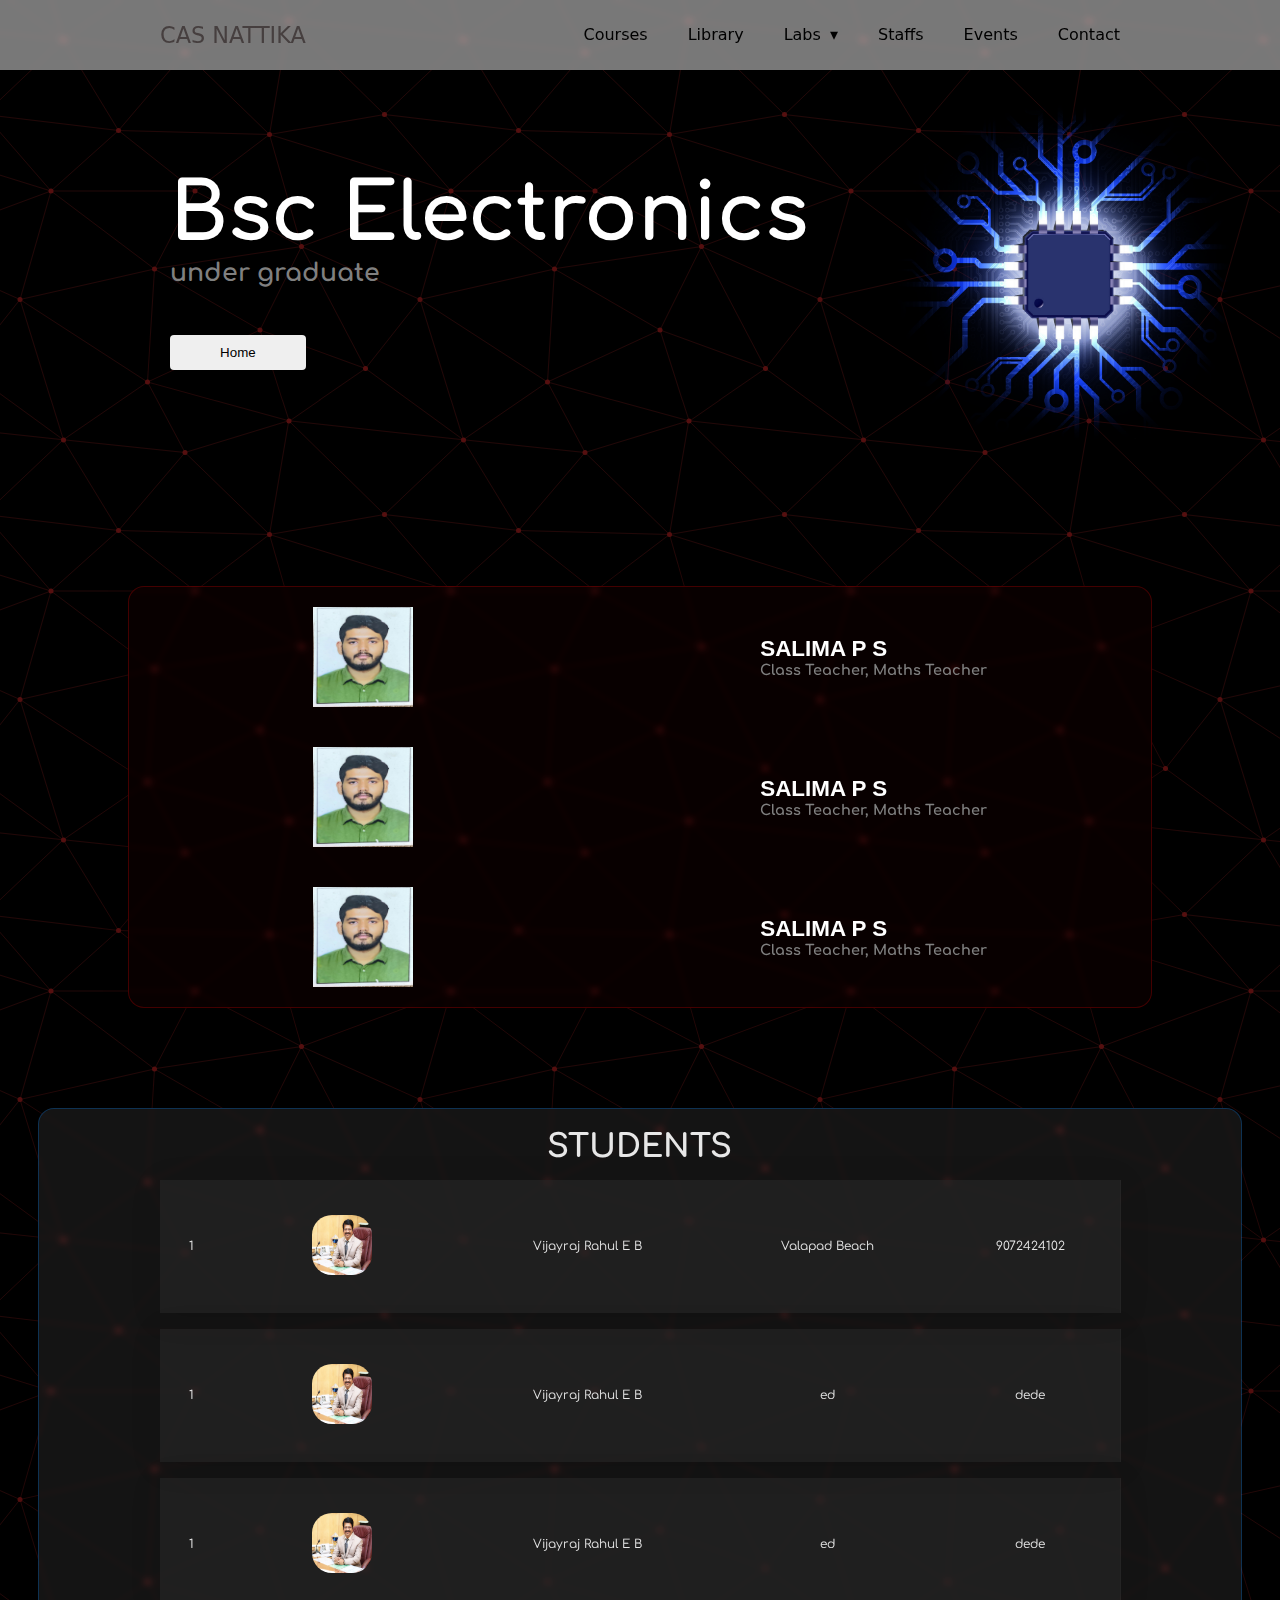
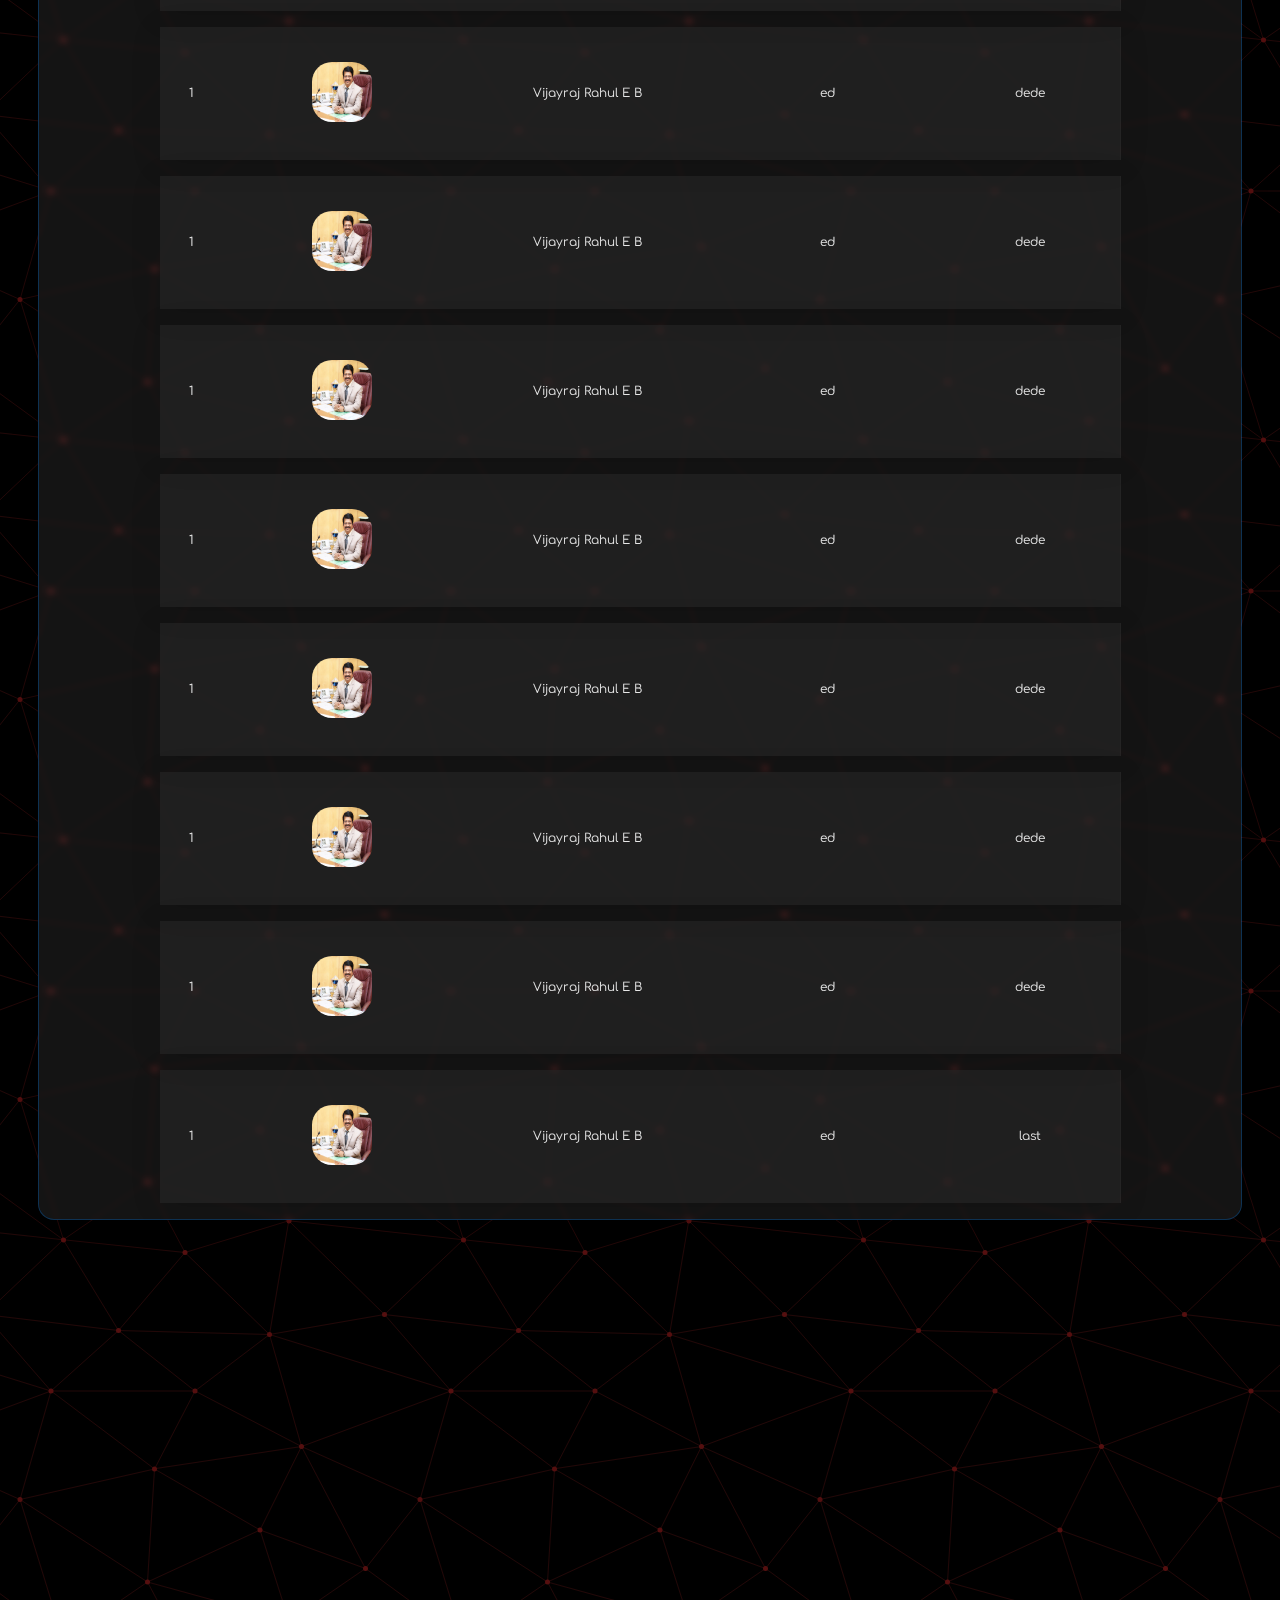
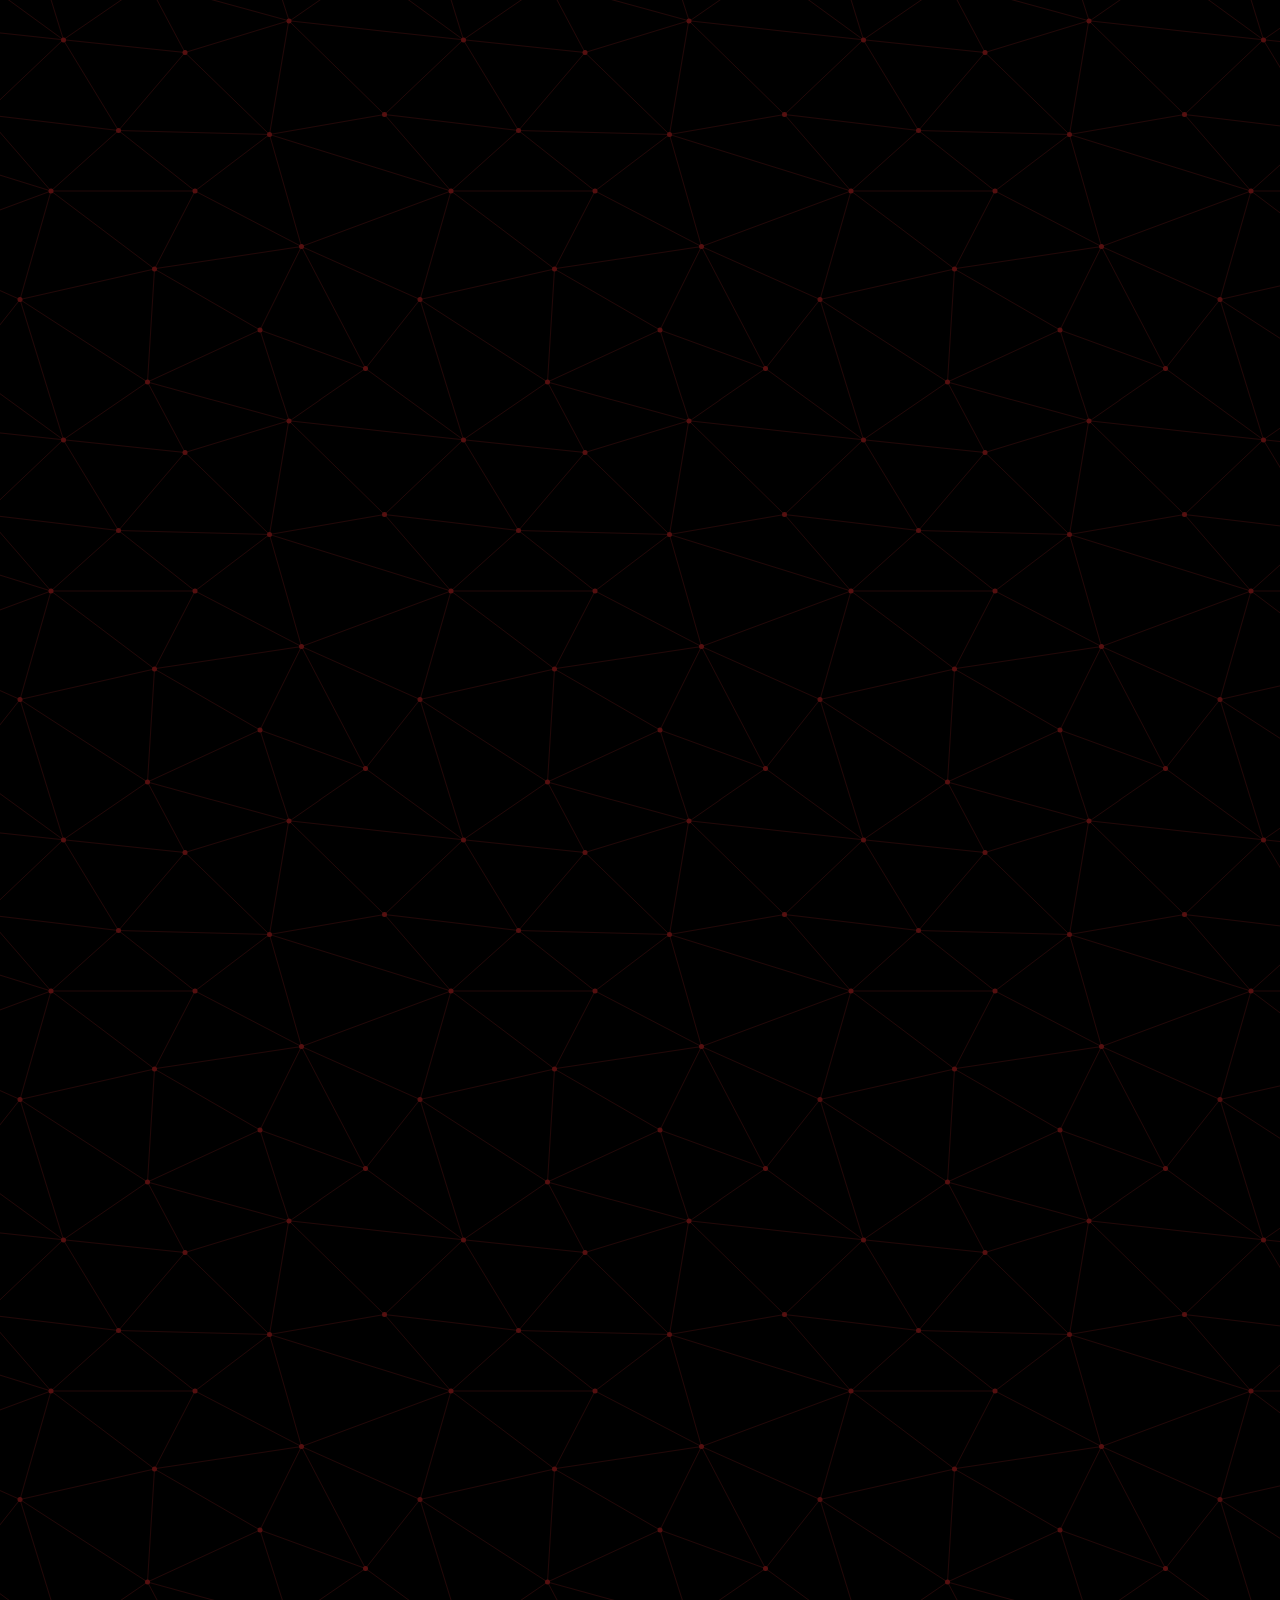
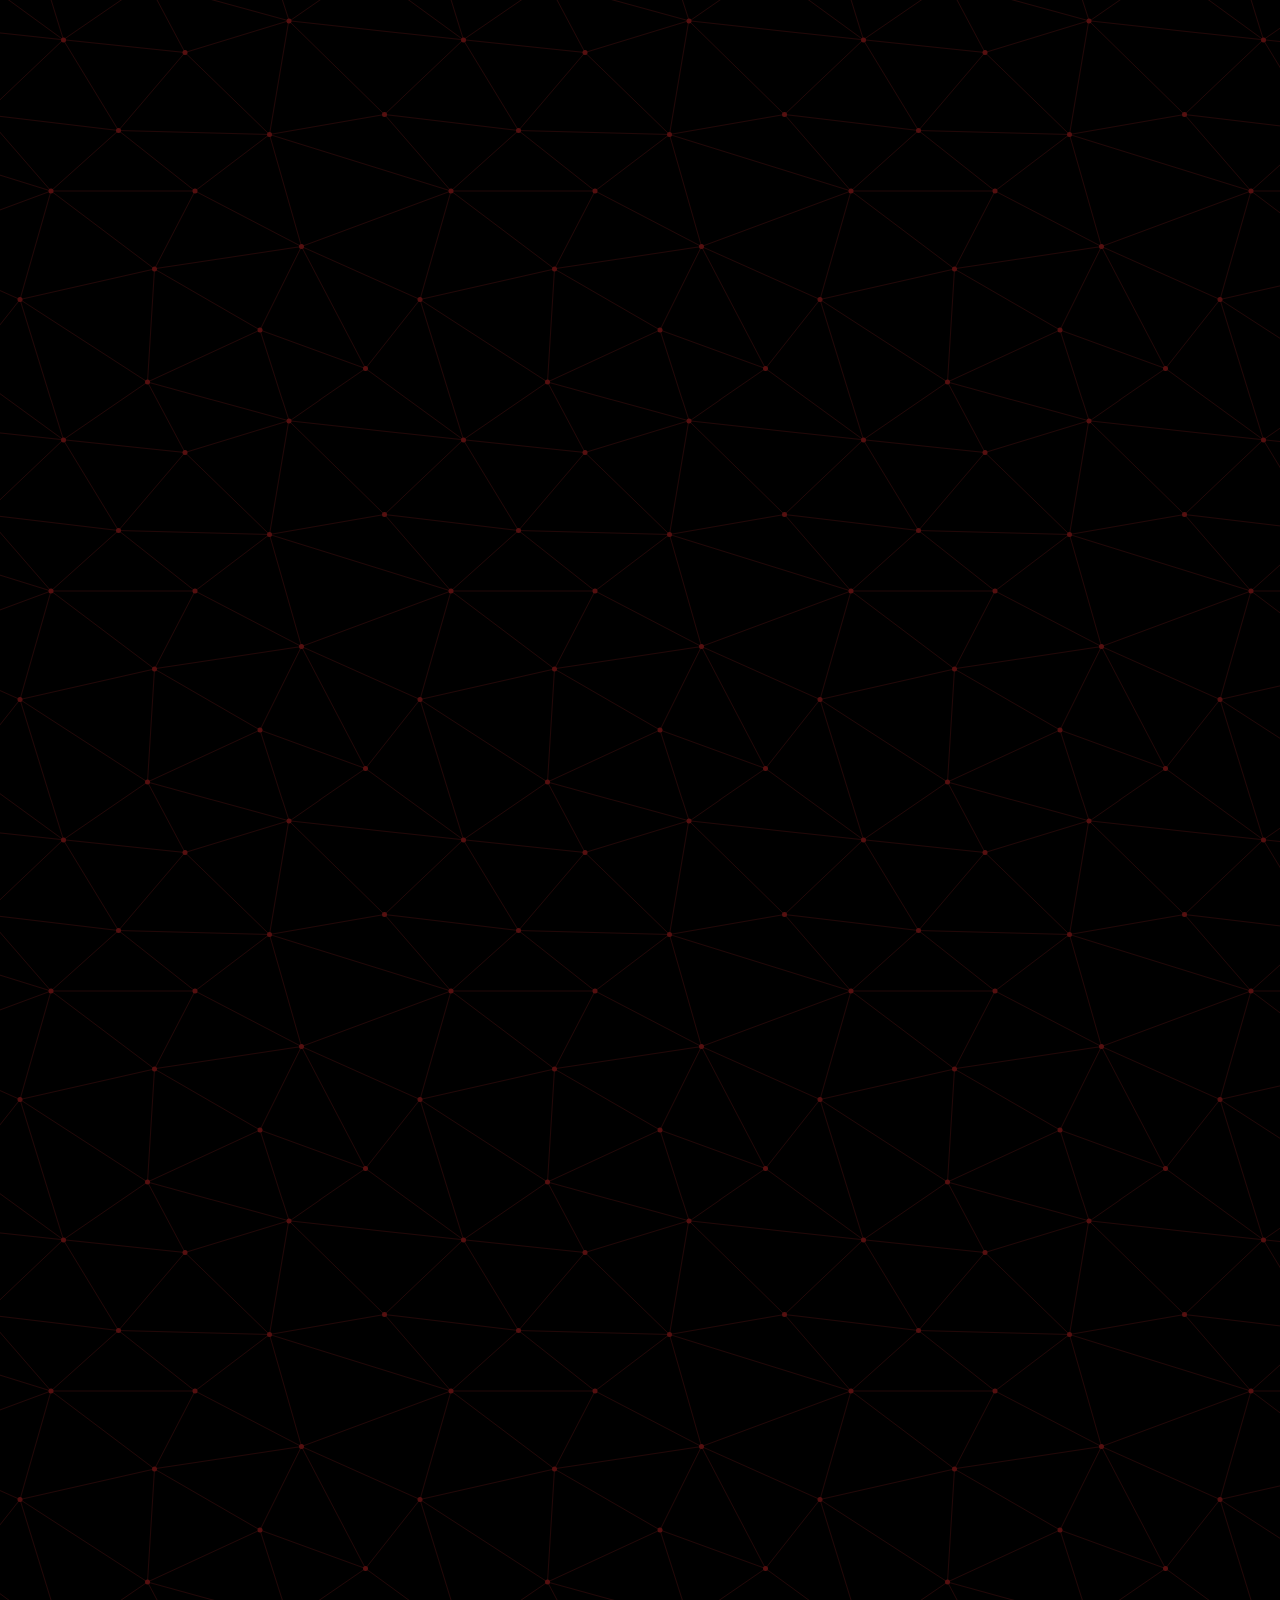
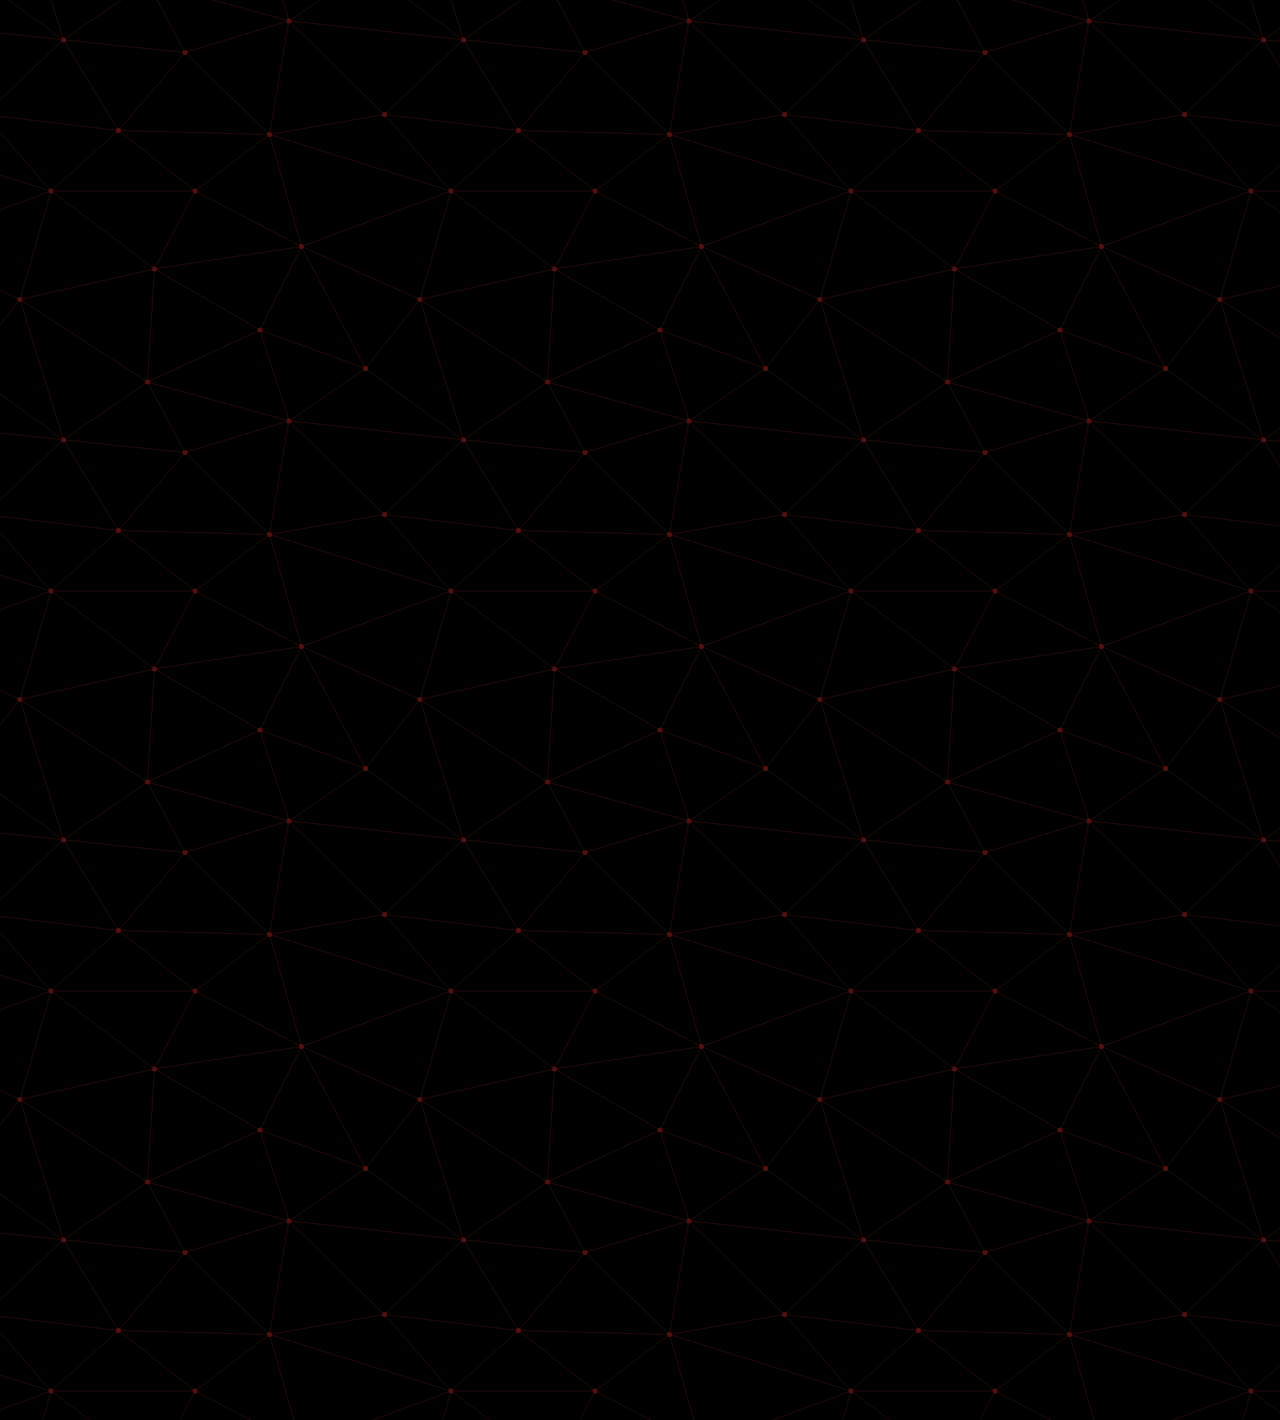
<file: html/bscelect.html>
<!DOCTYPE html>
<html lang="en">

<head>
    <meta charset="UTF-8">
    <meta http-equiv="X-UA-Compatible" content="IE=edge">
    <meta name="viewport" content="width=device-width, initial-scale=1.0">
    <title>Bsc Computer Science</title>
    <link rel="stylesheet" href="../index.css">
    <link rel="stylesheet" href="../css/bsccs.css">
    <link rel="stylesheet" href="../footer.css">
    <link rel="preconnect" href="https://fonts.googleapis.com">
    <link rel="preconnect" href="https://fonts.gstatic.com" crossorigin>
    <link href="https://fonts.googleapis.com/css2?family=Comfortaa:wght@300&display=swap" rel="stylesheet">
    <link href="https://fonts.googleapis.com/css2?family=Nanum+Gothic&display=swap" rel="stylesheet">
    <script src="https://cdnjs.cloudflare.com/ajax/libs/jquery/3.1.0/jquery.min.js"></script>
    <script src="https://ajax.googleapis.com/ajax/libs/jquery/3.5.1/jquery.min.js"></script>
</head>

<body>
    <div id="navfd"></div>
    <script>
        $(function () {
            $("#navfd").load("nav.html");
        });
    </script>
    <div id="header">
        <h3>Bsc Electronics
            <br>
            <p>under graduate</p>
            <button id="b" onmousedown="onhomeclick()" onmouseup="onhomeclic()">Home</button>
            <script>
                function onhomeclick() {
                    document.getElementById('b').style.webkitTransform = 'scale(0.9)';
                }
                function onhomeclic() {
                    document.getElementById('b').style.webkitTransform = 'scale(1)';
                    window.open('../index.html')
                }
            </script>
        </h3>
        <img src="../pics/elect1.png">
    </div>

    <!-- teachers -->

    <div id="teacherscontainer">
        <div class="teachersitems">

            <img src="../pics/teacherphoto.jpeg">

            <div>
                <h2>
                    SALIMA P S
                </h2>
                <h3>
                    Class Teacher, Maths Teacher
                </h3>
            </div>

        </div>
        <div class="teachersitems">

            <img src="../pics/teacherphoto.jpeg">

            <div>
                <h2>
                    SALIMA P S
                </h2>
                <h3>
                    Class Teacher, Maths Teacher
                </h3>
            </div>

        </div>
        <div class="teachersitems">

            <img src="../pics/teacherphoto.jpeg">

            <div>
                <h2>
                    SALIMA P S
                </h2>
                <h3>
                    Class Teacher, Maths Teacher
                </h3>
            </div>

        </div>
    </div>

    <div id="bscscontainer">
        <center>
            <table>
                <center>
                    <h3 id="stdh">
                        STUDENTS
                    </h3>
                </center>
                <tr>
                    <td>1</td>
                    <td><img src="../pics/principalpic.jpg"></td>
                    <td>Vijayraj Rahul E B</td>
                    <td>Valapad Beach</td>
                    <td>9072424102</td>
                </tr>
                <tr>
                    <td>1</td>
                    <td><img src="../pics/principalpic.jpg"></td>
                    <td>Vijayraj Rahul E B</td>
                    <td>ed</td>
                    <td>dede</td>
                </tr>
                <tr>
                    <td>1</td>
                    <td><img src="../pics/principalpic.jpg"></td>
                    <td>Vijayraj Rahul E B</td>
                    <td>ed</td>
                    <td>dede</td>
                </tr>
                <tr>
                    <td>1</td>
                    <td><img src="../pics/principalpic.jpg"></td>
                    <td>Vijayraj Rahul E B</td>
                    <td>ed</td>
                    <td>dede</td>
                </tr>
                <tr>
                    <td>1</td>
                    <td><img src="../pics/principalpic.jpg"></td>
                    <td>Vijayraj Rahul E B</td>
                    <td>ed</td>
                    <td>dede</td>
                </tr>
                <tr>
                    <td>1</td>
                    <td><img src="../pics/principalpic.jpg"></td>
                    <td>Vijayraj Rahul E B</td>
                    <td>ed</td>
                    <td>dede</td>
                </tr>
                <tr>
                    <td>1</td>
                    <td><img src="../pics/principalpic.jpg"></td>
                    <td>Vijayraj Rahul E B</td>
                    <td>ed</td>
                    <td>dede</td>
                </tr>
                <tr>
                    <td>1</td>
                    <td><img src="../pics/principalpic.jpg"></td>
                    <td>Vijayraj Rahul E B</td>
                    <td>ed</td>
                    <td>dede</td>
                </tr>
                <tr>
                    <td>1</td>
                    <td><img src="../pics/principalpic.jpg"></td>
                    <td>Vijayraj Rahul E B</td>
                    <td>ed</td>
                    <td>dede</td>
                </tr>
                <tr>
                    <td>1</td>
                    <td><img src="../pics/principalpic.jpg"></td>
                    <td>Vijayraj Rahul E B</td>
                    <td>ed</td>
                    <td>dede</td>
                </tr>
                <tr>
                    <td>1</td>
                    <td><img src="../pics/principalpic.jpg"></td>
                    <td>Vijayraj Rahul E B</td>
                    <td>ed</td>
                    <td>last</td>
                </tr>
            </table>
        </center>

    </div>
    <div style="height: 5000px;"></div>
</body>

<style>
    body {
        background-image: url('../pics/bscelect.svg');
    }

    #teacherscontainer {
        /* From https://css.glass */
        background: rgba(78, 0, 0, 0.103);
        border: 1px solid rgba(255, 0, 0, 0.24);
    }

    #header img {
        width: calc(100% * 0.3);
        height: calc(100% * 0.3);
    }
</style>

<script src="nav.js"></script>
</html>
</file>
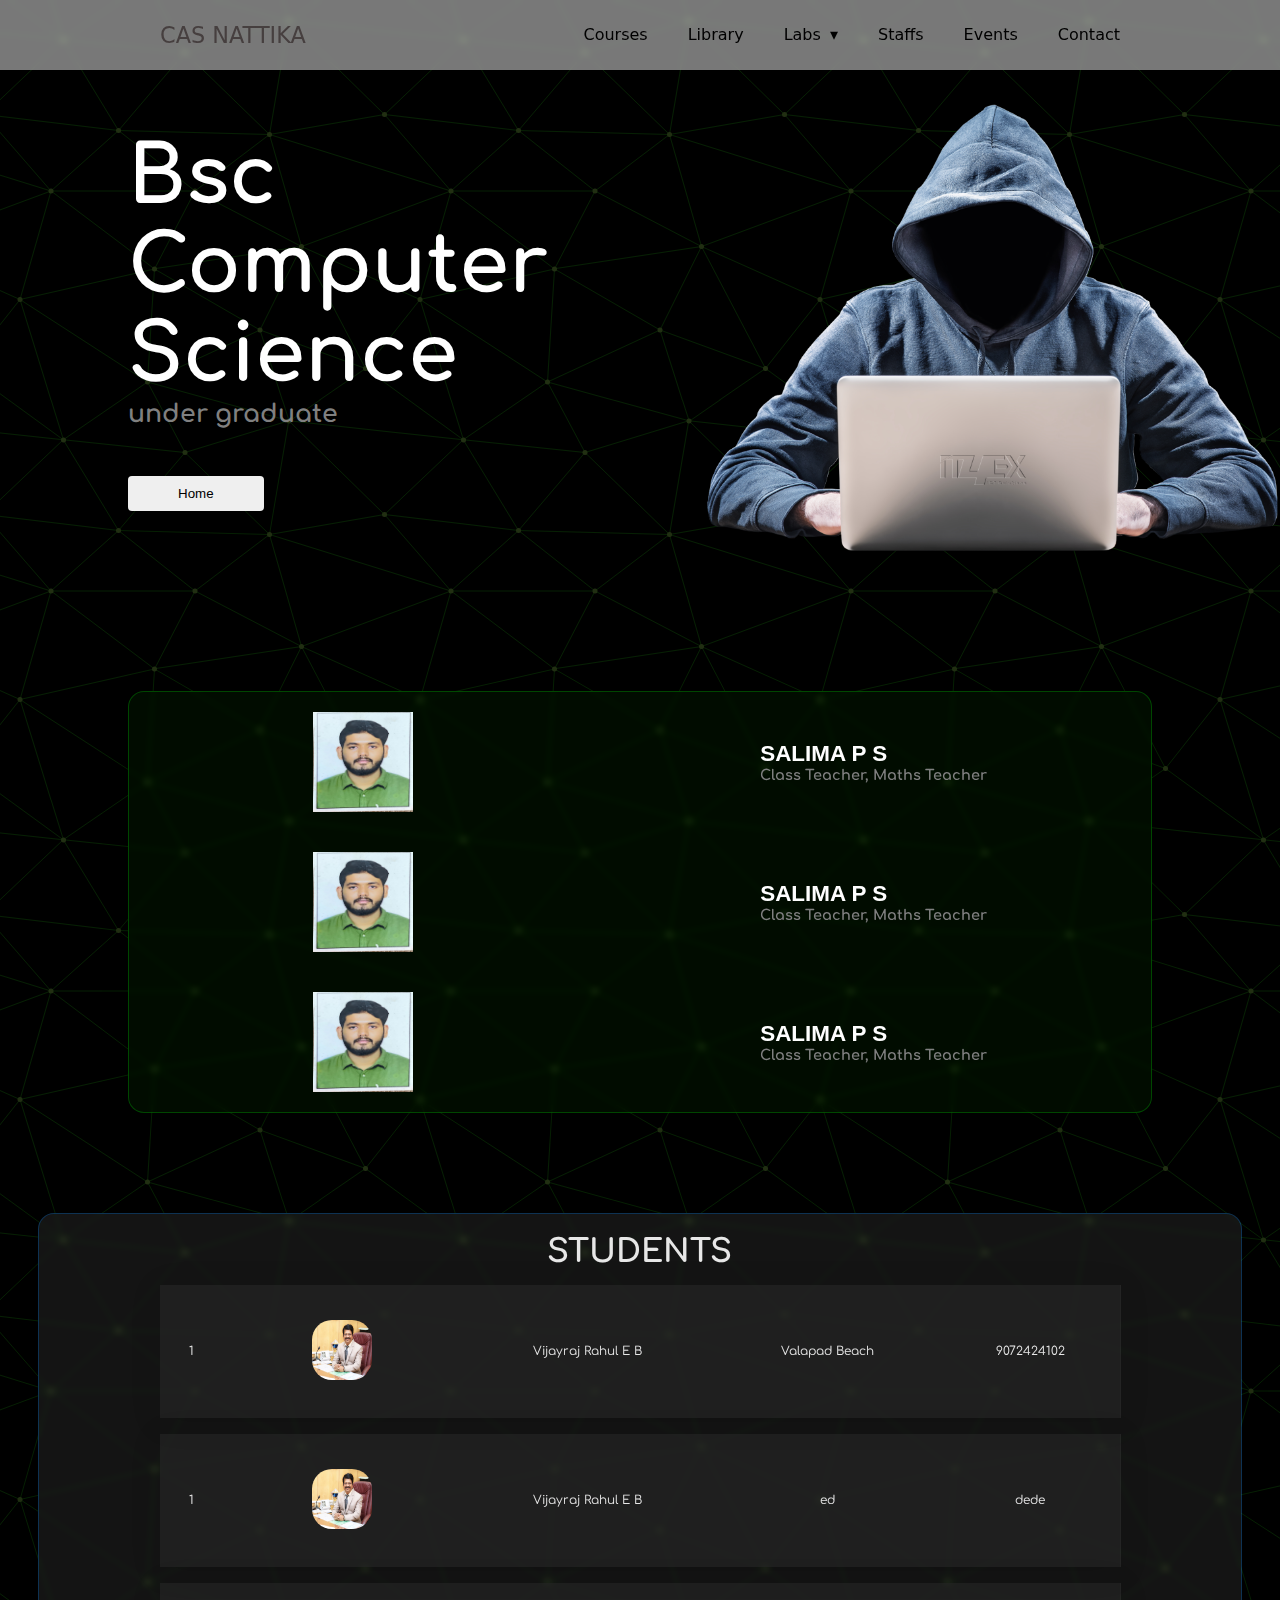
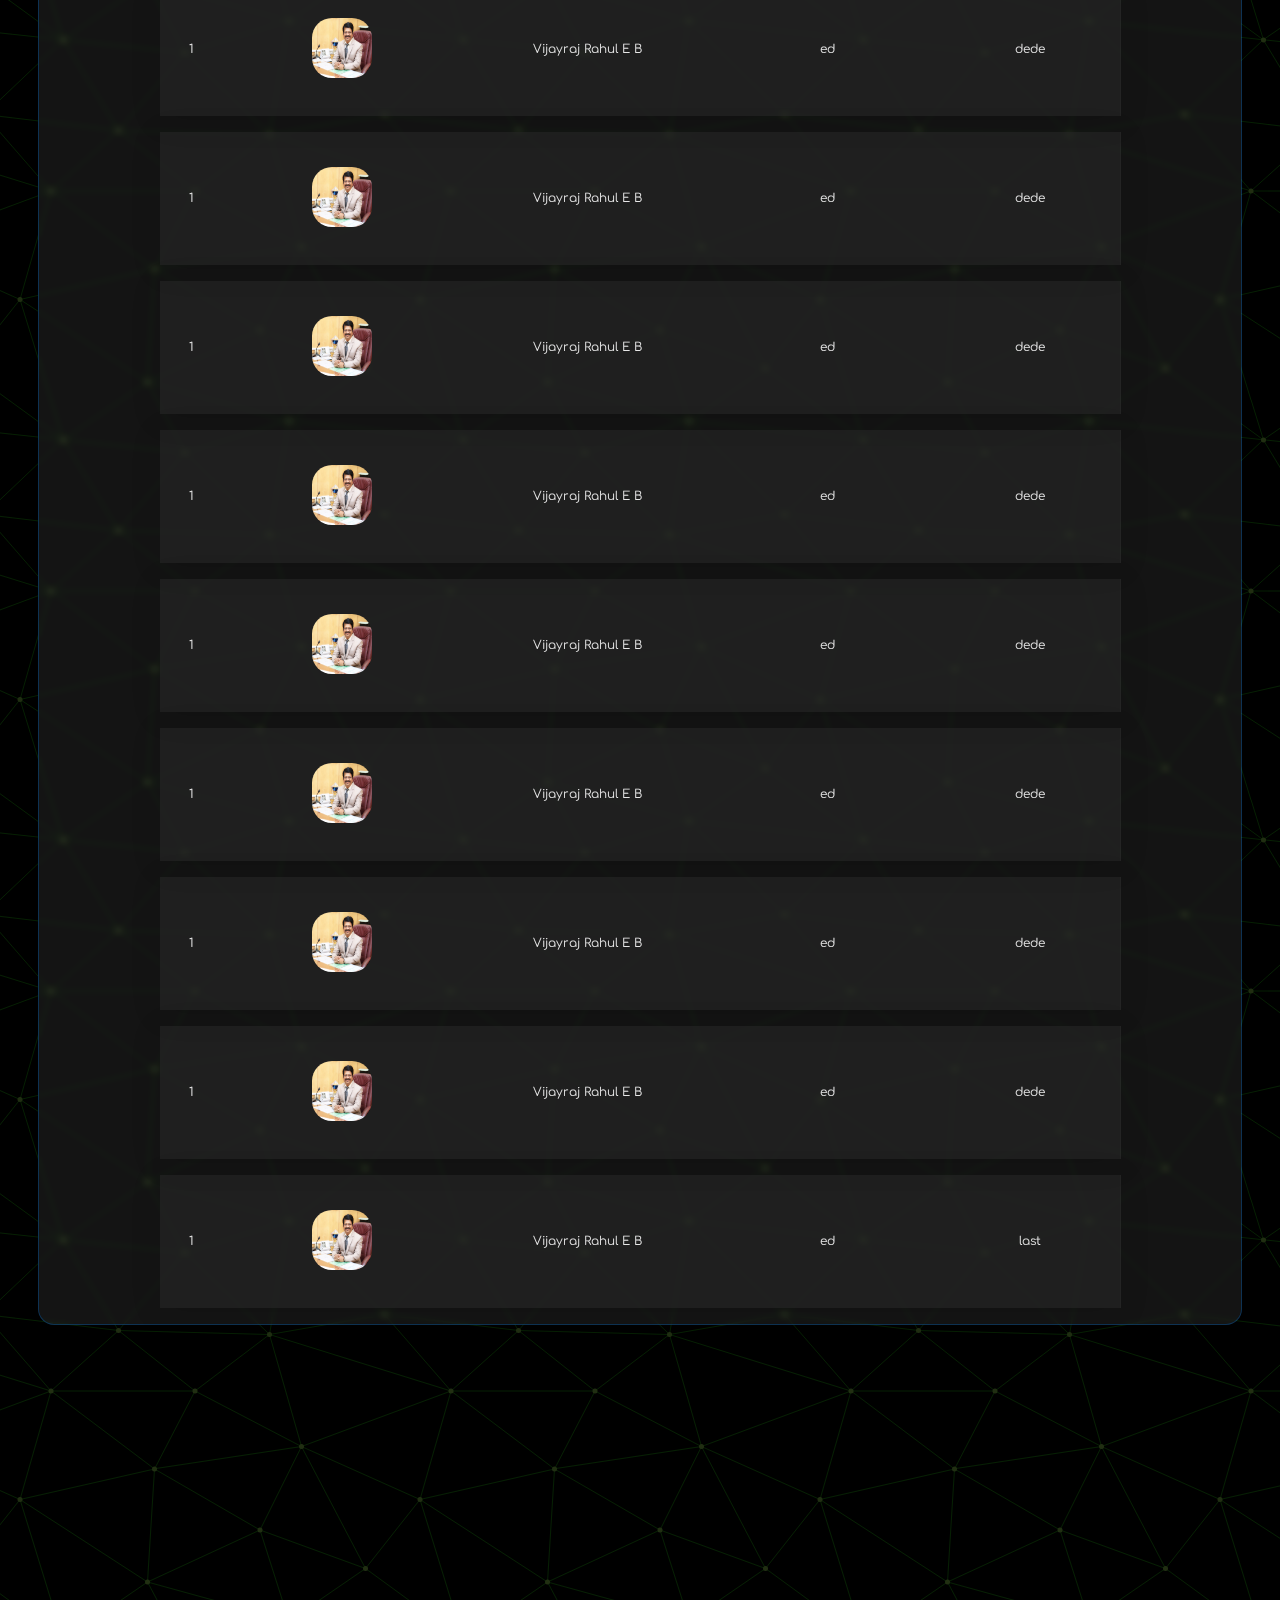
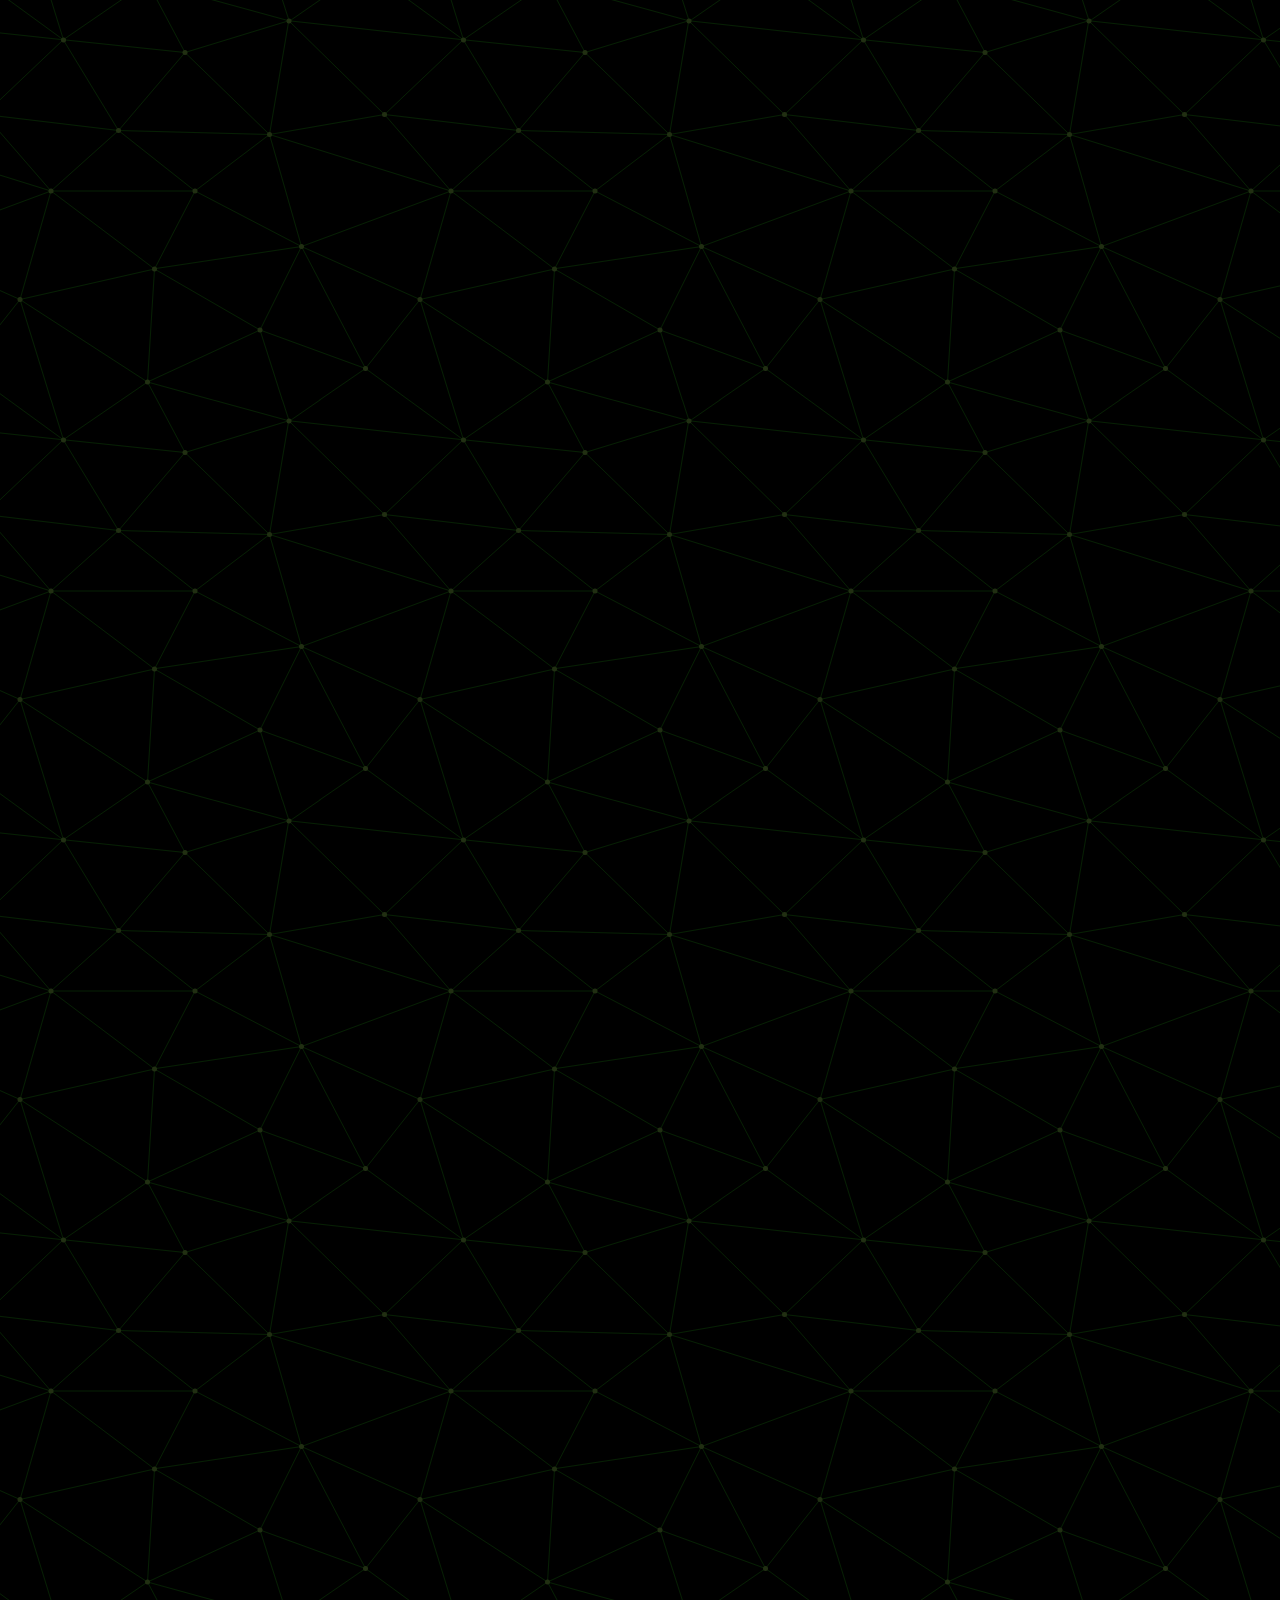
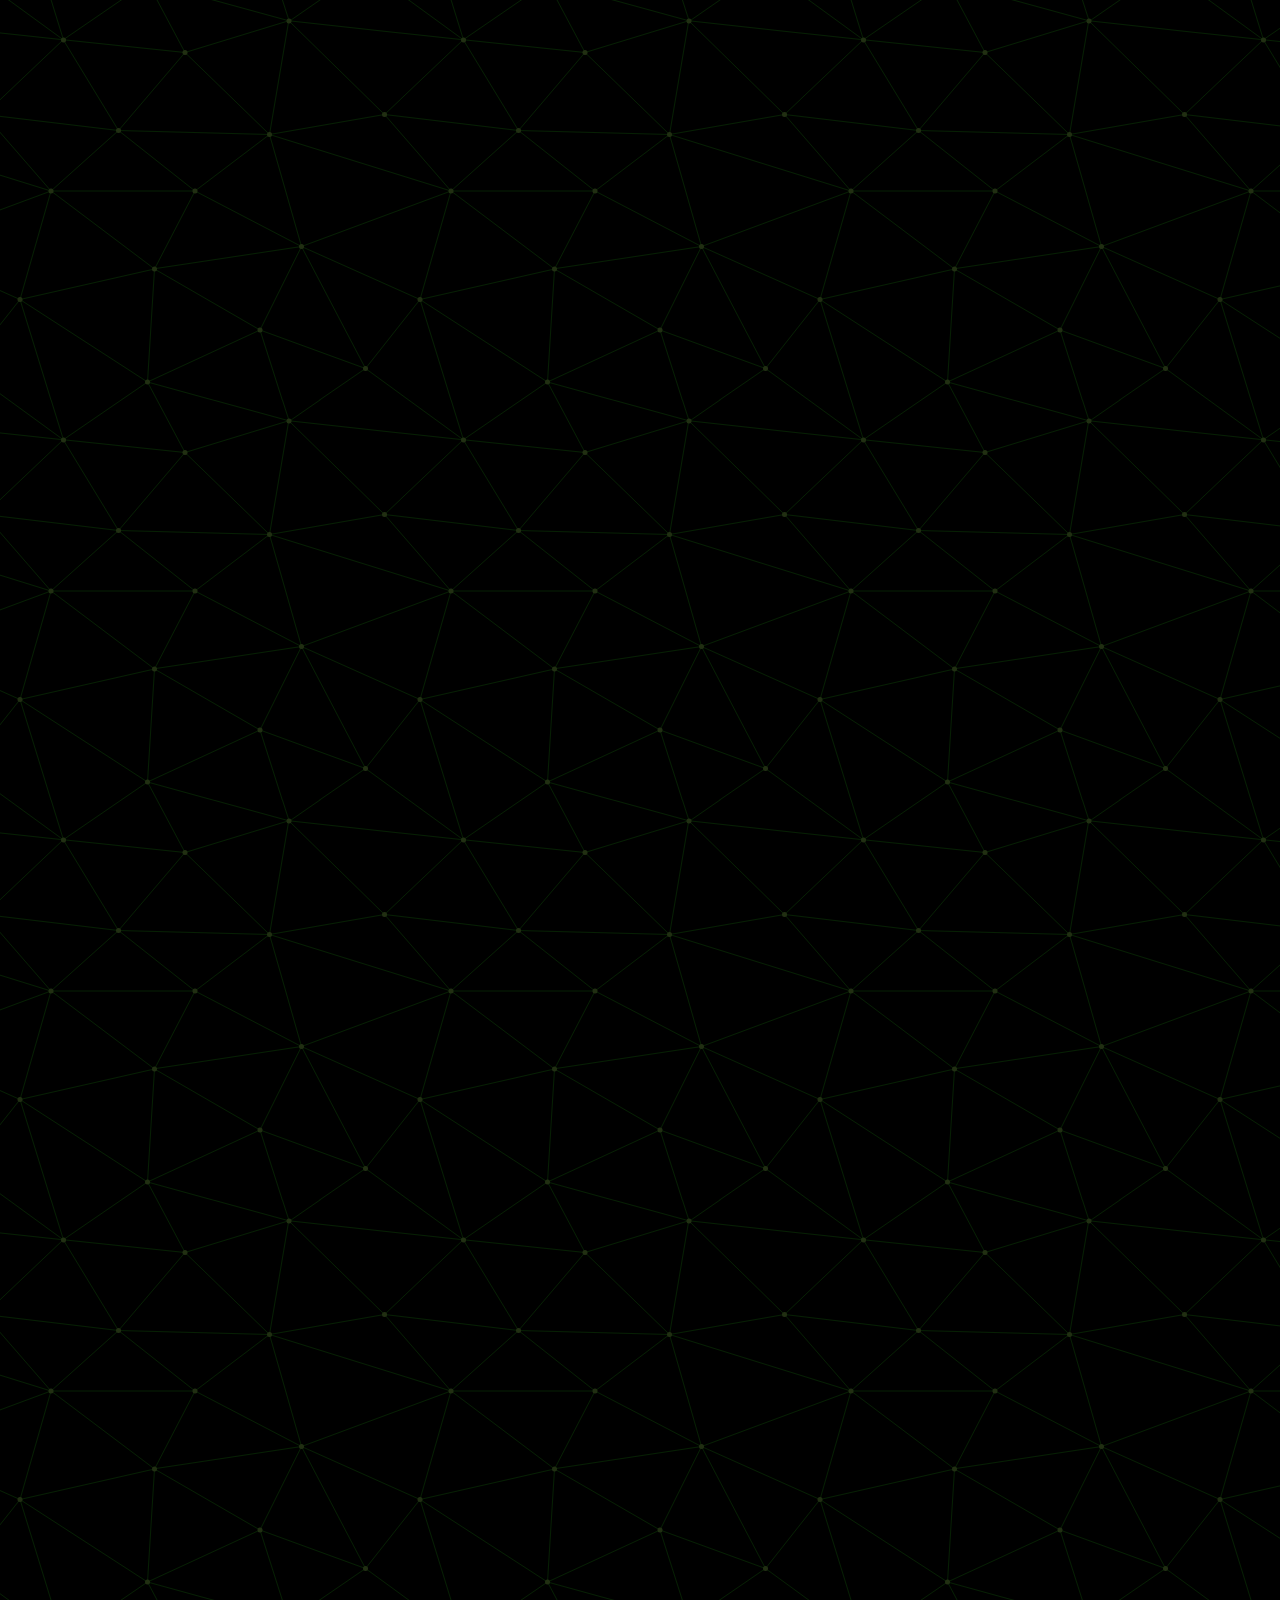
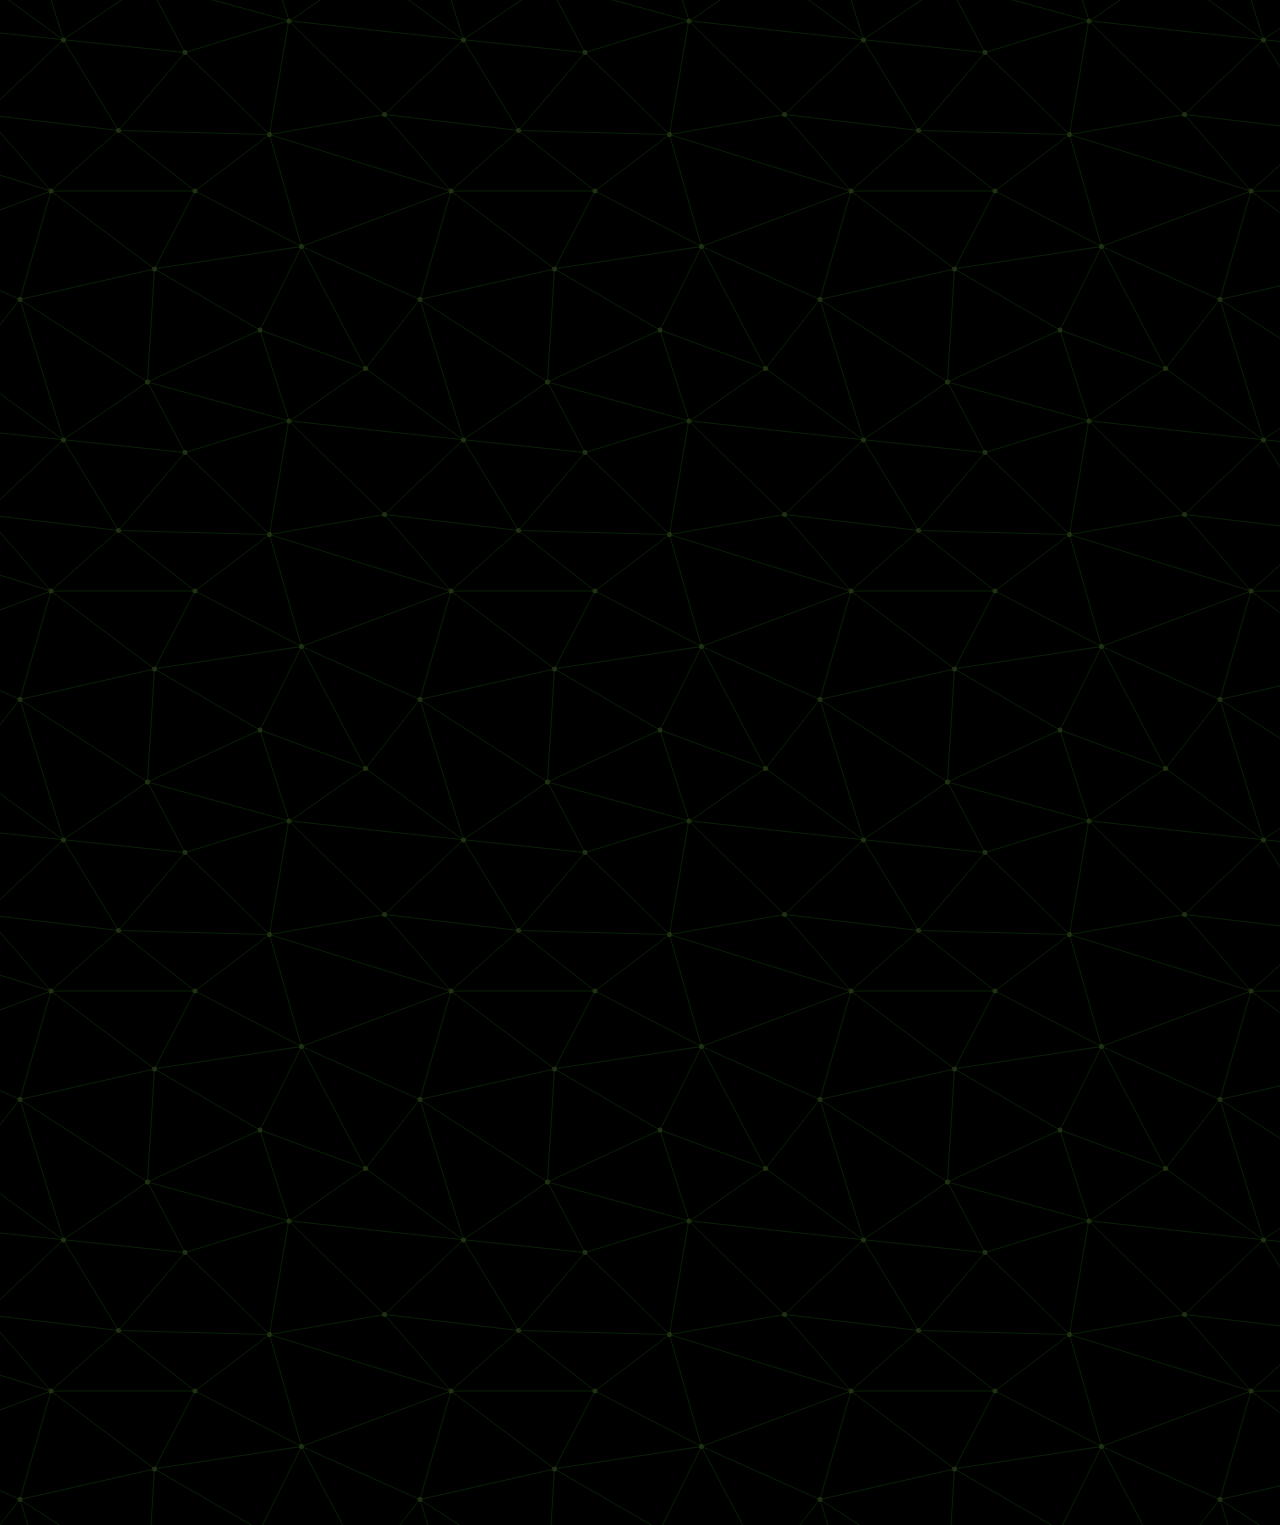
<file: html/bscs.html>
<!DOCTYPE html>
<html lang="en">

<head>
    <meta charset="UTF-8">
    <meta http-equiv="X-UA-Compatible" content="IE=edge">
    <meta name="viewport" content="width=device-width, initial-scale=1.0">
    <title>Bsc Computer Science</title>
    <link rel="stylesheet" href="../index.css">
    <link rel="stylesheet" href="../css/bsccs.css">
    <link rel="stylesheet" href="../footer.css">
    <link rel="preconnect" href="https://fonts.googleapis.com">
    <link rel="preconnect" href="https://fonts.gstatic.com" crossorigin>
    <link href="https://fonts.googleapis.com/css2?family=Comfortaa:wght@300&display=swap" rel="stylesheet">
    <link href="https://fonts.googleapis.com/css2?family=Nanum+Gothic&display=swap" rel="stylesheet">
    <script src="https://cdnjs.cloudflare.com/ajax/libs/jquery/3.1.0/jquery.min.js"></script>
    <script src="https://ajax.googleapis.com/ajax/libs/jquery/3.5.1/jquery.min.js"></script>
</head>

<body>
    <div id="navfd"></div>
    <script>
        $(function () {
            $("#navfd").load("nav.html");
        });
    </script>
    <div id="header">
        <h3>Bsc Computer Science
            <br>
            <p>under graduate</p>
            <button id="b" onmousedown="onhomeclick()" onmouseup="onhomeclic()">Home</button>
            <script>
                function onhomeclick() {
                    document.getElementById('b').style.webkitTransform = 'scale(0.9)';
                }
                function onhomeclic() {
                    document.getElementById('b').style.webkitTransform = 'scale(1)';
                    window.open('../index.html')
                }
            </script>
        </h3>
        <img src="../pics/hack2.png">
    </div>

    <!-- teachers -->

    <div id="teacherscontainer">
        <div class="teachersitems">

            <img src="../pics/teacherphoto.jpeg">

            <div>
                <h2>
                    SALIMA P S
                </h2>
                <h3>
                    Class Teacher, Maths Teacher
                </h3>
            </div>

        </div>
        <div class="teachersitems">

            <img src="../pics/teacherphoto.jpeg">

            <div>
                <h2>
                    SALIMA P S
                </h2>
                <h3>
                    Class Teacher, Maths Teacher
                </h3>
            </div>

        </div>
        <div class="teachersitems">

            <img src="../pics/teacherphoto.jpeg">

            <div>
                <h2>
                    SALIMA P S
                </h2>
                <h3>
                    Class Teacher, Maths Teacher
                </h3>
            </div>

        </div>
    </div>

    <div id="bscscontainer">
        <center>
            <table>
                <center>
                    <h3 id="stdh">
                        STUDENTS
                    </h3>
                </center>
                <tr>
                    <td>1</td>
                    <td><img src="../pics/principalpic.jpg"></td>
                    <td>Vijayraj Rahul E B</td>
                    <td>Valapad Beach</td>
                    <td>9072424102</td>
                </tr>
                <tr>
                    <td>1</td>
                    <td><img src="../pics/principalpic.jpg"></td>
                    <td>Vijayraj Rahul E B</td>
                    <td>ed</td>
                    <td>dede</td>
                </tr>
                <tr>
                    <td>1</td>
                    <td><img src="../pics/principalpic.jpg"></td>
                    <td>Vijayraj Rahul E B</td>
                    <td>ed</td>
                    <td>dede</td>
                </tr>
                <tr>
                    <td>1</td>
                    <td><img src="../pics/principalpic.jpg"></td>
                    <td>Vijayraj Rahul E B</td>
                    <td>ed</td>
                    <td>dede</td>
                </tr>
                <tr>
                    <td>1</td>
                    <td><img src="../pics/principalpic.jpg"></td>
                    <td>Vijayraj Rahul E B</td>
                    <td>ed</td>
                    <td>dede</td>
                </tr>
                <tr>
                    <td>1</td>
                    <td><img src="../pics/principalpic.jpg"></td>
                    <td>Vijayraj Rahul E B</td>
                    <td>ed</td>
                    <td>dede</td>
                </tr>
                <tr>
                    <td>1</td>
                    <td><img src="../pics/principalpic.jpg"></td>
                    <td>Vijayraj Rahul E B</td>
                    <td>ed</td>
                    <td>dede</td>
                </tr>
                <tr>
                    <td>1</td>
                    <td><img src="../pics/principalpic.jpg"></td>
                    <td>Vijayraj Rahul E B</td>
                    <td>ed</td>
                    <td>dede</td>
                </tr>
                <tr>
                    <td>1</td>
                    <td><img src="../pics/principalpic.jpg"></td>
                    <td>Vijayraj Rahul E B</td>
                    <td>ed</td>
                    <td>dede</td>
                </tr>
                <tr>
                    <td>1</td>
                    <td><img src="../pics/principalpic.jpg"></td>
                    <td>Vijayraj Rahul E B</td>
                    <td>ed</td>
                    <td>dede</td>
                </tr>
                <tr>
                    <td>1</td>
                    <td><img src="../pics/principalpic.jpg"></td>
                    <td>Vijayraj Rahul E B</td>
                    <td>ed</td>
                    <td>last</td>
                </tr>
            </table>
        </center>

    </div>
    <div style="height: 5000px;"></div>
</body>

<style>
    body {
        background-image: url('../pics/bscbgsvg.svg');
    }

    #teacherscontainer {
        /* From https://css.glass */
        background: rgba(21, 255, 0, 0.048);
        border: 1px solid rgba(0, 255, 0, 0.24);
    }
</style>

<script src="nav.js"></script>
</html>
</file>
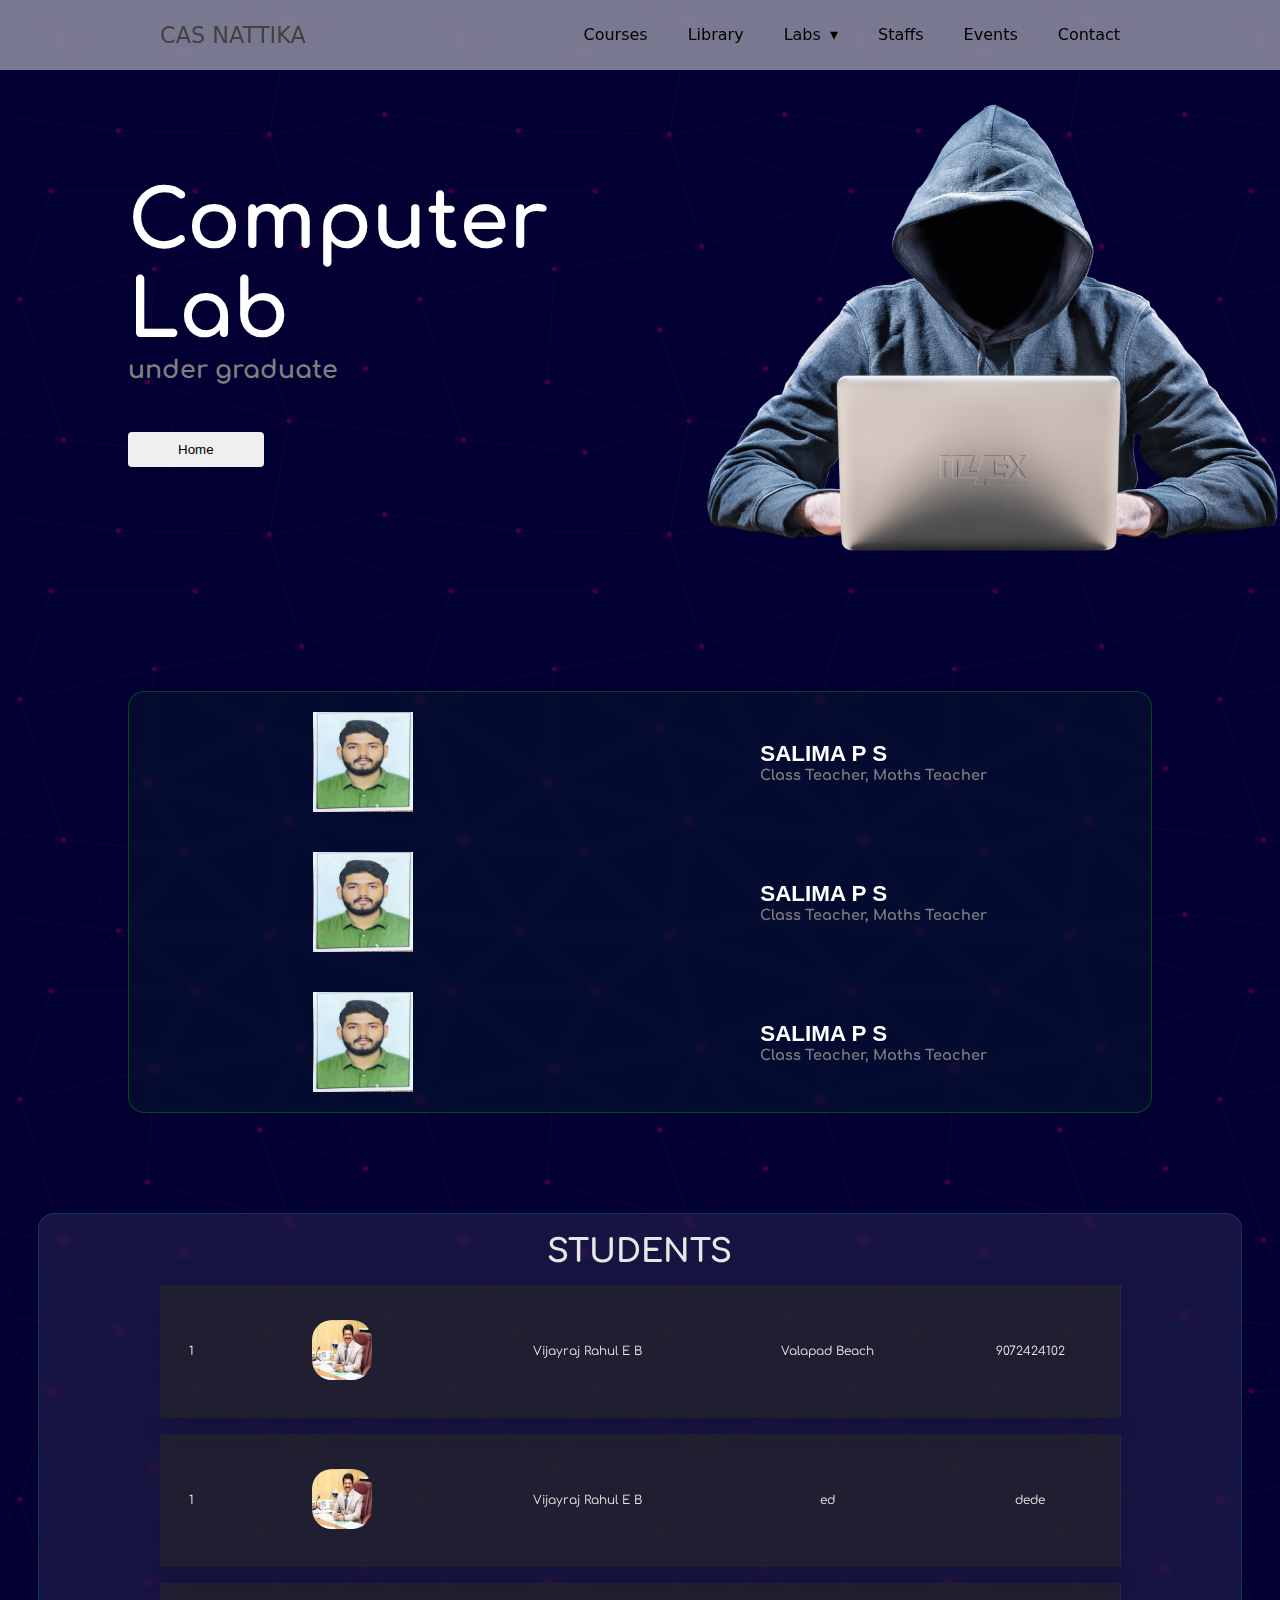
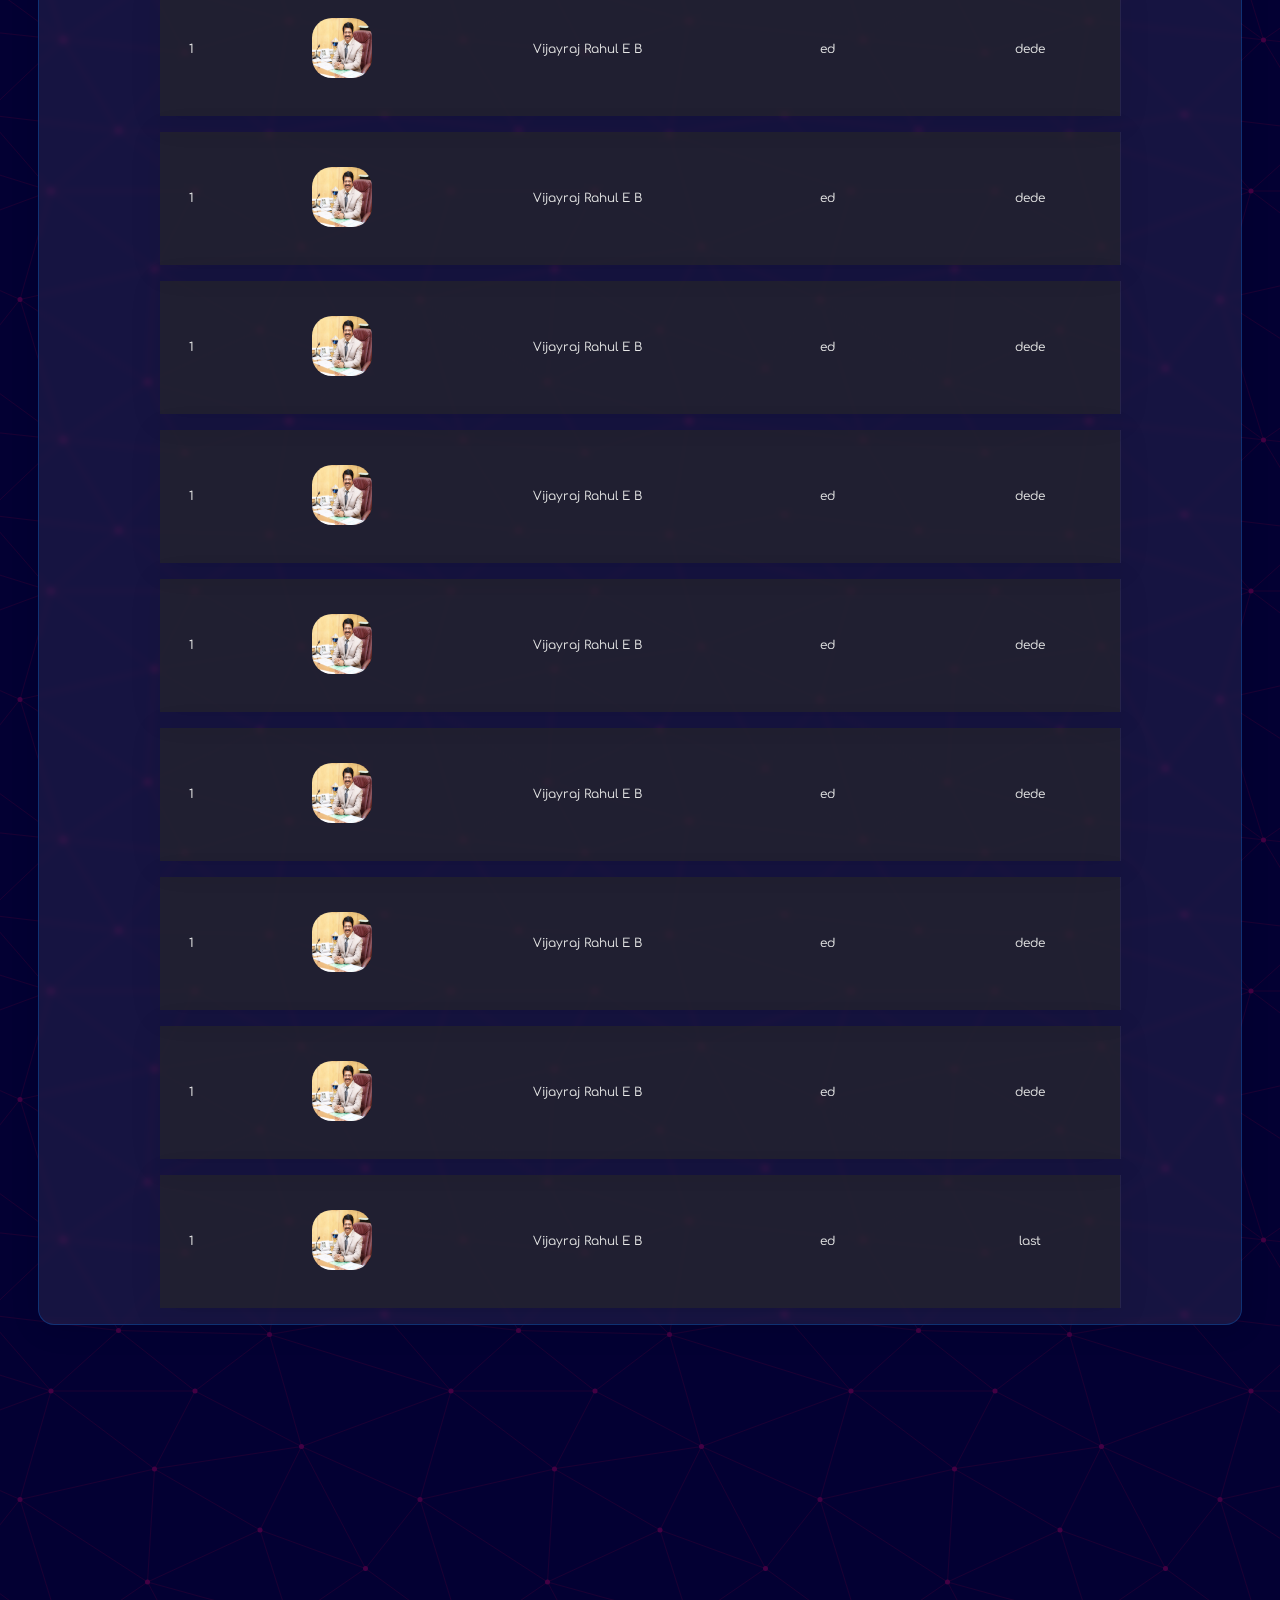
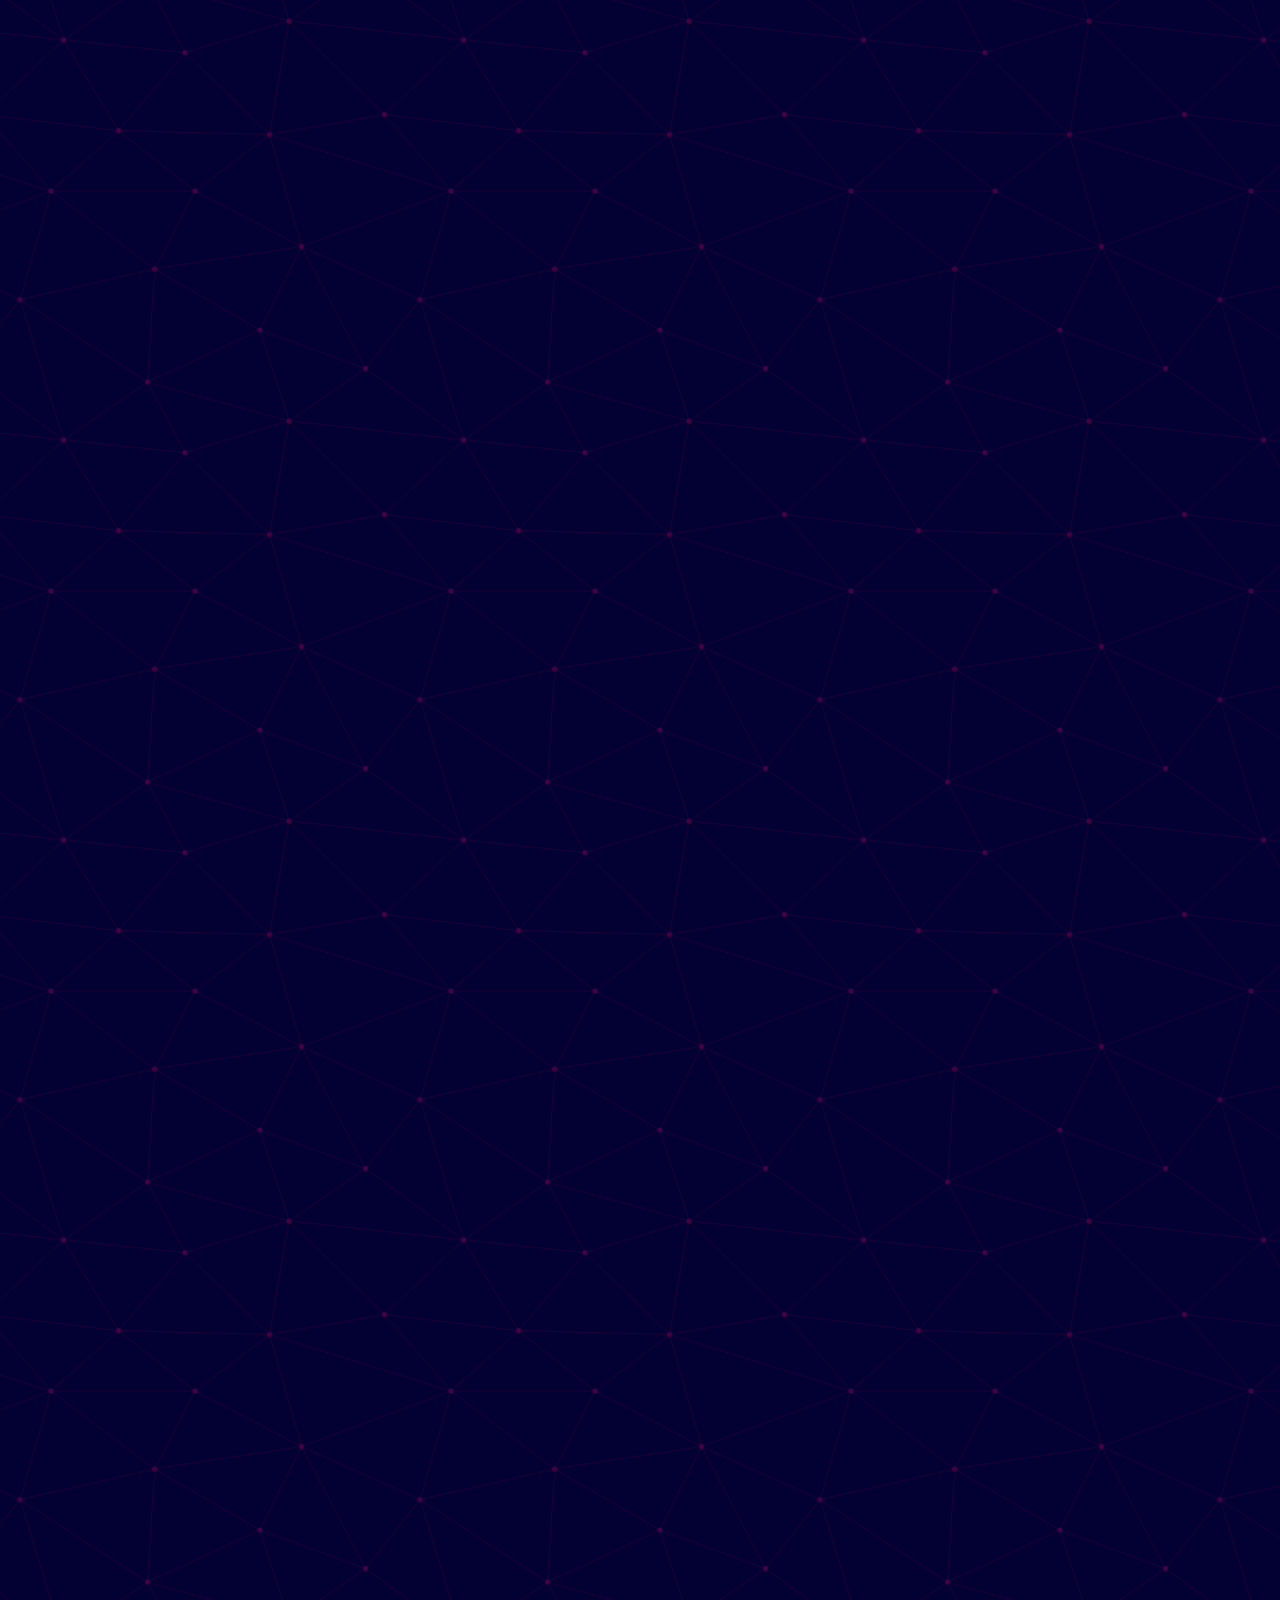
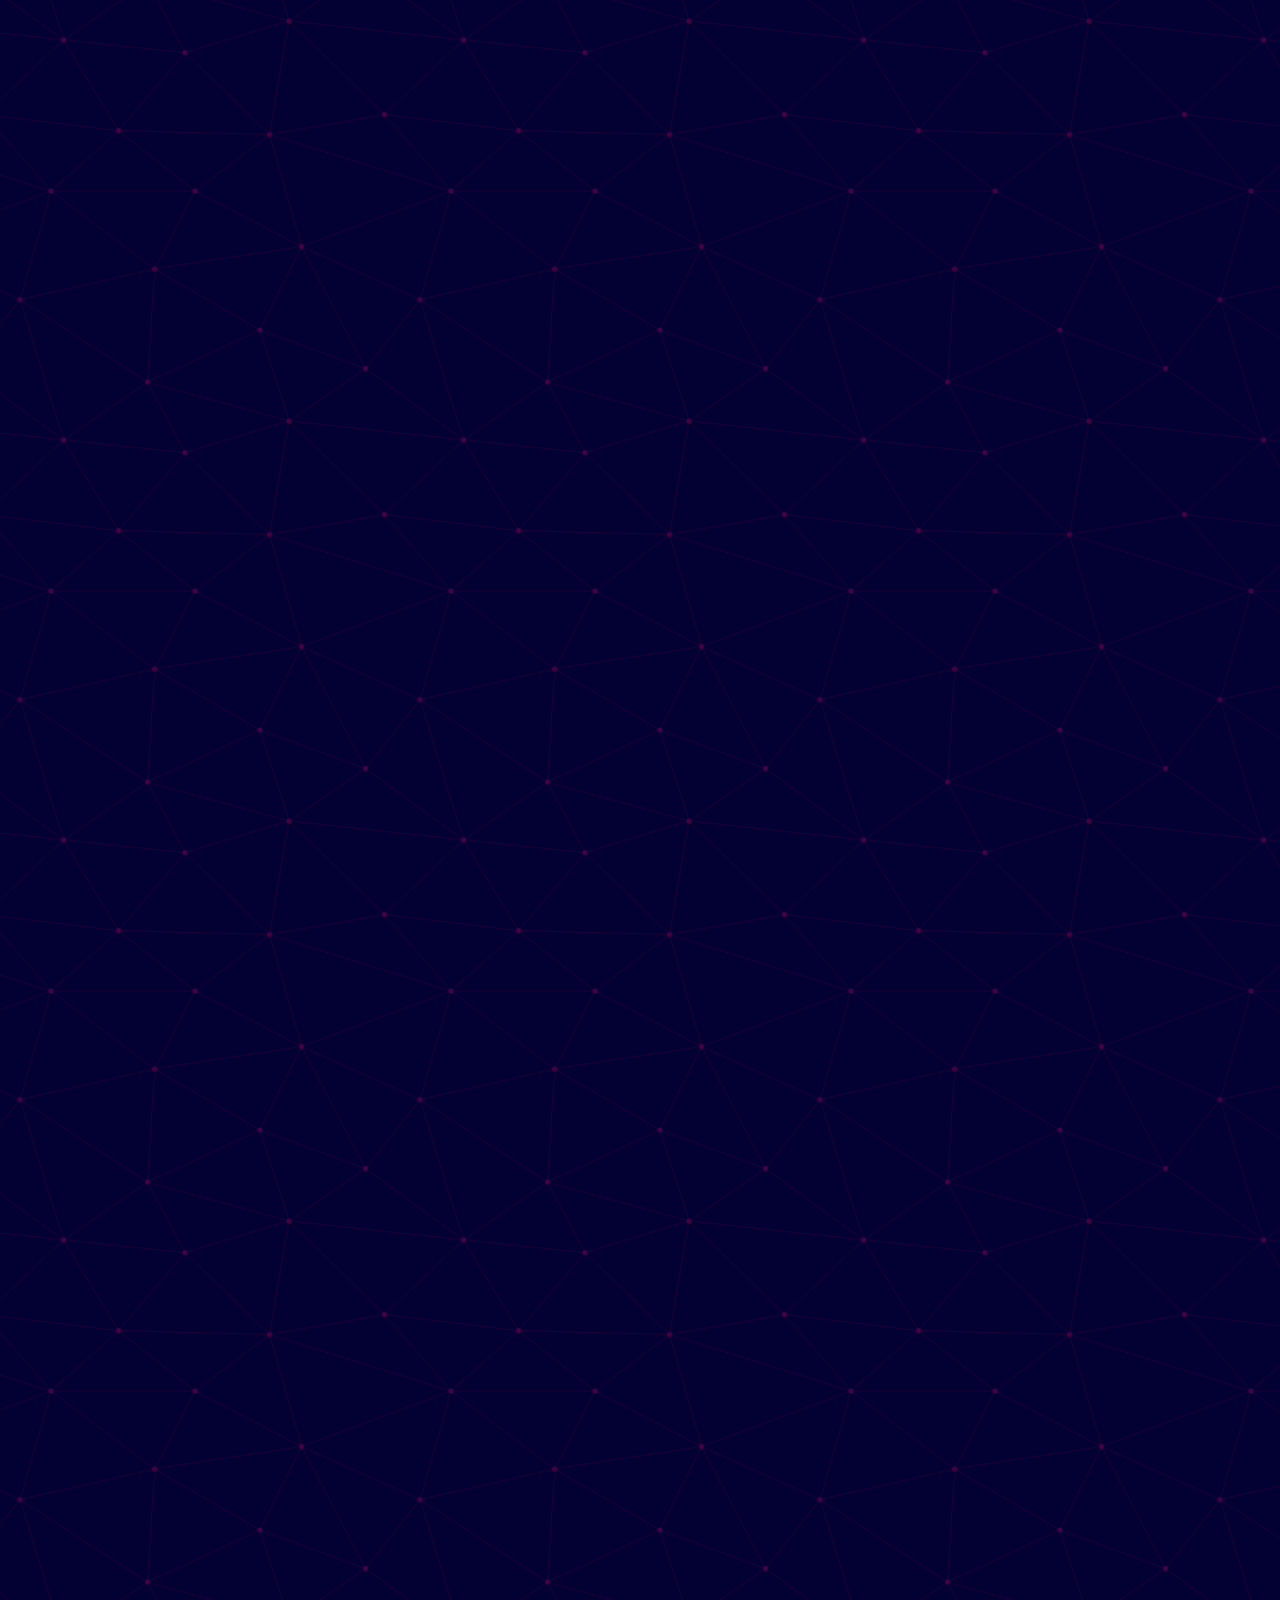
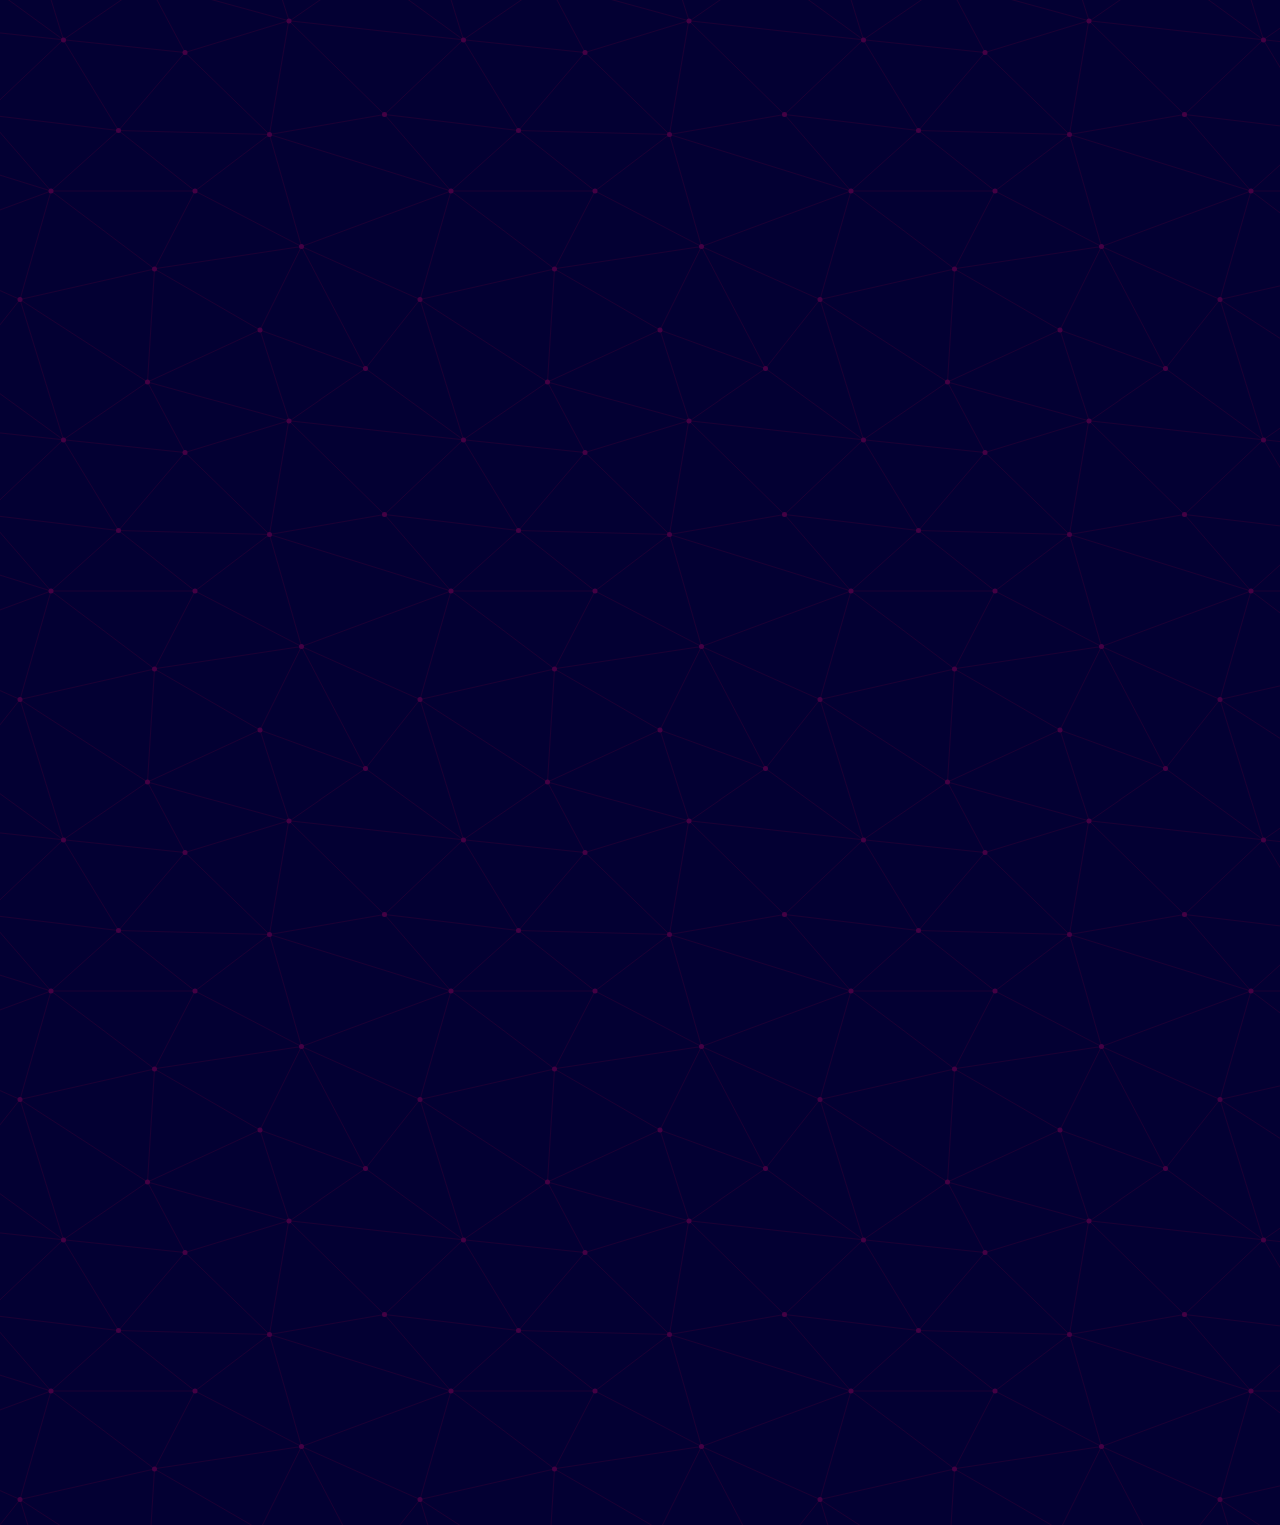
<file: html/cslab.html>
<!DOCTYPE html>
<html lang="en">

<head>
    <meta charset="UTF-8">
    <meta http-equiv="X-UA-Compatible" content="IE=edge">
    <meta name="viewport" content="width=device-width, initial-scale=1.0">
    <title>Bsc Computer Science</title>
    <link rel="stylesheet" href="../index.css">
    <link rel="stylesheet" href="../css/bsccs.css">
    <link rel="stylesheet" href="../footer.css">
    <link rel="preconnect" href="https://fonts.googleapis.com">
    <link rel="preconnect" href="https://fonts.gstatic.com" crossorigin>
    <link href="https://fonts.googleapis.com/css2?family=Comfortaa:wght@300&display=swap" rel="stylesheet">
    <link href="https://fonts.googleapis.com/css2?family=Nanum+Gothic&display=swap" rel="stylesheet">
    <script src="https://cdnjs.cloudflare.com/ajax/libs/jquery/3.1.0/jquery.min.js"></script>
    <script src="https://ajax.googleapis.com/ajax/libs/jquery/3.5.1/jquery.min.js"></script>
</head>

<body>
    <div id="navfd"></div>
    <script>
        $(function () {
            $("#navfd").load("nav.html");
        });
    </script>
    <div id="header">
        <h3>Computer Lab
            <br>
            <p>under graduate</p>
            <button id="b" onmousedown="onhomeclick()" onmouseup="onhomeclic()">Home</button>
            <script>
                function onhomeclick() {
                    document.getElementById('b').style.webkitTransform = 'scale(0.9)';
                }
                function onhomeclic() {
                    document.getElementById('b').style.webkitTransform = 'scale(1)';
                    window.open('../index.html')
                }
            </script>
        </h3>
        <img src="../pics/hack2.png">
    </div>

    <!-- teachers -->

    <div id="teacherscontainer">
        <div class="teachersitems">

            <img src="../pics/teacherphoto.jpeg">

            <div>
                <h2>
                    SALIMA P S
                </h2>
                <h3>
                    Class Teacher, Maths Teacher
                </h3>
            </div>

        </div>
        <div class="teachersitems">

            <img src="../pics/teacherphoto.jpeg">

            <div>
                <h2>
                    SALIMA P S
                </h2>
                <h3>
                    Class Teacher, Maths Teacher
                </h3>
            </div>

        </div>
        <div class="teachersitems">

            <img src="../pics/teacherphoto.jpeg">

            <div>
                <h2>
                    SALIMA P S
                </h2>
                <h3>
                    Class Teacher, Maths Teacher
                </h3>
            </div>

        </div>
    </div>

    <div id="bscscontainer">
        <center>
            <table>
                <center>
                    <h3 id="stdh">
                        STUDENTS
                    </h3>
                </center>
                <tr>
                    <td>1</td>
                    <td><img src="../pics/principalpic.jpg"></td>
                    <td>Vijayraj Rahul E B</td>
                    <td>Valapad Beach</td>
                    <td>9072424102</td>
                </tr>
                <tr>
                    <td>1</td>
                    <td><img src="../pics/principalpic.jpg"></td>
                    <td>Vijayraj Rahul E B</td>
                    <td>ed</td>
                    <td>dede</td>
                </tr>
                <tr>
                    <td>1</td>
                    <td><img src="../pics/principalpic.jpg"></td>
                    <td>Vijayraj Rahul E B</td>
                    <td>ed</td>
                    <td>dede</td>
                </tr>
                <tr>
                    <td>1</td>
                    <td><img src="../pics/principalpic.jpg"></td>
                    <td>Vijayraj Rahul E B</td>
                    <td>ed</td>
                    <td>dede</td>
                </tr>
                <tr>
                    <td>1</td>
                    <td><img src="../pics/principalpic.jpg"></td>
                    <td>Vijayraj Rahul E B</td>
                    <td>ed</td>
                    <td>dede</td>
                </tr>
                <tr>
                    <td>1</td>
                    <td><img src="../pics/principalpic.jpg"></td>
                    <td>Vijayraj Rahul E B</td>
                    <td>ed</td>
                    <td>dede</td>
                </tr>
                <tr>
                    <td>1</td>
                    <td><img src="../pics/principalpic.jpg"></td>
                    <td>Vijayraj Rahul E B</td>
                    <td>ed</td>
                    <td>dede</td>
                </tr>
                <tr>
                    <td>1</td>
                    <td><img src="../pics/principalpic.jpg"></td>
                    <td>Vijayraj Rahul E B</td>
                    <td>ed</td>
                    <td>dede</td>
                </tr>
                <tr>
                    <td>1</td>
                    <td><img src="../pics/principalpic.jpg"></td>
                    <td>Vijayraj Rahul E B</td>
                    <td>ed</td>
                    <td>dede</td>
                </tr>
                <tr>
                    <td>1</td>
                    <td><img src="../pics/principalpic.jpg"></td>
                    <td>Vijayraj Rahul E B</td>
                    <td>ed</td>
                    <td>dede</td>
                </tr>
                <tr>
                    <td>1</td>
                    <td><img src="../pics/principalpic.jpg"></td>
                    <td>Vijayraj Rahul E B</td>
                    <td>ed</td>
                    <td>last</td>
                </tr>
            </table>
        </center>

        <script>
            var bsc = document.getElementsByTagName('tr');
            for (let i = 0; i < bsc.length; i++) {

                bsc[i].onclick = ontclick;

            }
            function ontclick() {
                window.open('labpresent.html');
            }
        </script>

    </div>
    <div style="height: 5000px;"></div>
</body>

<style>
    body {
        background-image: url('../pics/cslabbg.svg');
    }

    #teacherscontainer {
        /* From https://css.glass */
        background: rgba(21, 255, 0, 0.048);
        border: 1px solid rgba(0, 255, 0, 0.24);
    }
</style>

<script src="nav.js"></script>
</html>
</file>
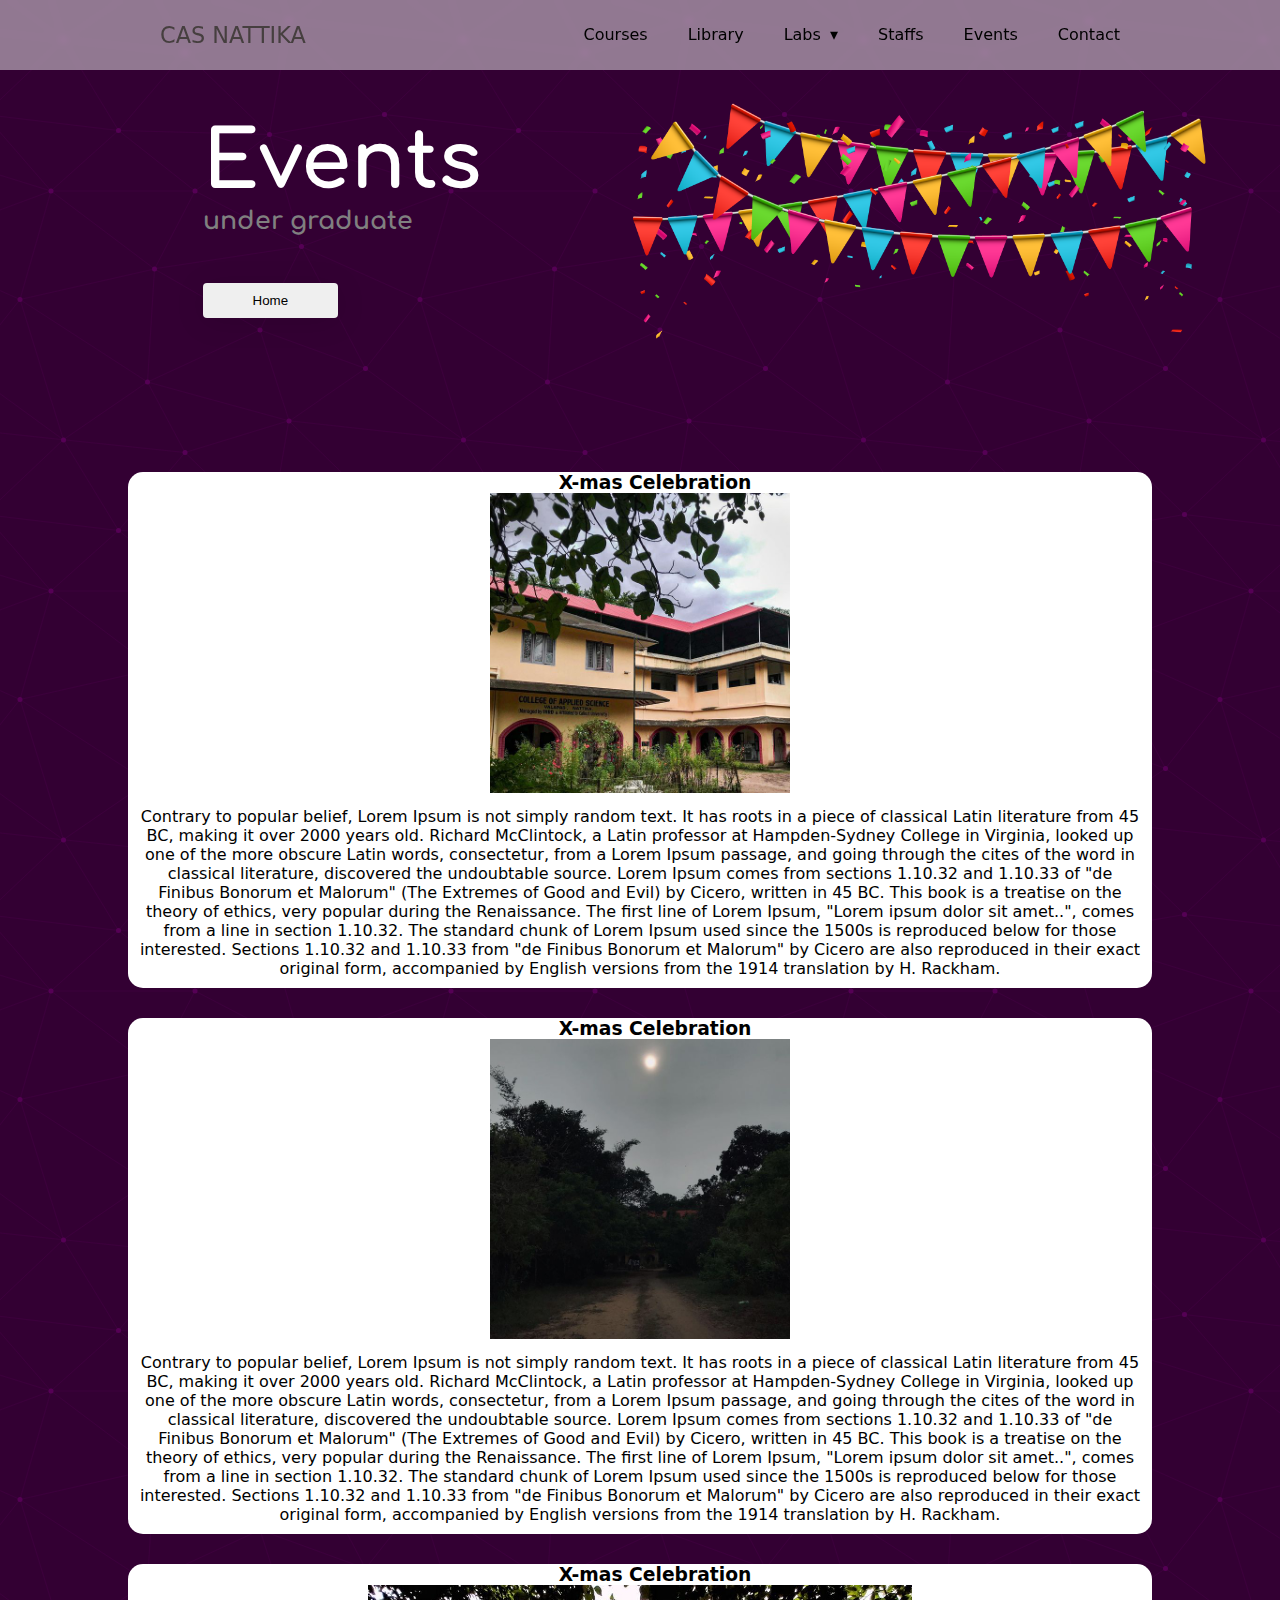
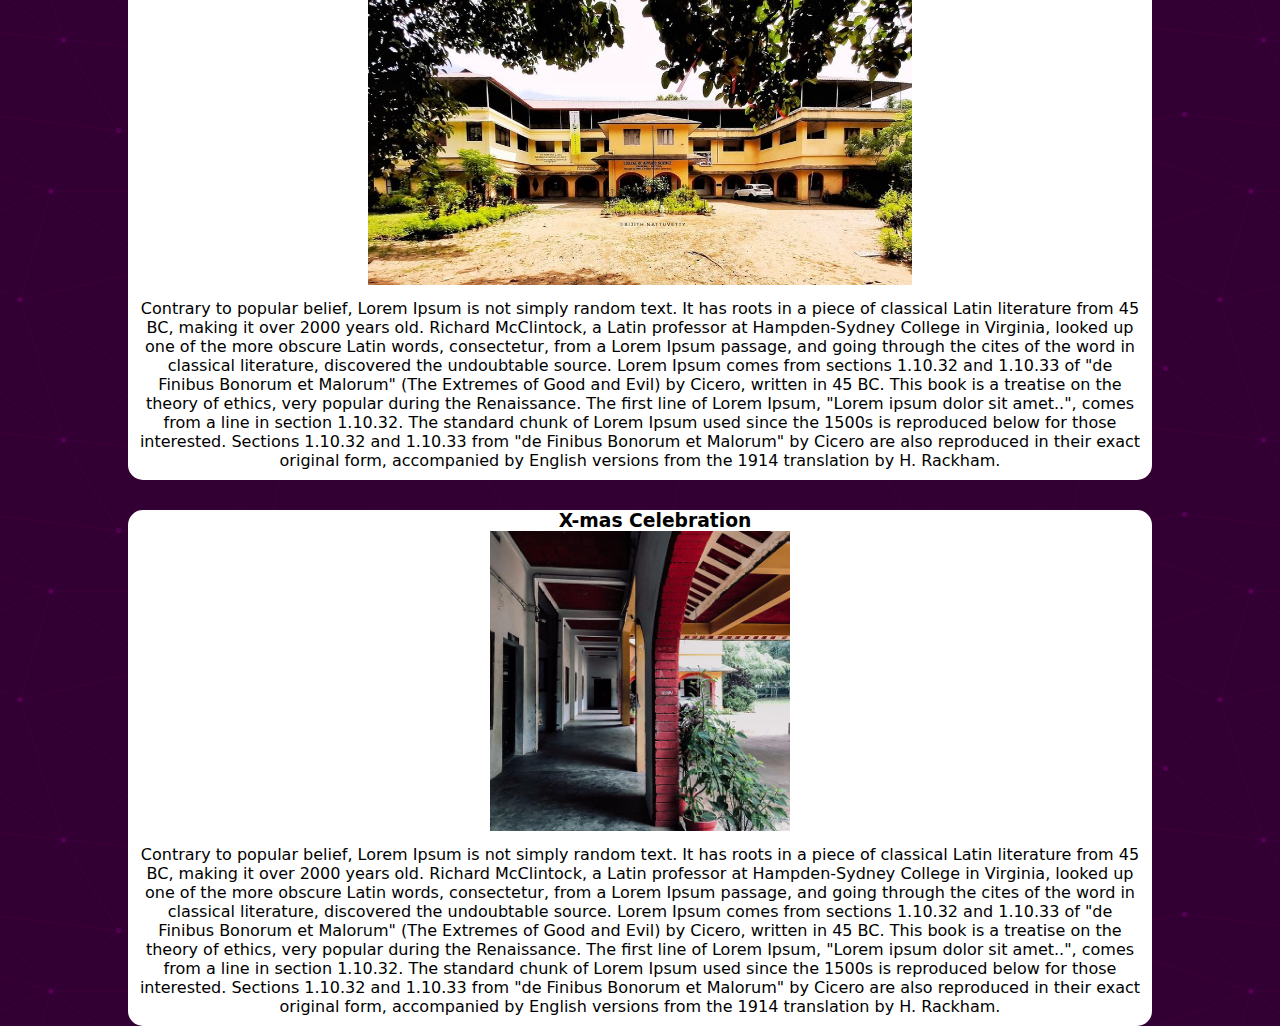
<file: html/events.html>
<!DOCTYPE html>
<html lang="en">

<head>
    <meta charset="UTF-8">
    <meta http-equiv="X-UA-Compatible" content="IE=edge">
    <meta name="viewport" content="width=device-width, initial-scale=1.0">
    <title>Bsc Computer Science</title>
    <link rel="stylesheet" href="../index.css">
    <link rel="stylesheet" href="../css/bsccs.css">
    <link rel="stylesheet" href="../footer.css">
    <link rel="preconnect" href="https://fonts.googleapis.com">
    <link rel="preconnect" href="https://fonts.gstatic.com" crossorigin>
    <link href="https://fonts.googleapis.com/css2?family=Comfortaa:wght@300&display=swap" rel="stylesheet">
    <link href="https://fonts.googleapis.com/css2?family=Nanum+Gothic&display=swap" rel="stylesheet">
    <script src="https://cdnjs.cloudflare.com/ajax/libs/jquery/3.1.0/jquery.min.js"></script>
    <script src="https://ajax.googleapis.com/ajax/libs/jquery/3.5.1/jquery.min.js"></script>
</head>

<body>

    <div id="navfd"></div>
    <script>
        $(function () {
            $("#navfd").load("nav.html");
        });
    </script>
    <div id="header">
        <h3>Events
            <br>
            <p>under graduate</p>
            <button id="b" onmousedown="onhomeclick()" onmouseup="onhomeclic()">Home</button>
            <script>
                function onhomeclick() {
                    document.getElementById('b').style.webkitTransform = 'scale(0.9)';
                }
                function onhomeclic() {
                    document.getElementById('b').style.webkitTransform = 'scale(1)';
                    window.open('../index.html')
                }
            </script>
        </h3>
        <img src="../pics/eventlogo.png">
    </div>

    <div id="eventcontain">

        <div id="eventitems">

            <div>
                <h3>X-mas Celebration</h3>
            </div>

            <div>
                <center>
                    <img src="../pics/caspic2.jpg">
                </center>
            </div>
            <div>
                <p>Contrary to popular belief, Lorem Ipsum is not simply random text. It has roots in a piece of
                    classical Latin literature from 45 BC, making it over 2000 years old. Richard McClintock, a Latin
                    professor at Hampden-Sydney College in Virginia, looked up one of the more obscure Latin words,
                    consectetur, from a Lorem Ipsum passage, and going through the cites of the word in classical
                    literature, discovered the undoubtable source. Lorem Ipsum comes from sections 1.10.32 and 1.10.33
                    of "de Finibus Bonorum et Malorum" (The Extremes of Good and Evil) by Cicero, written in 45 BC. This
                    book is a treatise on the theory of ethics, very popular during the Renaissance. The first line of
                    Lorem Ipsum, "Lorem ipsum dolor sit amet..", comes from a line in section 1.10.32.

                    The standard chunk of Lorem Ipsum used since the 1500s is reproduced below for those interested.
                    Sections 1.10.32 and 1.10.33 from "de Finibus Bonorum et Malorum" by Cicero are also reproduced in
                    their exact original form, accompanied by English versions from the 1914 translation by H. Rackham.
                </p>
            </div>
        </div>

        <div id="eventitems">

            <div>
                <h3>X-mas Celebration</h3>
            </div>

            <div>
                <center>
                    <img src="../pics/caspic3.jpg">
                </center>
            </div>
            <div>
                <p>Contrary to popular belief, Lorem Ipsum is not simply random text. It has roots in a piece of
                    classical Latin literature from 45 BC, making it over 2000 years old. Richard McClintock, a Latin
                    professor at Hampden-Sydney College in Virginia, looked up one of the more obscure Latin words,
                    consectetur, from a Lorem Ipsum passage, and going through the cites of the word in classical
                    literature, discovered the undoubtable source. Lorem Ipsum comes from sections 1.10.32 and 1.10.33
                    of "de Finibus Bonorum et Malorum" (The Extremes of Good and Evil) by Cicero, written in 45 BC. This
                    book is a treatise on the theory of ethics, very popular during the Renaissance. The first line of
                    Lorem Ipsum, "Lorem ipsum dolor sit amet..", comes from a line in section 1.10.32.

                    The standard chunk of Lorem Ipsum used since the 1500s is reproduced below for those interested.
                    Sections 1.10.32 and 1.10.33 from "de Finibus Bonorum et Malorum" by Cicero are also reproduced in
                    their exact original form, accompanied by English versions from the 1914 translation by H. Rackham.
                </p>
            </div>
        </div>

        <div id="eventitems">

            <div>
                <h3>X-mas Celebration</h3>
            </div>

            <div>
                <center>
                    <img src="../pics/caspic4.jpg">
                </center>
            </div>
            <div>
                <p>Contrary to popular belief, Lorem Ipsum is not simply random text. It has roots in a piece of
                    classical Latin literature from 45 BC, making it over 2000 years old. Richard McClintock, a Latin
                    professor at Hampden-Sydney College in Virginia, looked up one of the more obscure Latin words,
                    consectetur, from a Lorem Ipsum passage, and going through the cites of the word in classical
                    literature, discovered the undoubtable source. Lorem Ipsum comes from sections 1.10.32 and 1.10.33
                    of "de Finibus Bonorum et Malorum" (The Extremes of Good and Evil) by Cicero, written in 45 BC. This
                    book is a treatise on the theory of ethics, very popular during the Renaissance. The first line of
                    Lorem Ipsum, "Lorem ipsum dolor sit amet..", comes from a line in section 1.10.32.

                    The standard chunk of Lorem Ipsum used since the 1500s is reproduced below for those interested.
                    Sections 1.10.32 and 1.10.33 from "de Finibus Bonorum et Malorum" by Cicero are also reproduced in
                    their exact original form, accompanied by English versions from the 1914 translation by H. Rackham.
                </p>
            </div>
        </div>

        <div id="eventitems">

            <div>
                <h3>X-mas Celebration</h3>
            </div>

            <div>
                <center>
                    <img src="../pics/caspic1.jpg">
                </center>
            </div>
            <div>
                <p>Contrary to popular belief, Lorem Ipsum is not simply random text. It has roots in a piece of
                    classical Latin literature from 45 BC, making it over 2000 years old. Richard McClintock, a Latin
                    professor at Hampden-Sydney College in Virginia, looked up one of the more obscure Latin words,
                    consectetur, from a Lorem Ipsum passage, and going through the cites of the word in classical
                    literature, discovered the undoubtable source. Lorem Ipsum comes from sections 1.10.32 and 1.10.33
                    of "de Finibus Bonorum et Malorum" (The Extremes of Good and Evil) by Cicero, written in 45 BC. This
                    book is a treatise on the theory of ethics, very popular during the Renaissance. The first line of
                    Lorem Ipsum, "Lorem ipsum dolor sit amet..", comes from a line in section 1.10.32.

                    The standard chunk of Lorem Ipsum used since the 1500s is reproduced below for those interested.
                    Sections 1.10.32 and 1.10.33 from "de Finibus Bonorum et Malorum" by Cicero are also reproduced in
                    their exact original form, accompanied by English versions from the 1914 translation by H. Rackham.
                </p>
            </div>
        </div>
    </div>

</body>
<style>
    body {
        background-image: url('../pics/eventsbg.svg');
    }

    #eventcontain {
        overflow: hidden;
        text-align: center;
    }

    #eventitems div h3 {
        margin-left: 30px;
        margin-top: 30px;
    }

    #eventitems div img {
        height: 300px;
        width: auto;
    }

    #eventitems div p {
        padding: 10px;
    }
</style>
<script src="nav.js"></script>
</html>
</file>
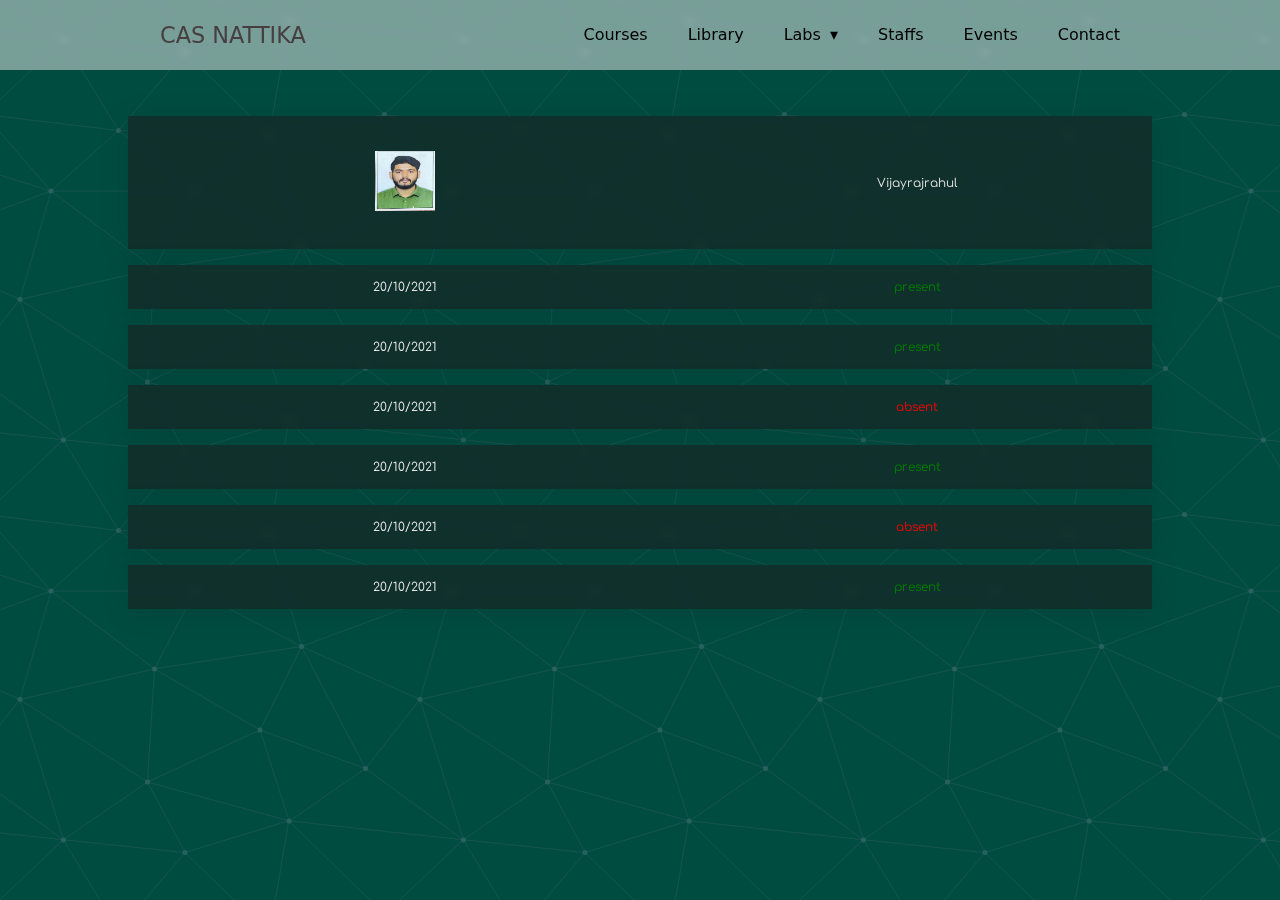
<file: html/labpresent.html>
<!DOCTYPE html>
<html lang="en">

<head>
    <meta charset="UTF-8">
    <meta http-equiv="X-UA-Compatible" content="IE=edge">
    <meta name="viewport" content="width=device-width, initial-scale=1.0">
    <title>Bsc Computer Science</title>
    <link rel="stylesheet" href="../index.css">
    <link rel="stylesheet" href="../css/bsccs.css">
    <link rel="stylesheet" href="../footer.css">
    <link rel="preconnect" href="https://fonts.googleapis.com">
    <link rel="preconnect" href="https://fonts.gstatic.com" crossorigin>
    <link href="https://fonts.googleapis.com/css2?family=Comfortaa:wght@300&display=swap" rel="stylesheet">
    <link href="https://fonts.googleapis.com/css2?family=Nanum+Gothic&display=swap" rel="stylesheet">
    <script src="https://cdnjs.cloudflare.com/ajax/libs/jquery/3.1.0/jquery.min.js"></script>
    <script src="https://ajax.googleapis.com/ajax/libs/jquery/3.5.1/jquery.min.js"></script>
</head>

<body>

    <div id="navfd"></div>
    <script>
        $(function () {
            $("#navfd").load("nav.html");
        });
    </script>
    <table>
        <tr>
            <td> <img id="imgss" src="../pics/teacherphoto.jpeg"></td>
            <td> Vijayrajrahul</td>
        </tr>
        <tr>
            <td>20/10/2021</td>
            <td>present</td>
        </tr>
        <tr>
            <td>20/10/2021</td>
            <td>present</td>
        </tr>
        <tr>
            <td>20/10/2021</td>
            <td>absent</td>
        </tr>
        <tr>
            <td>20/10/2021</td>
            <td>present</td>
        </tr>
        <tr>
            <td>20/10/2021</td>
            <td>absent</td>
        </tr>
        <tr>
            <td>20/10/2021</td>
            <td>present</td>
        </tr>
    </table>
    <script>
        var td = document.getElementsByTagName('td');
        for (let i = 0; i < td.length; i++) {

            var tdtxt = td[i].innerText;
            if (tdtxt == 'present') {
                td[i].style.color = 'green';
            }
            else if (tdtxt == 'absent') {
                td[i].style.color = 'red';
            }
        }
    </script>
</body>
<style>
    table {
        margin-top: 100px;
        width: calc(100% * 0.8);
        margin-left: calc(100% * 0.1);
    }

    body {
        background-image: url('../pics/labprbg.svg');
    }

    #imgss {
        width: 100px;
        height: 100px;
        border-radius: 0px;
    }

    @media(max-width: 850px) {
        #imgss {
            width: 100px;
            height: 100px;
        }
    }
</style>

<script src="nav.js"></script>
</html>
</file>
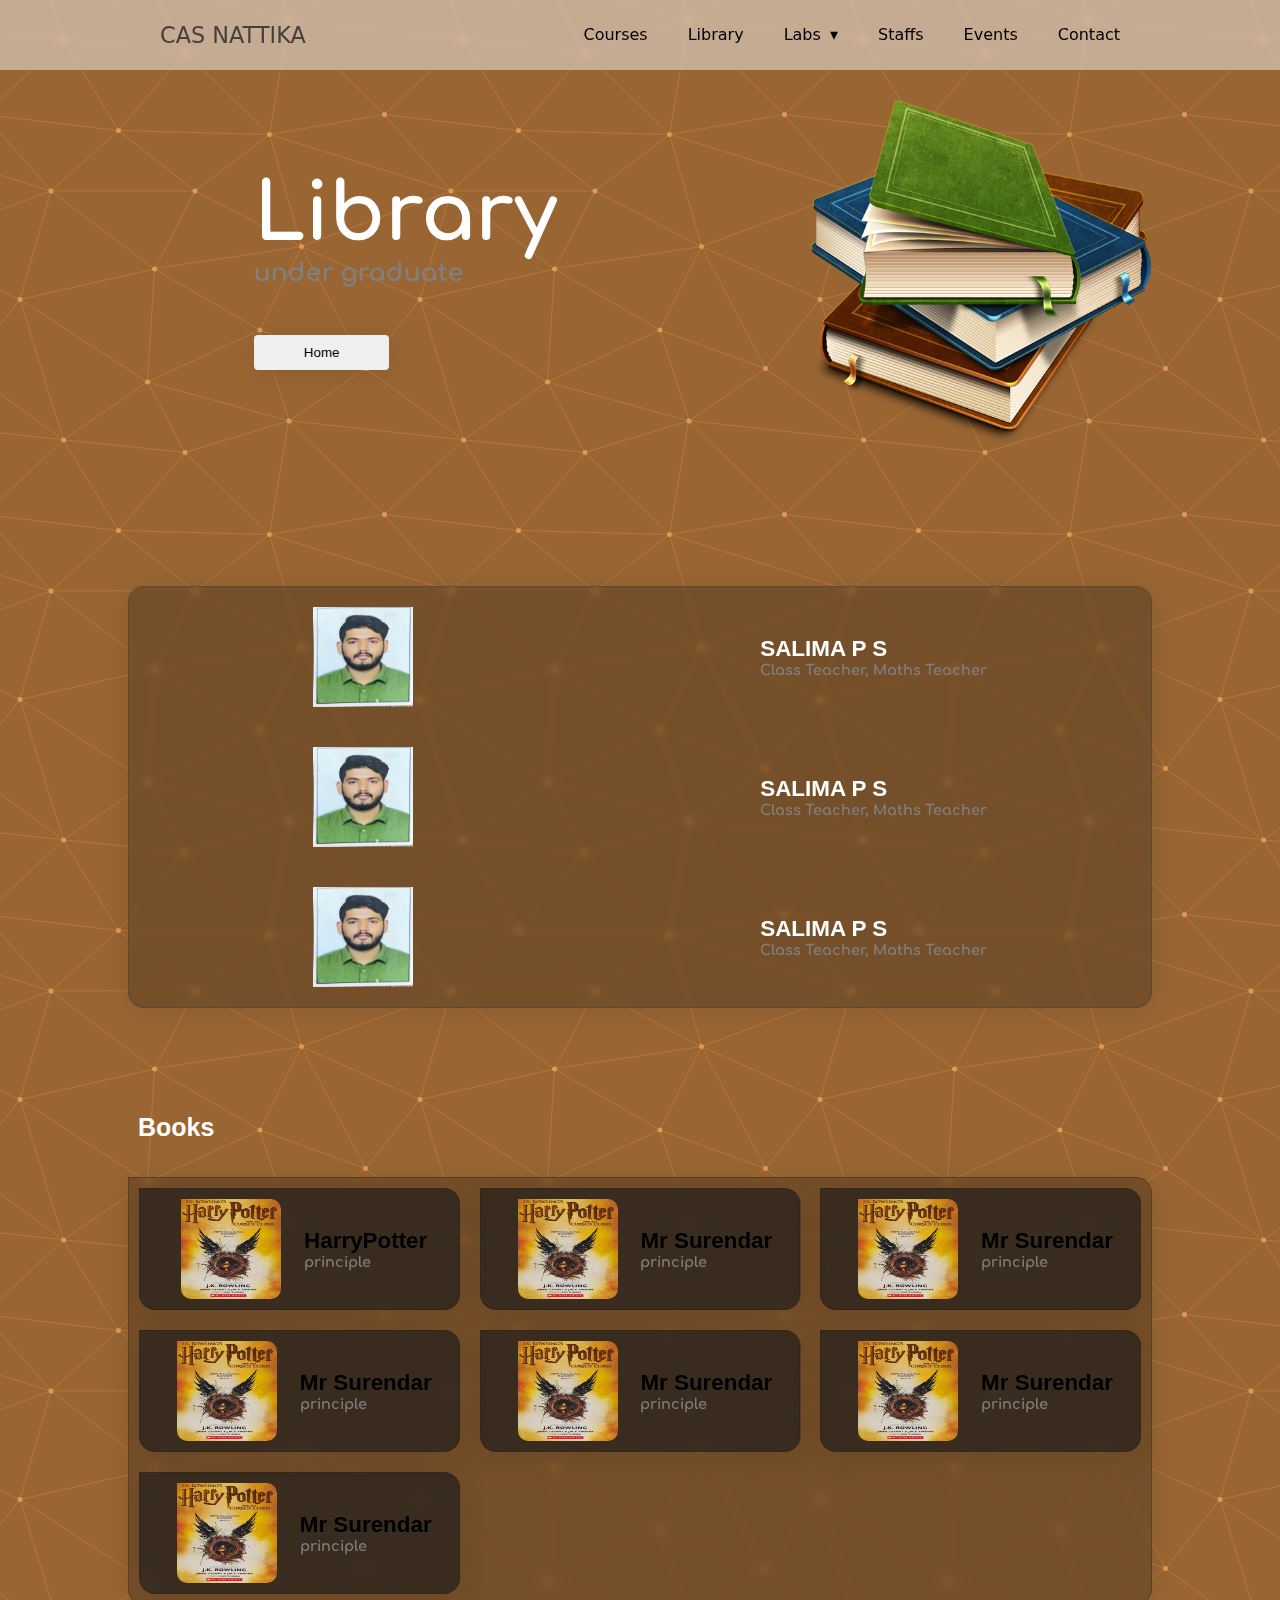
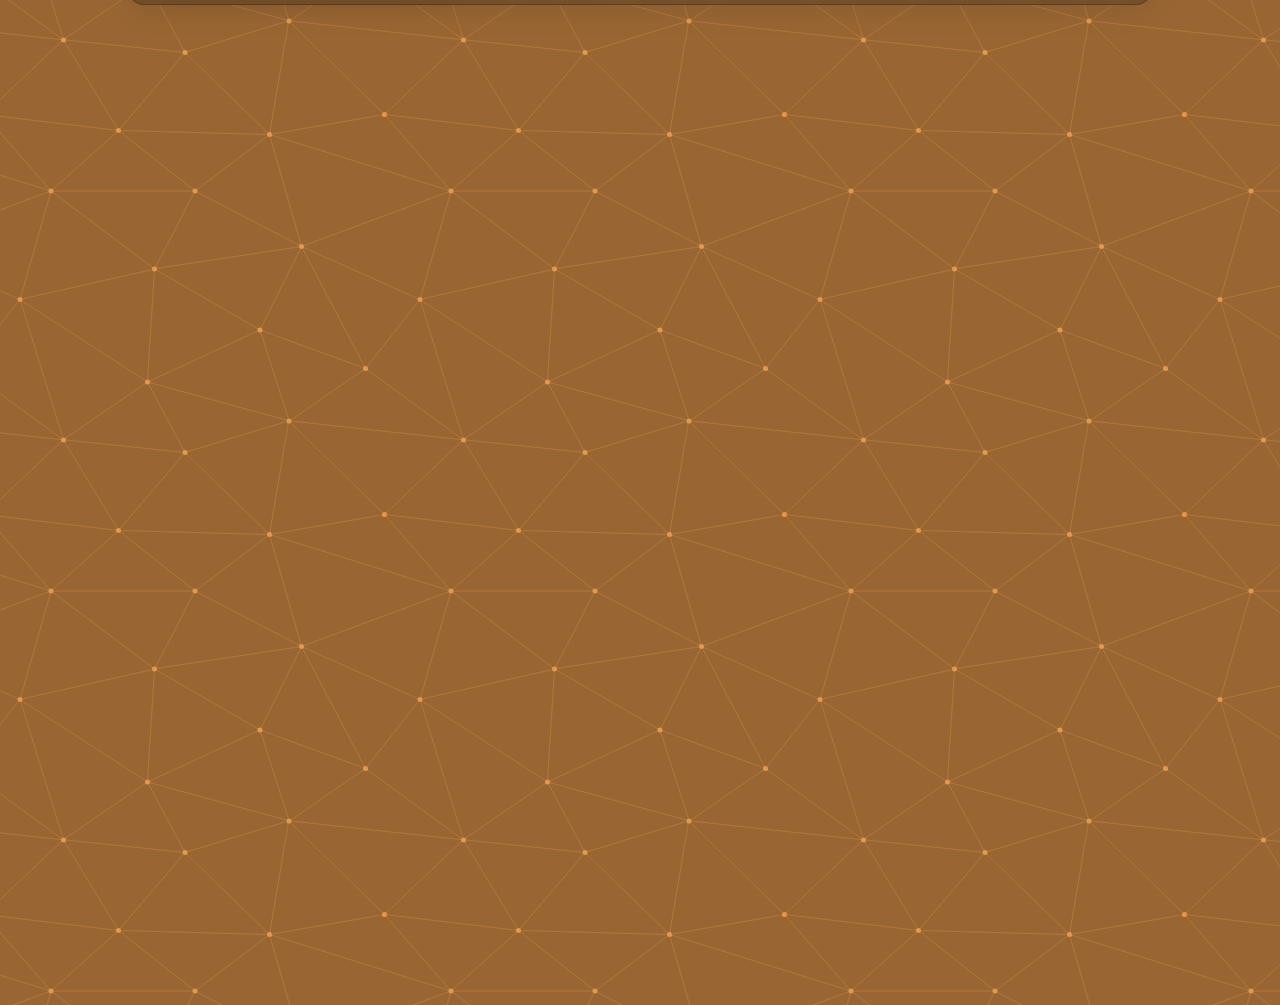
<file: html/library.html>
<!DOCTYPE html>
<html lang="en">

<head>
    <meta charset="UTF-8">
    <meta http-equiv="X-UA-Compatible" content="IE=edge">
    <meta name="viewport" content="width=device-width, initial-scale=1.0">
    <title>Bsc Computer Science</title>
    <link rel="stylesheet" href="../index.css">
    <link rel="stylesheet" href="../css/bsccs.css">
    <link rel="stylesheet" href="../footer.css">
    <link rel="preconnect" href="https://fonts.googleapis.com">
    <link rel="preconnect" href="https://fonts.gstatic.com" crossorigin>
    <link href="https://fonts.googleapis.com/css2?family=Comfortaa:wght@300&display=swap" rel="stylesheet">
    <link href="https://fonts.googleapis.com/css2?family=Nanum+Gothic&display=swap" rel="stylesheet">
    <script src="https://cdnjs.cloudflare.com/ajax/libs/jquery/3.1.0/jquery.min.js"></script>
    <script src="https://ajax.googleapis.com/ajax/libs/jquery/3.5.1/jquery.min.js"></script>
</head>

<body>

    <div id="navfd"></div>
    <script>
        $(function () {
            $("#navfd").load("nav.html");
        });
    </script>

    <div id="header">
        <h3>Library
            <br>
            <p>under graduate</p>
            <button id="b" onmousedown="onhomeclick()" onmouseup="onhomeclic()">Home</button>
            <script>
                function onhomeclick() {
                    document.getElementById('b').style.webkitTransform = 'scale(0.9)';
                }
                function onhomeclic() {
                    document.getElementById('b').style.webkitTransform = 'scale(1)';
                    window.open('../index.html')
                }
            </script>
        </h3>
        <img src="../pics/librarypng.png">
    </div>
    <div id="teacherscontainer">
        <div class="teachersitems">

            <img src="../pics/teacherphoto.jpeg">

            <div>
                <h2>
                    SALIMA P S
                </h2>
                <h3>
                    Class Teacher, Maths Teacher
                </h3>
            </div>

        </div>
        <div class="teachersitems">

            <img src="../pics/teacherphoto.jpeg">

            <div>
                <h2>
                    SALIMA P S
                </h2>
                <h3>
                    Class Teacher, Maths Teacher
                </h3>
            </div>

        </div>
        <div class="teachersitems">

            <img src="../pics/teacherphoto.jpeg">

            <div>
                <h2>
                    SALIMA P S
                </h2>
                <h3>
                    Class Teacher, Maths Teacher
                </h3>
            </div>

        </div>
    </div>

    <h3 id="staffhead">Books</h3>
    <div id="staffs">
        <div class="staffcontainer">

            <div class="staffitems"> <img src="../pics/harrypotterb.jpg">

                <div>
                    <h3>
                        HarryPotter
                    </h3>
                    <h2>
                        principle
                    </h2>
                </div>
            </div>
            <div class="staffitems"> <img src="../pics/harrypotterb.jpg">

                <div>
                    <h3>
                        Mr Surendar
                    </h3>
                    <h2>
                        principle
                    </h2>
                </div>
            </div>
            <div class="staffitems"> <img src="../pics/harrypotterb.jpg">

                <div>
                    <h3>
                        Mr Surendar
                    </h3>
                    <h2>
                        principle
                    </h2>
                </div>
            </div>
            <div class="staffitems"> <img src="../pics/harrypotterb.jpg">

                <div>
                    <h3>
                        Mr Surendar
                    </h3>
                    <h2>
                        principle
                    </h2>
                </div>
            </div>
            <div class="staffitems"> <img src="../pics/harrypotterb.jpg">

                <div>
                    <h3>
                        Mr Surendar
                    </h3>
                    <h2>
                        principle
                    </h2>
                </div>
            </div>
            <div class="staffitems"> <img src="../pics/harrypotterb.jpg">

                <div>
                    <h3>
                        Mr Surendar
                    </h3>
                    <h2>
                        principle
                    </h2>
                </div>
            </div>
            <div class="staffitems"> <img src="../pics/harrypotterb.jpg">

                <div>
                    <h3>
                        Mr Surendar
                    </h3>
                    <h2>
                        principle
                    </h2>
                </div>
            </div>


        </div>

        <div style="height: 1000px;">

        </div>

</body>
<style>
    body {
        background-image: url('../pics/librarybgsvg.svg');
    }

    #teacherscontainer {
        /* From https://css.glass */
        background: rgba(13, 13, 13, 0.25);
        border: 1px solid rgba(6, 49, 97, 0.24);
    }

    #header img {
        width: calc(100% * 0.3);
        height: calc(100% * 0.3);
    }

    .staffitems img {
        border-top-right-radius: 10px;
        border-bottom-left-radius: 10px;
        border-bottom-right-radius: 10px;
        border-top-left-radius: 0px;
        width: 100px;
        height: 100px;
        margin: 10px;

    }

    .staffitems {
        max-height: 130px;
    }

    #staffs {
        margin-left: calc(100% * 0.1);
        margin-top: 20px;
    }

    #staffhead {
        margin-top: 90px;
        margin-left: calc(100% * 0.1);
    }

    @media(max-width: 850px) {
        .staffitems img {
            width: 40px;
            height: 40px;
            margin: 5px;

        }

        .staffitems {
        max-height: 70px;
        }
    }
</style>

<script src="nav.js"></script>
</html>
</file>
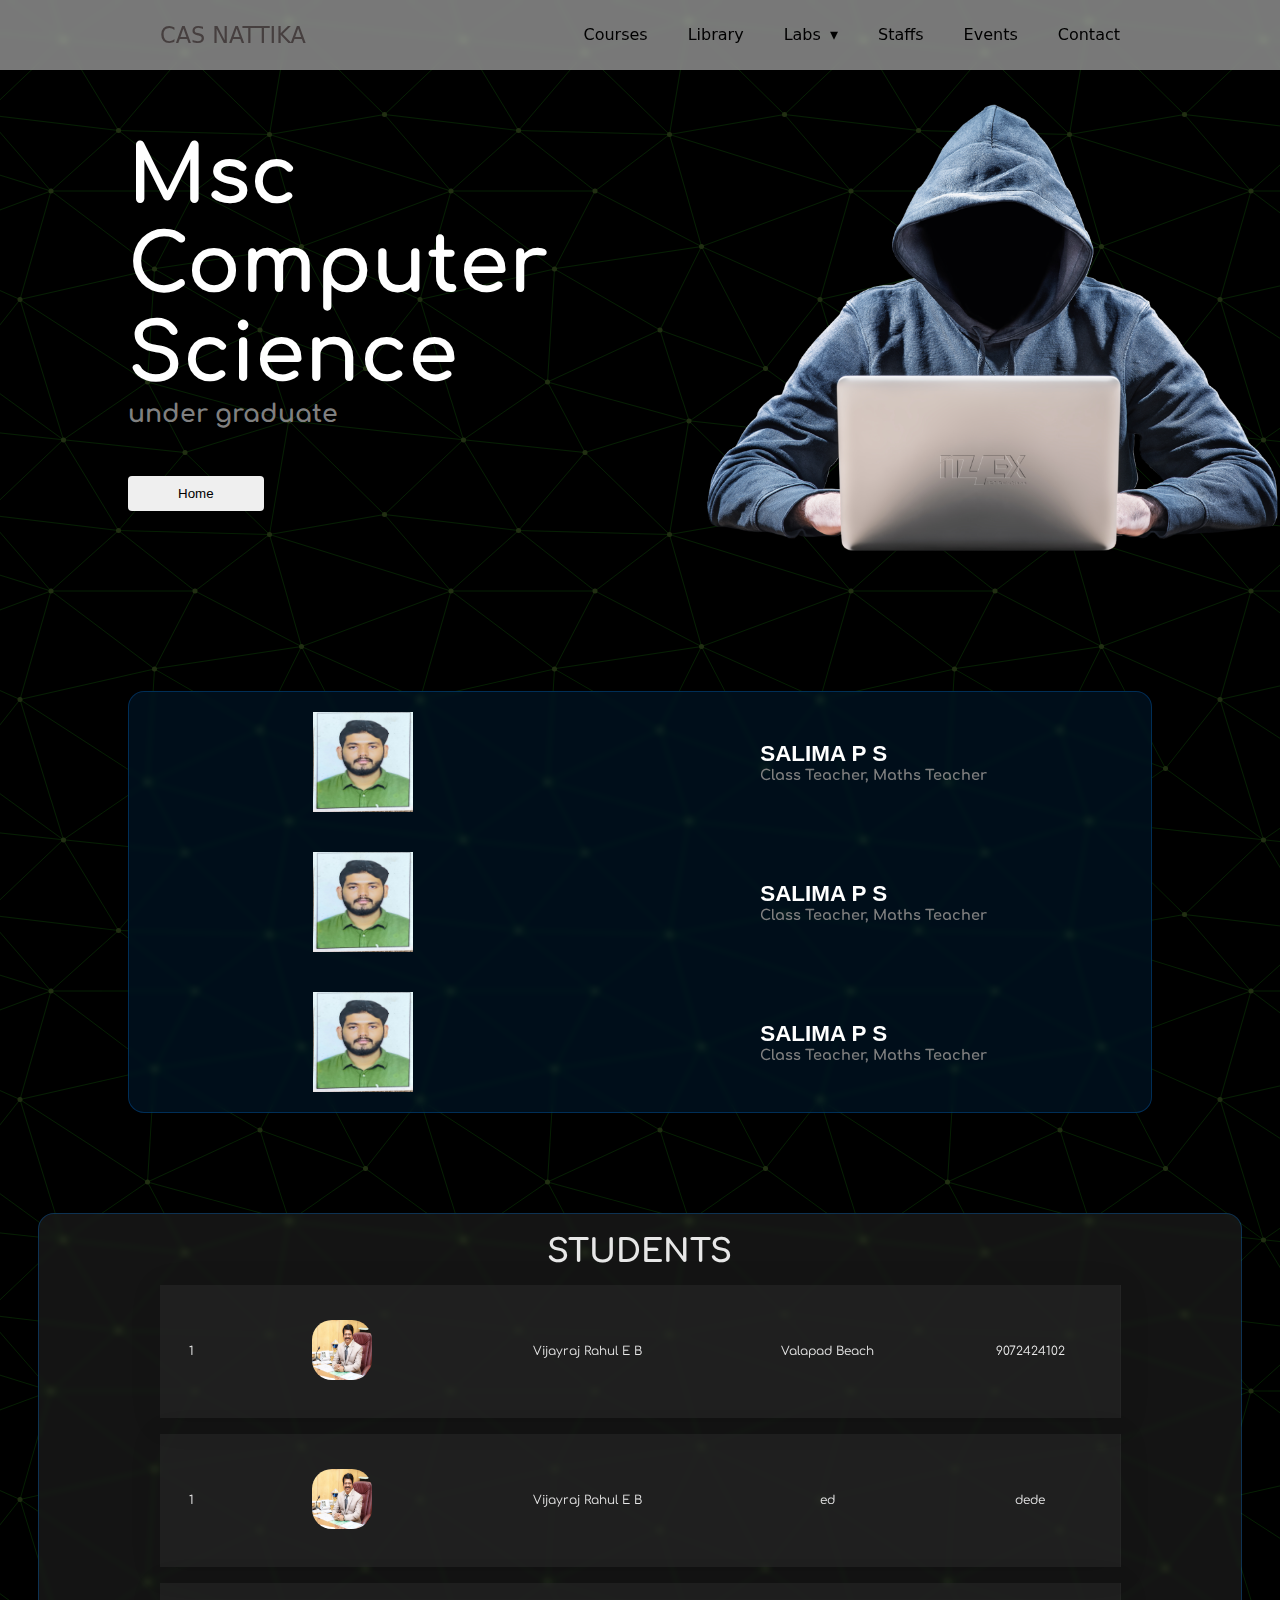
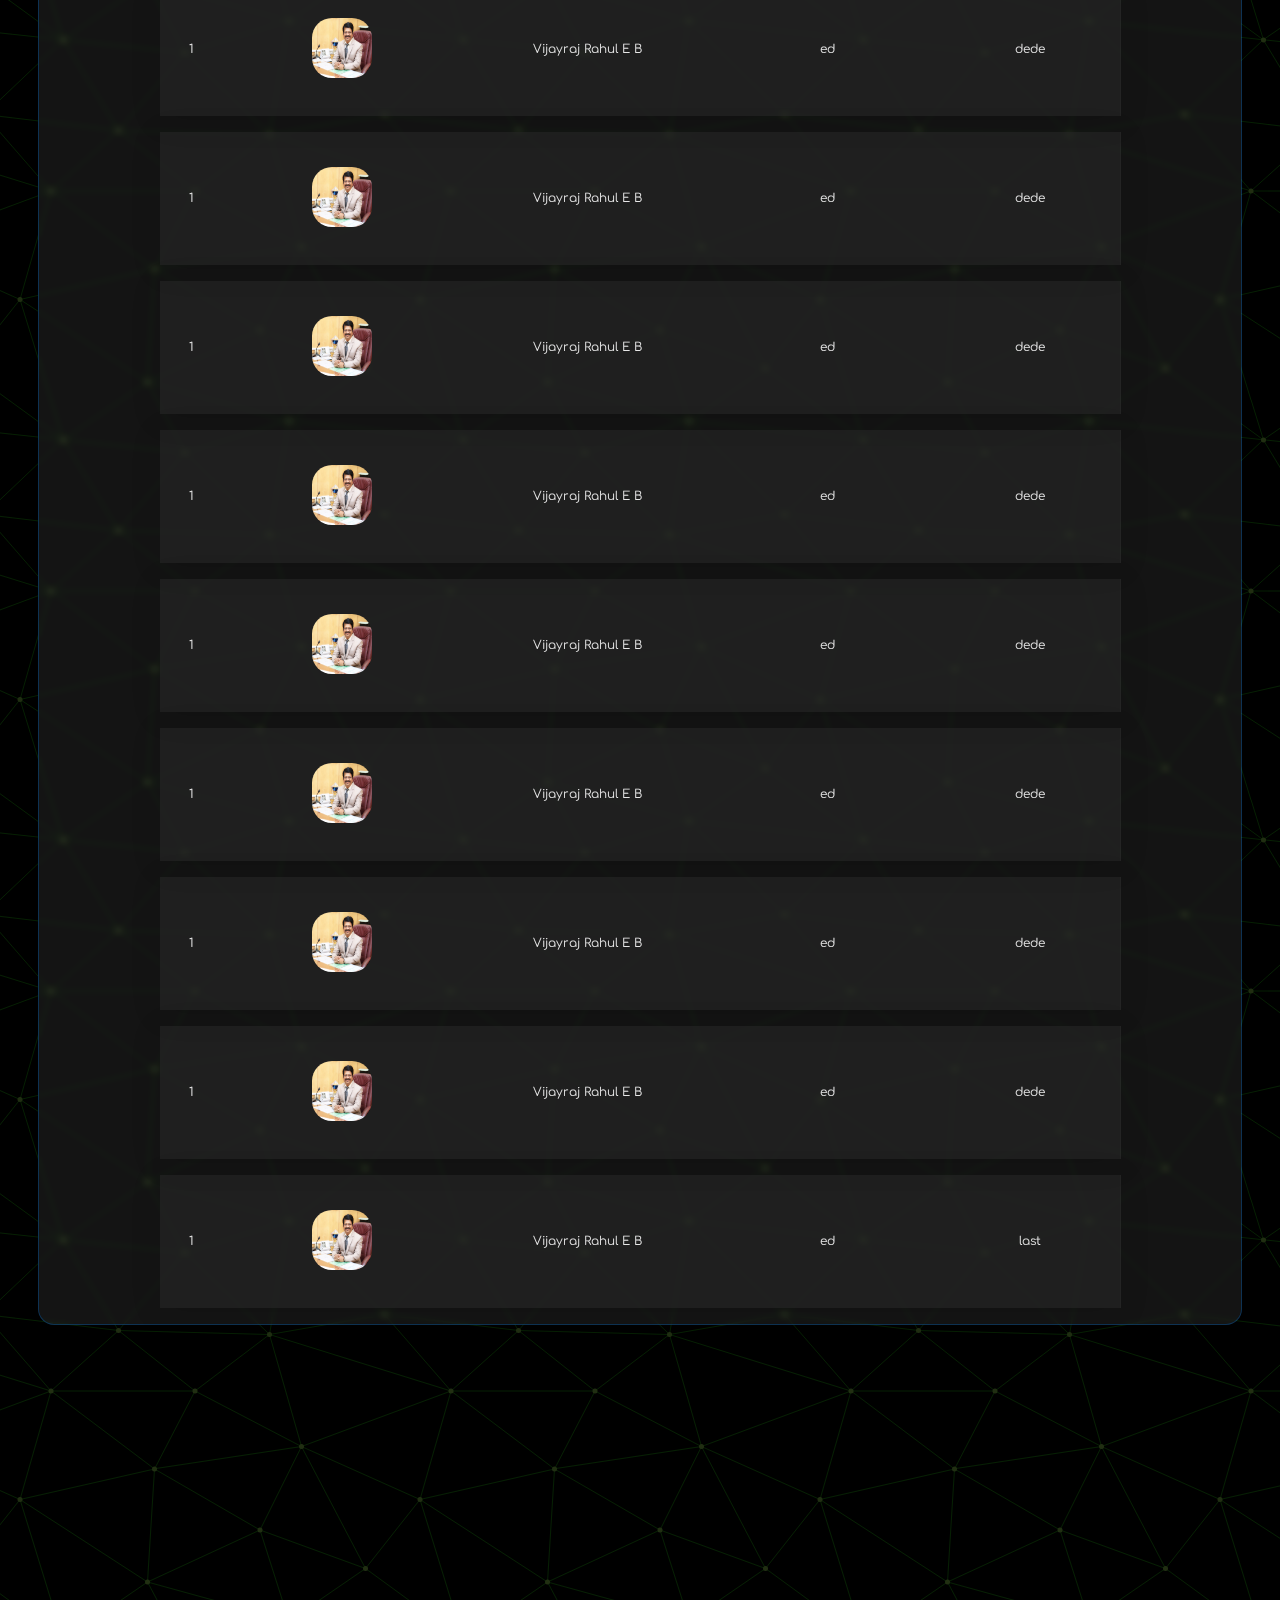
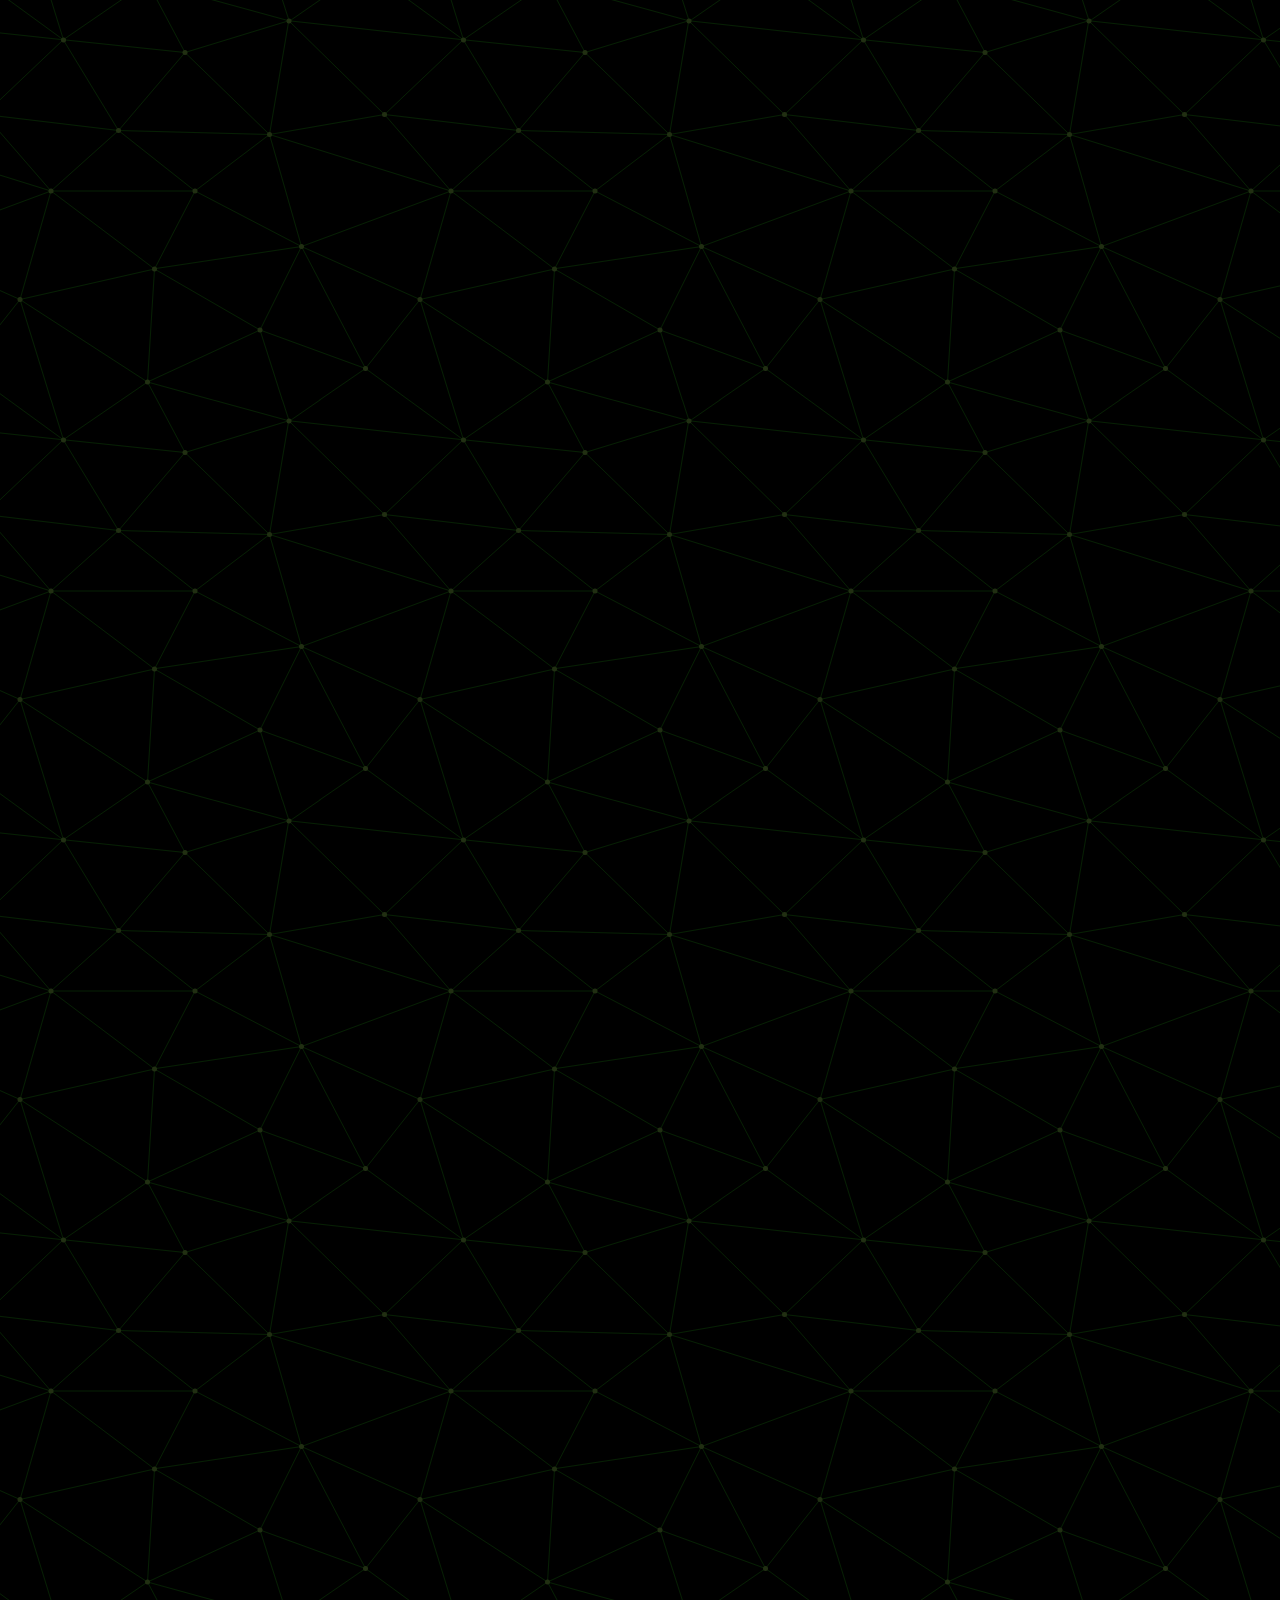
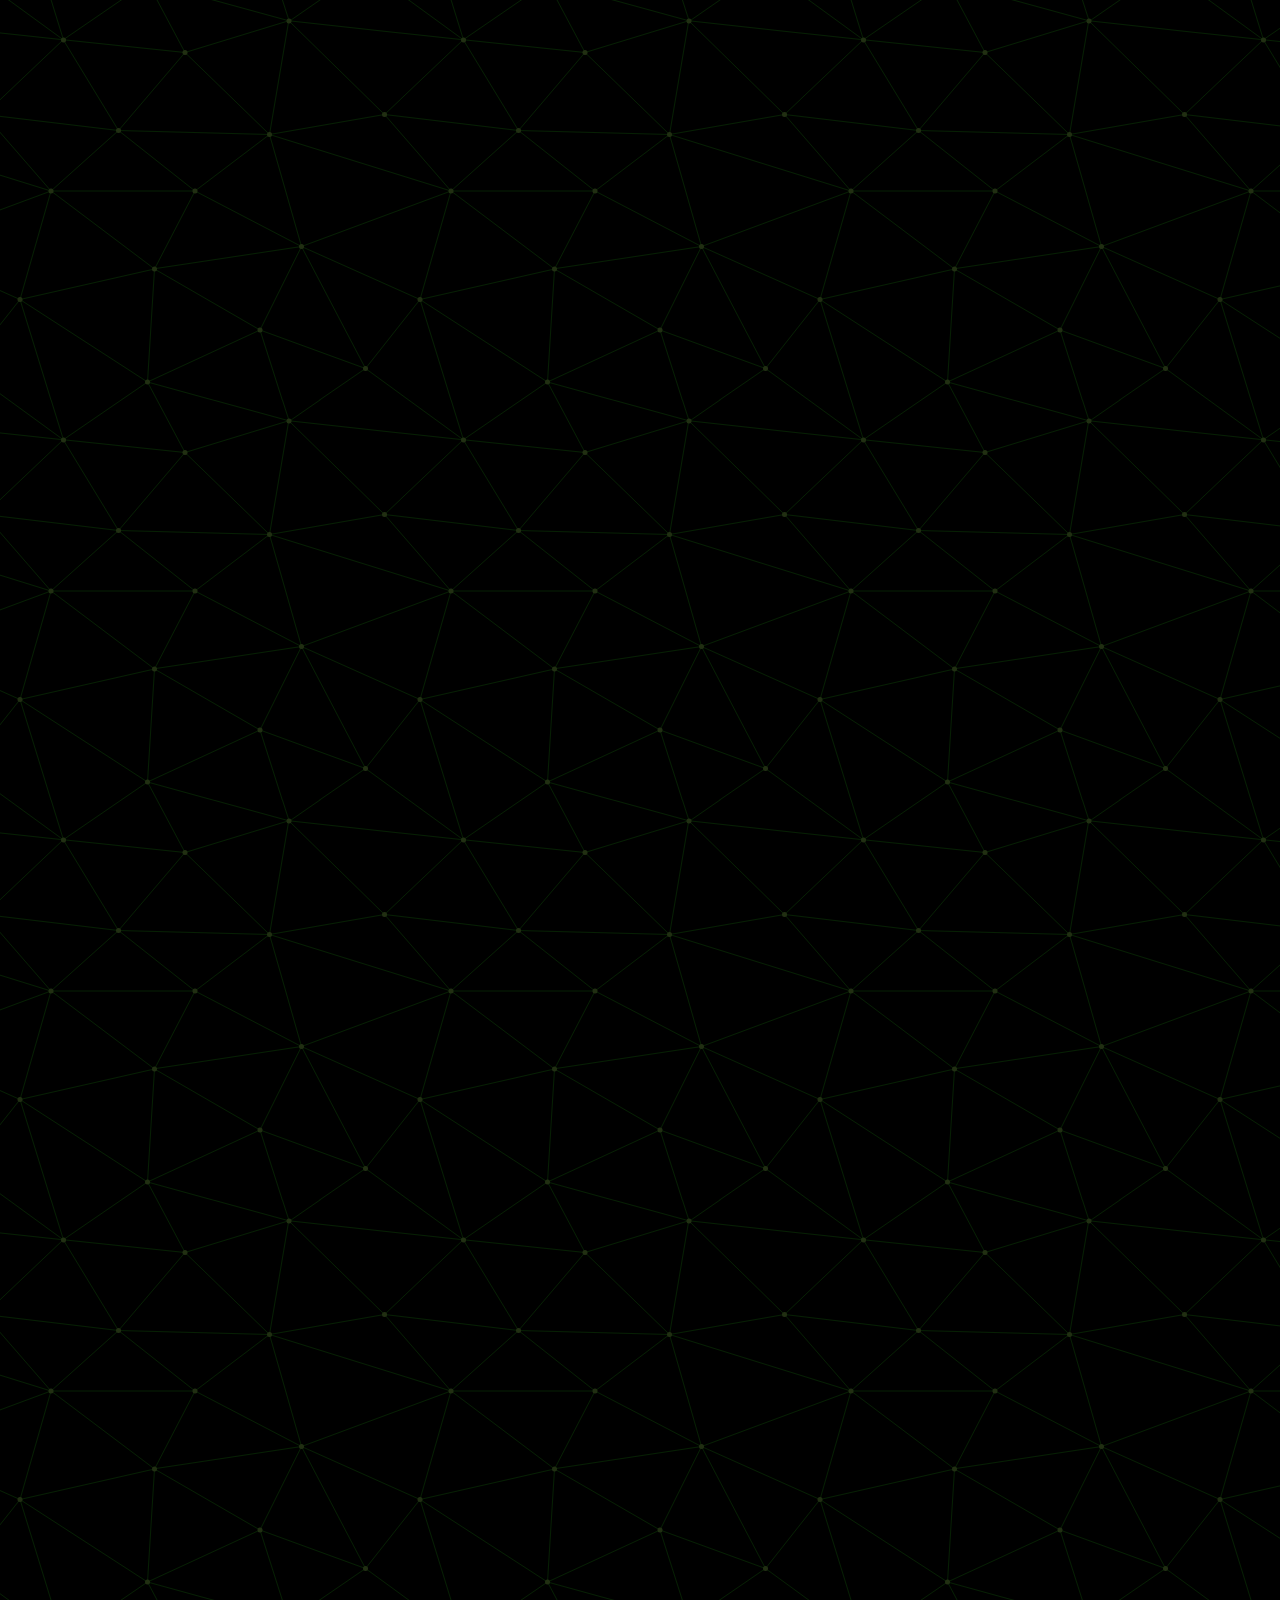
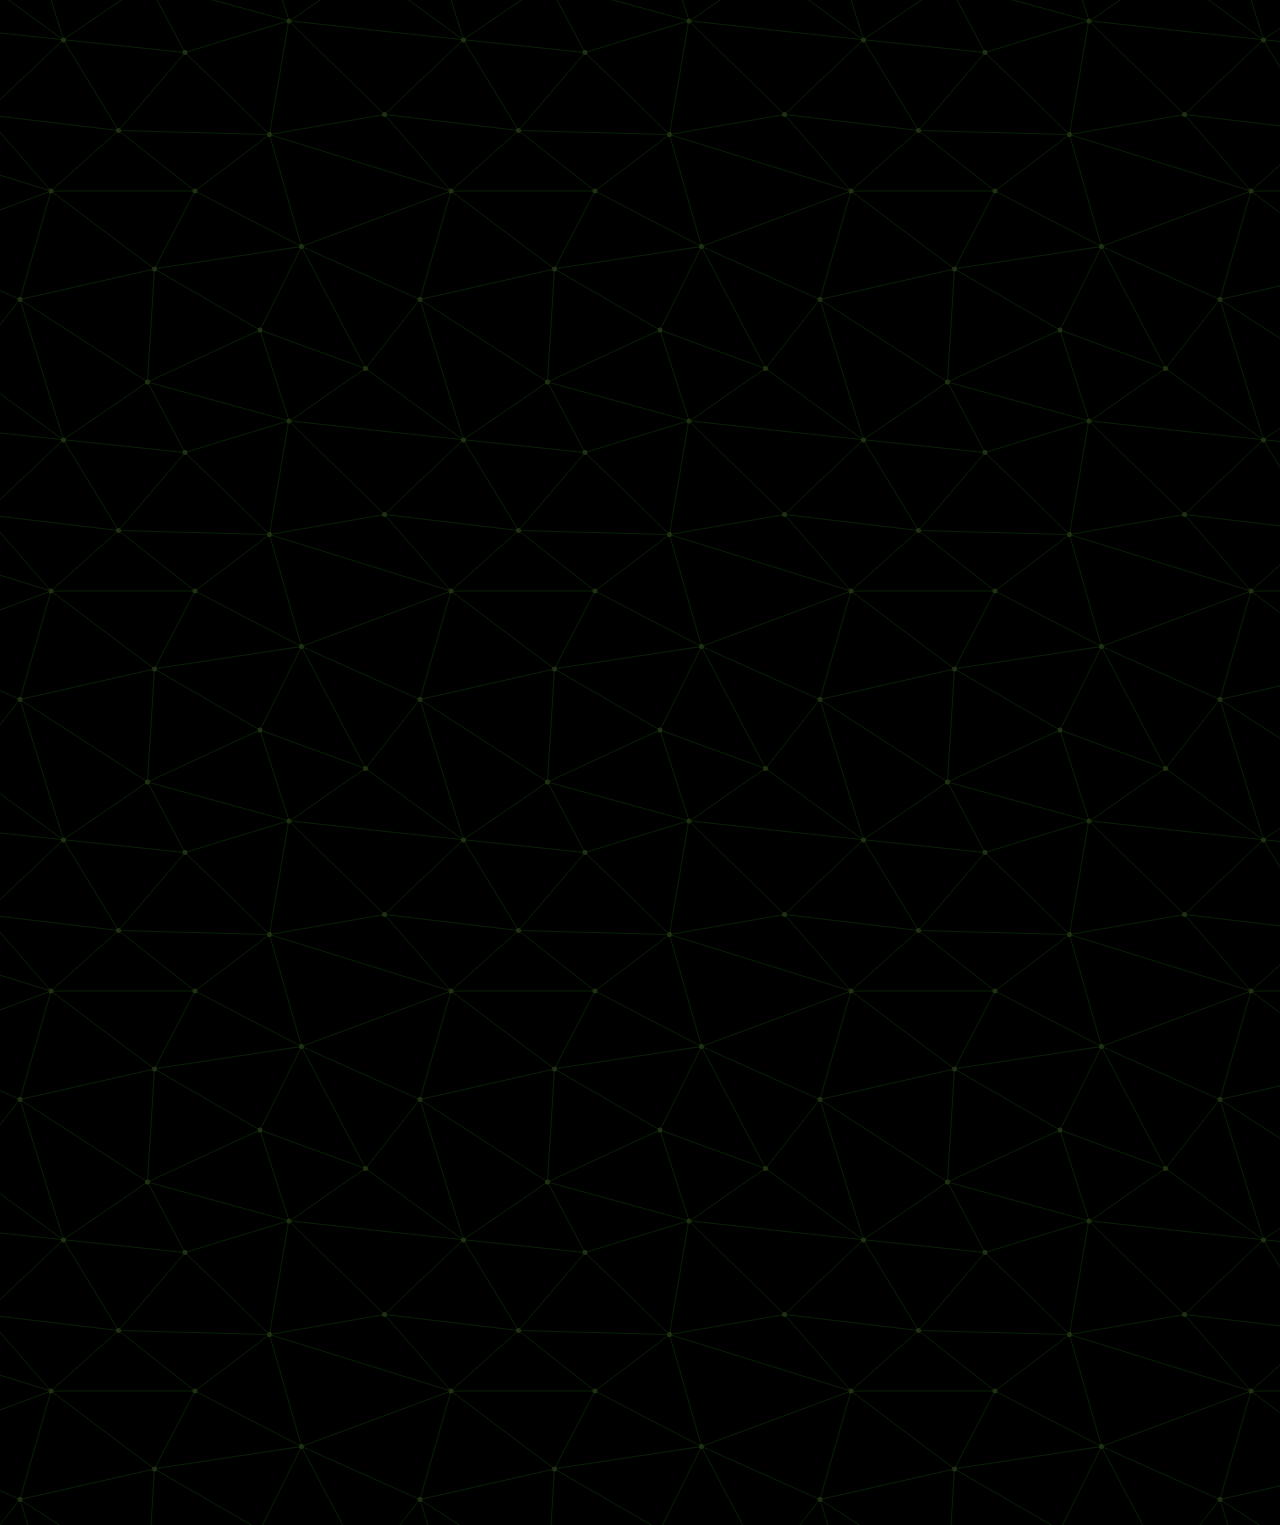
<file: html/mscelect.html>
<!DOCTYPE html>
<html lang="en">

<head>
    <meta charset="UTF-8">
    <meta http-equiv="X-UA-Compatible" content="IE=edge">
    <meta name="viewport" content="width=device-width, initial-scale=1.0">
    <title>Bsc Computer Science</title>
    <link rel="stylesheet" href="../index.css">
    <link rel="stylesheet" href="../css/bsccs.css">
    <link rel="stylesheet" href="../footer.css">
    <link rel="preconnect" href="https://fonts.googleapis.com">
    <link rel="preconnect" href="https://fonts.gstatic.com" crossorigin>
    <link href="https://fonts.googleapis.com/css2?family=Comfortaa:wght@300&display=swap" rel="stylesheet">
    <link href="https://fonts.googleapis.com/css2?family=Nanum+Gothic&display=swap" rel="stylesheet">
    <script src="https://cdnjs.cloudflare.com/ajax/libs/jquery/3.1.0/jquery.min.js"></script>
    <script src="https://ajax.googleapis.com/ajax/libs/jquery/3.5.1/jquery.min.js"></script>
</head>

<body>
    <div id="navfd"></div>
    <script>
        $(function () {
            $("#navfd").load("nav.html");
        });
    </script>
    <div id="header">
        <h3>Msc Computer Science
            <br>
            <p>under graduate</p>
            <button id="b" onmousedown="onhomeclick()" onmouseup="onhomeclic()">Home</button>
            <script>
                function onhomeclick() {
                    document.getElementById('b').style.webkitTransform = 'scale(0.9)';
                }
                function onhomeclic() {
                    document.getElementById('b').style.webkitTransform = 'scale(1)';
                    window.open('../index.html')
                }
            </script>
        </h3>
        <img src="../pics/hack2.png">
    </div>

    <!-- teachers -->

    <div id="teacherscontainer">
        <div class="teachersitems">

            <img src="../pics/teacherphoto.jpeg">

            <div>
                <h2>
                    SALIMA P S
                </h2>
                <h3>
                    Class Teacher, Maths Teacher
                </h3>
            </div>

        </div>
        <div class="teachersitems">

            <img src="../pics/teacherphoto.jpeg">

            <div>
                <h2>
                    SALIMA P S
                </h2>
                <h3>
                    Class Teacher, Maths Teacher
                </h3>
            </div>

        </div>
        <div class="teachersitems">

            <img src="../pics/teacherphoto.jpeg">

            <div>
                <h2>
                    SALIMA P S
                </h2>
                <h3>
                    Class Teacher, Maths Teacher
                </h3>
            </div>

        </div>
    </div>

    <div id="bscscontainer">
        <center>
        <table>
            <center>
                <h3 id="stdh">
                    STUDENTS
                </h3>
            </center>
            <tr>
                <td>1</td>
                <td><img src="../pics/principalpic.jpg"></td>
                <td>Vijayraj Rahul E B</td>
                <td>Valapad Beach</td>
                <td>9072424102</td>
            </tr>
            <tr>
                <td>1</td>
                <td><img src="../pics/principalpic.jpg"></td>
                <td>Vijayraj Rahul E B</td>
                <td>ed</td>
                <td>dede</td>
            </tr>
            <tr>
                <td>1</td>
                <td><img src="../pics/principalpic.jpg"></td>
                <td>Vijayraj Rahul E B</td>
                <td>ed</td>
                <td>dede</td>
            </tr>
            <tr>
                <td>1</td>
                <td><img src="../pics/principalpic.jpg"></td>
                <td>Vijayraj Rahul E B</td>
                <td>ed</td>
                <td>dede</td>
            </tr>
            <tr>
                <td>1</td>
                <td><img src="../pics/principalpic.jpg"></td>
                <td>Vijayraj Rahul E B</td>
                <td>ed</td>
                <td>dede</td>
            </tr>
            <tr>
                <td>1</td>
                <td><img src="../pics/principalpic.jpg"></td>
                <td>Vijayraj Rahul E B</td>
                <td>ed</td>
                <td>dede</td>
            </tr>
            <tr>
                <td>1</td>
                <td><img src="../pics/principalpic.jpg"></td>
                <td>Vijayraj Rahul E B</td>
                <td>ed</td>
                <td>dede</td>
            </tr>
            <tr>
                <td>1</td>
                <td><img src="../pics/principalpic.jpg"></td>
                <td>Vijayraj Rahul E B</td>
                <td>ed</td>
                <td>dede</td>
            </tr>
            <tr>
                <td>1</td>
                <td><img src="../pics/principalpic.jpg"></td>
                <td>Vijayraj Rahul E B</td>
                <td>ed</td>
                <td>dede</td>
            </tr>
            <tr>
                <td>1</td>
                <td><img src="../pics/principalpic.jpg"></td>
                <td>Vijayraj Rahul E B</td>
                <td>ed</td>
                <td>dede</td>
            </tr>
            <tr>
                <td>1</td>
                <td><img src="../pics/principalpic.jpg"></td>
                <td>Vijayraj Rahul E B</td>
                <td>ed</td>
                <td>last</td>
            </tr>
        </table>
    </center>

    </div>
    <div style="height: 5000px;"></div>
</body>

<script src="nav.js"></script>
</html>
</file>
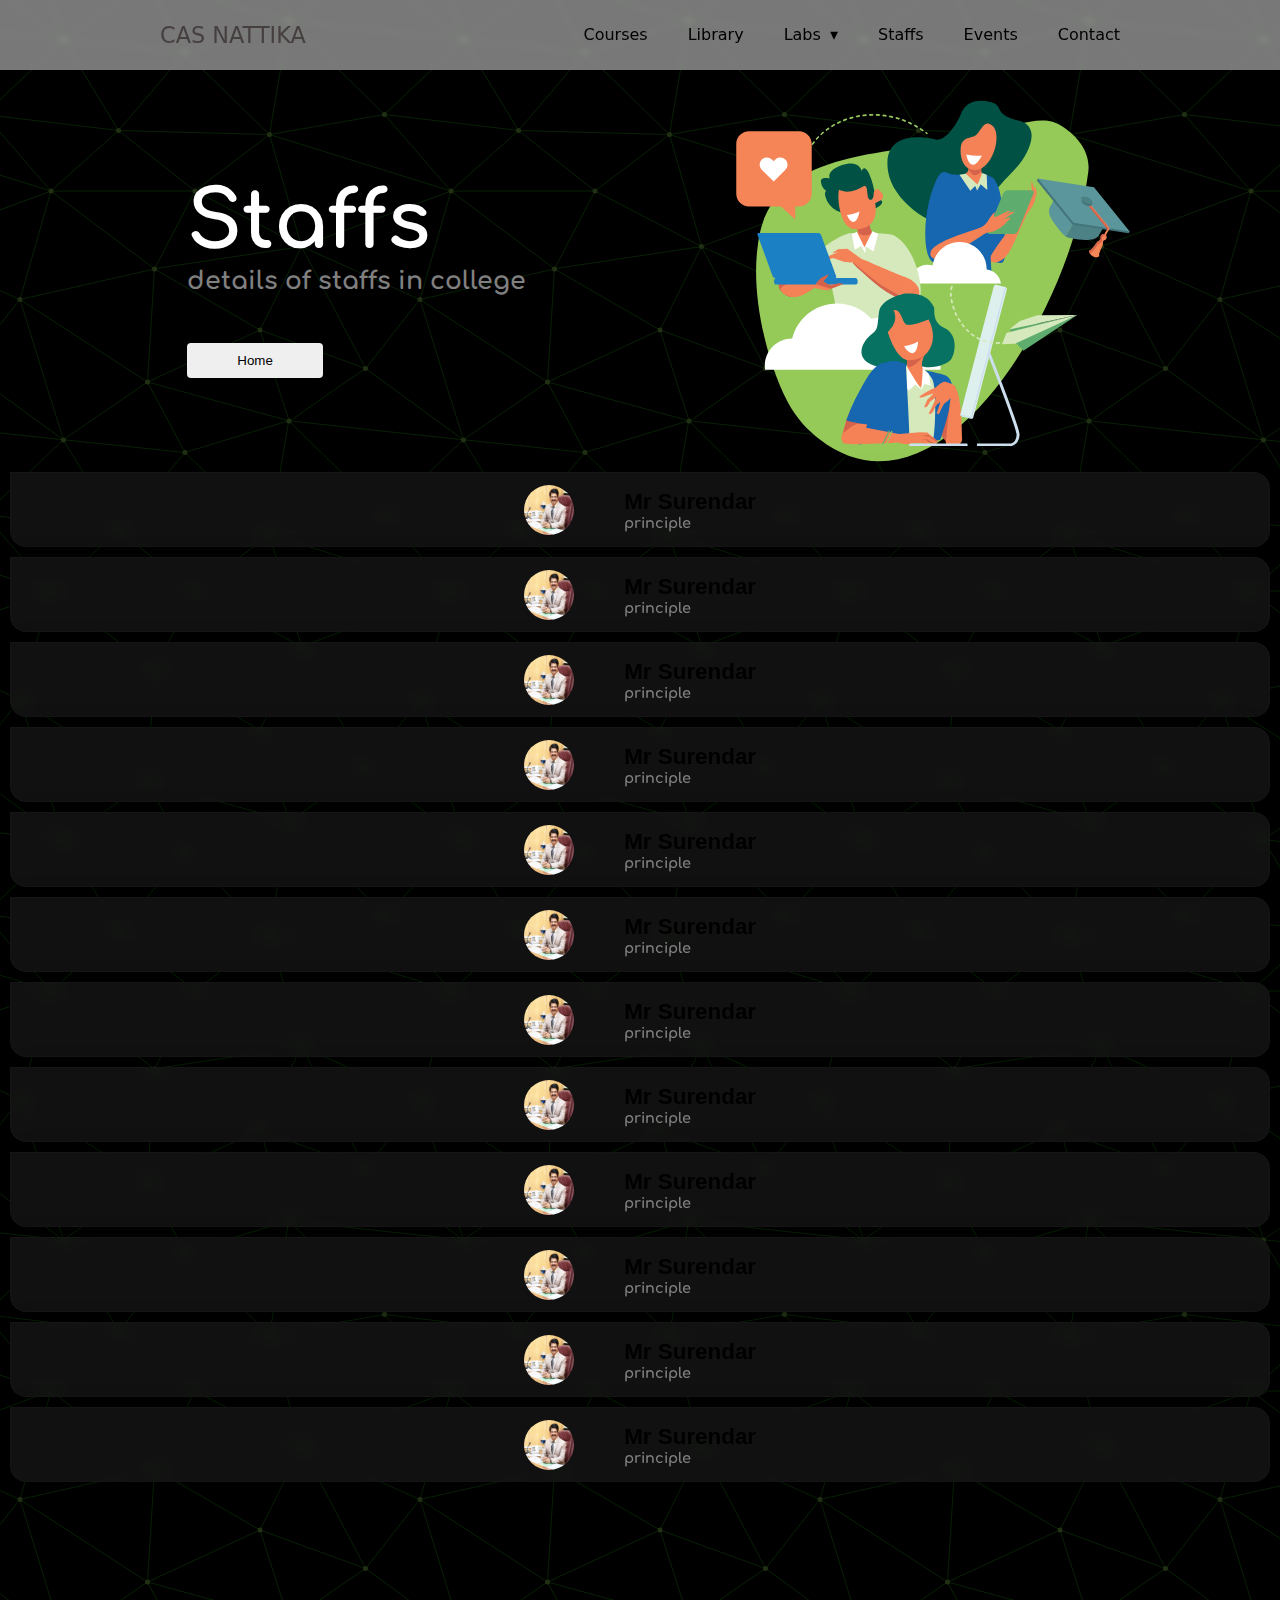
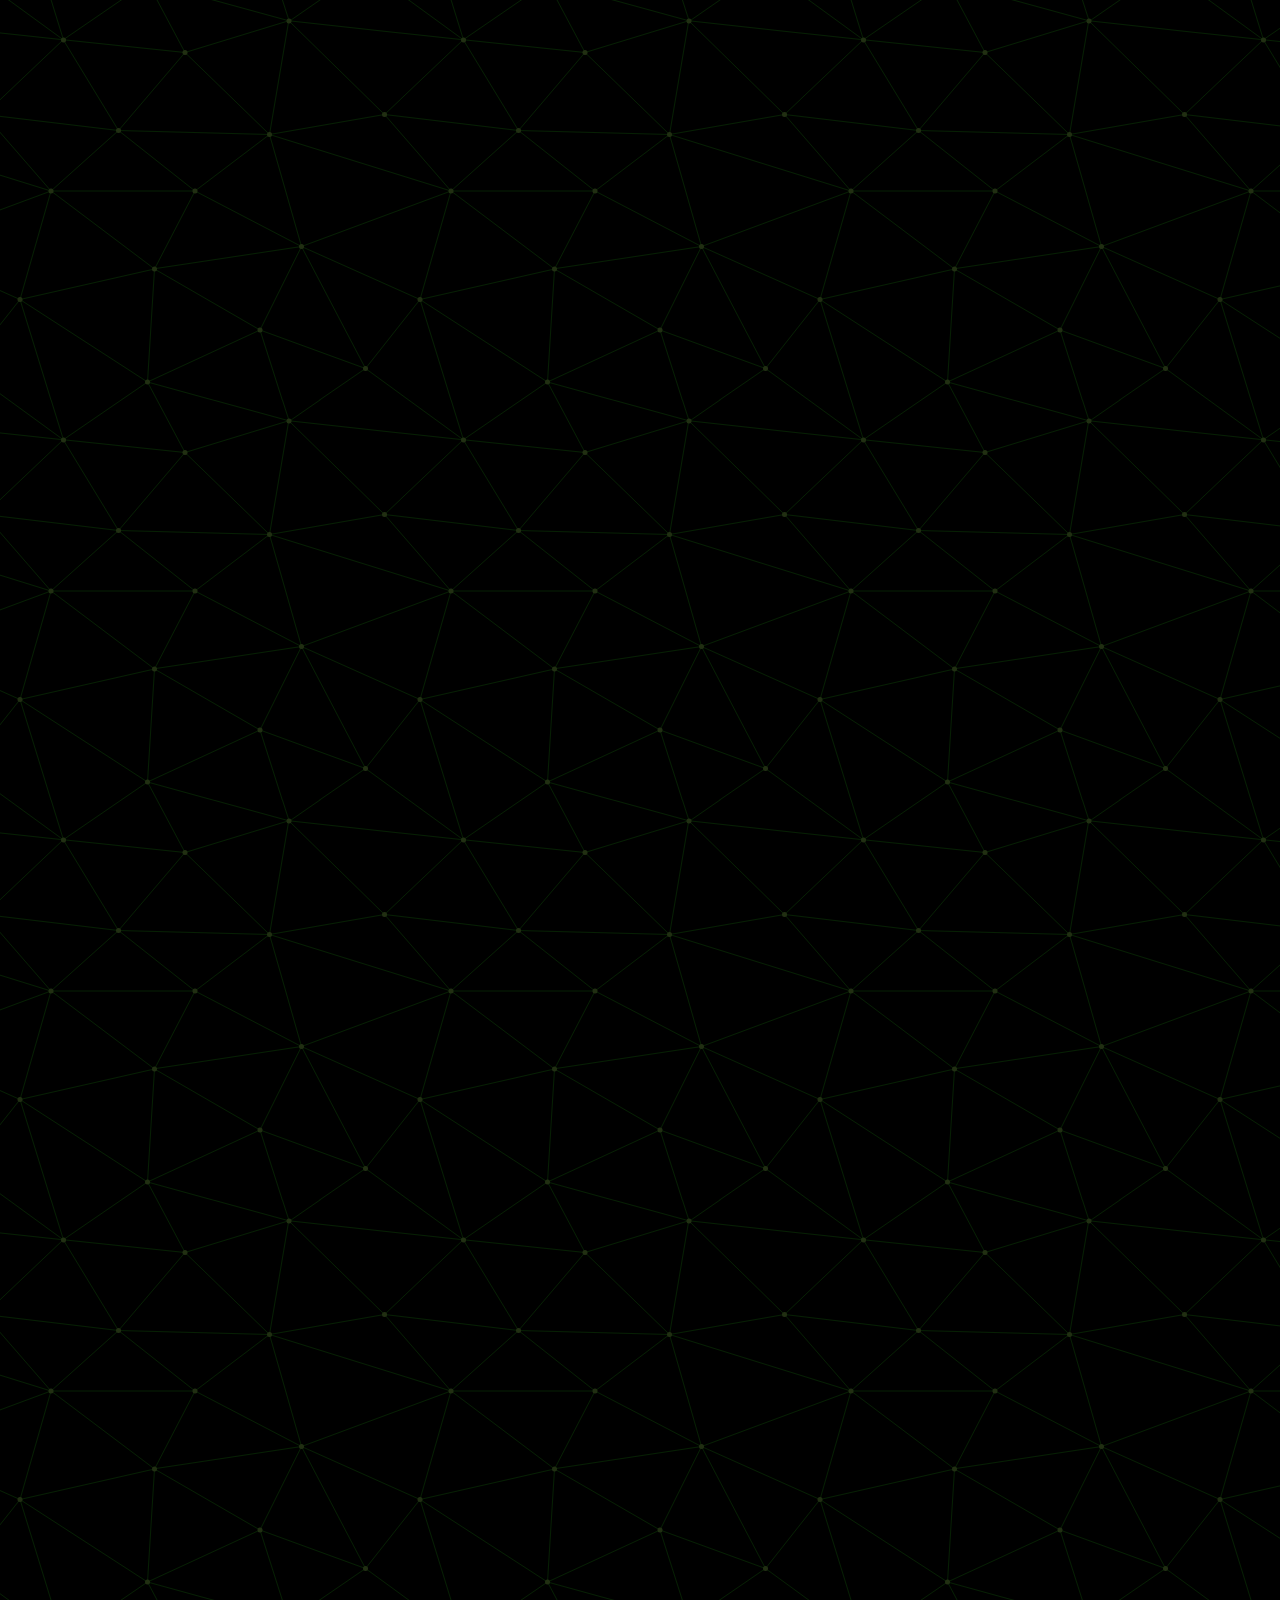
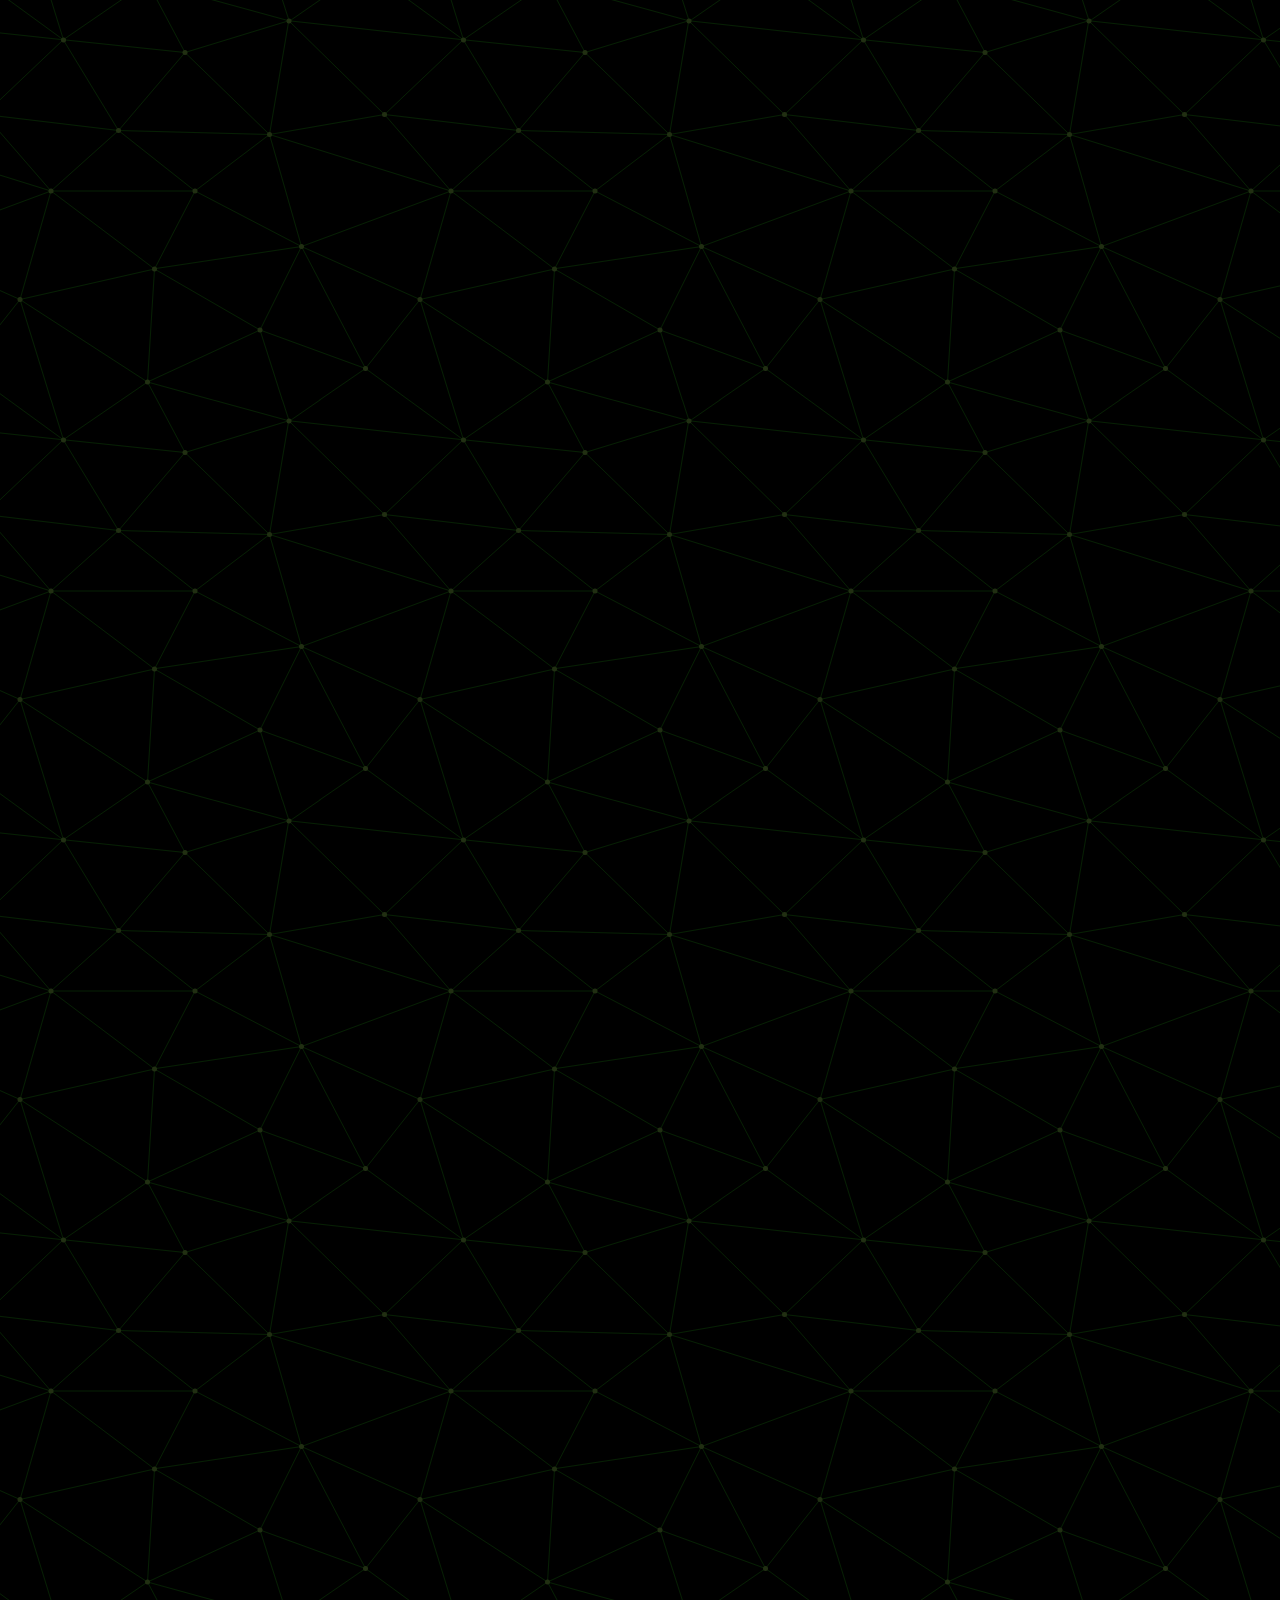
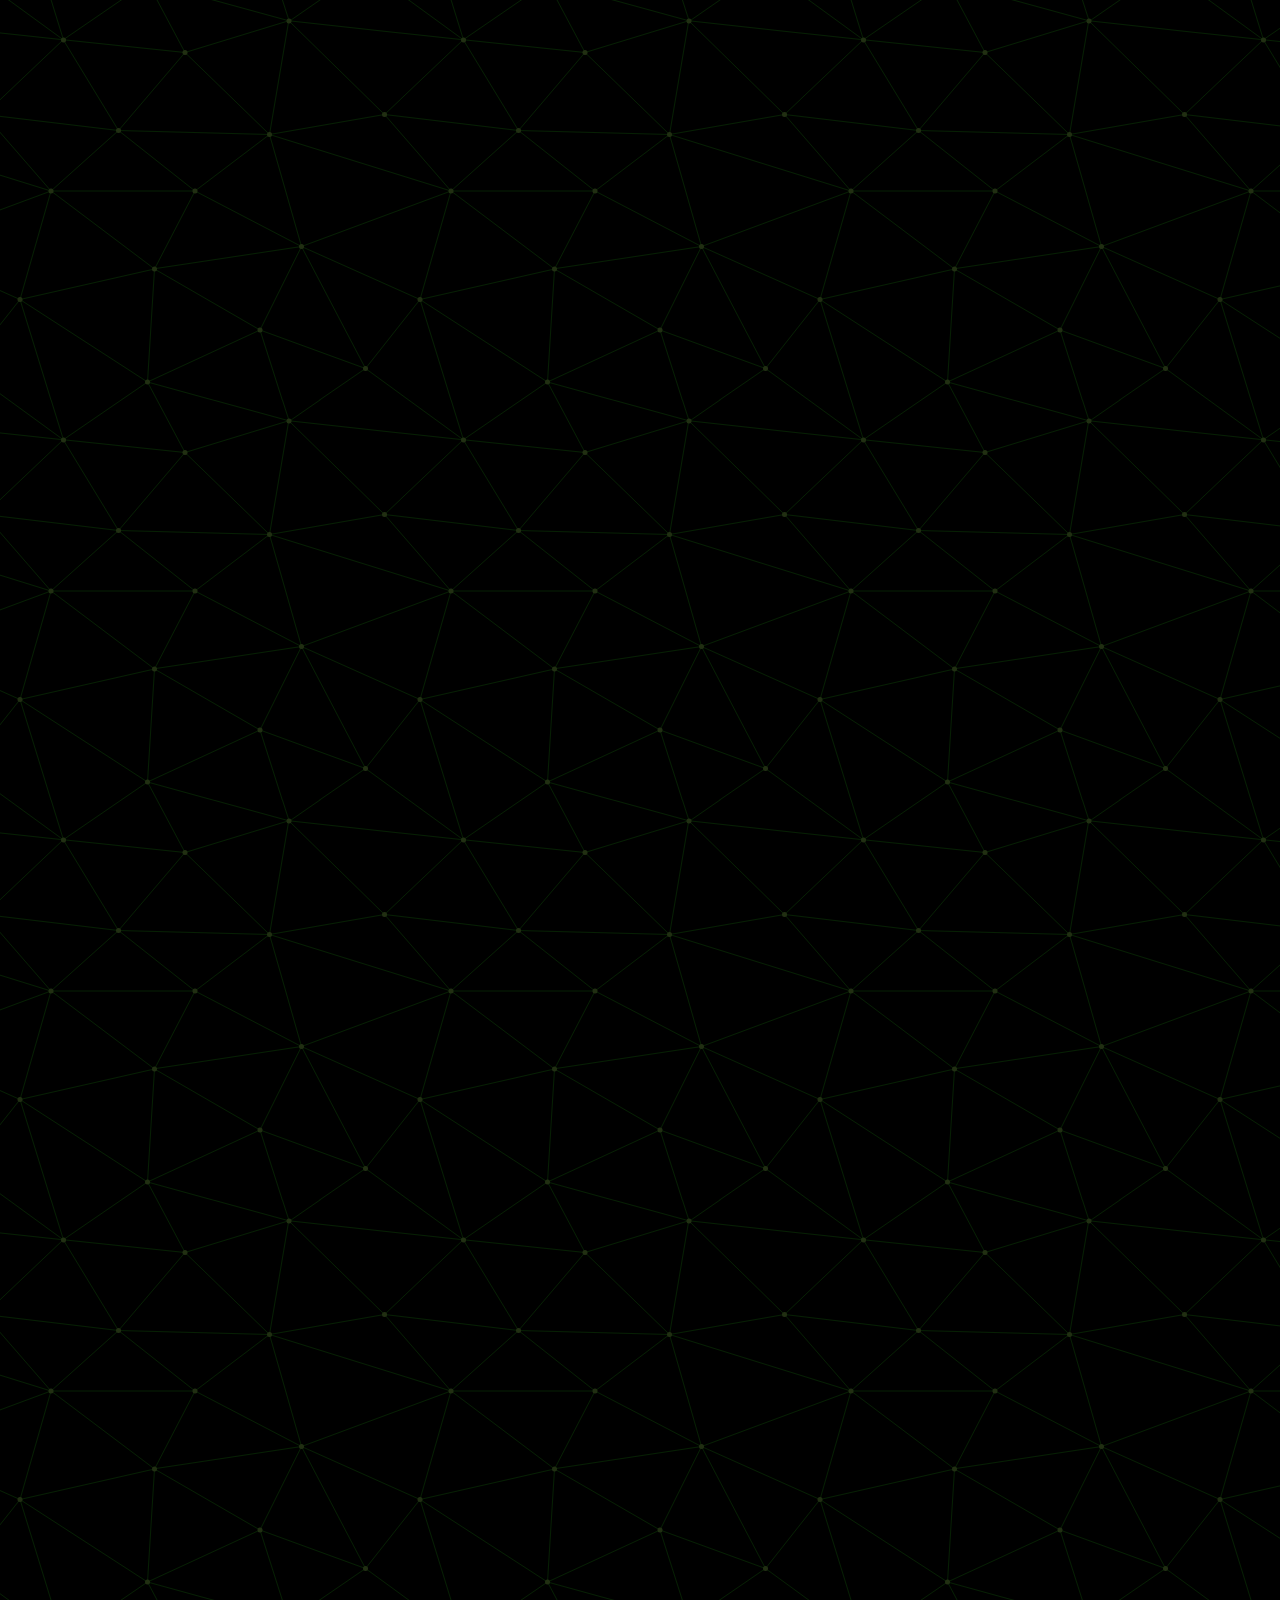
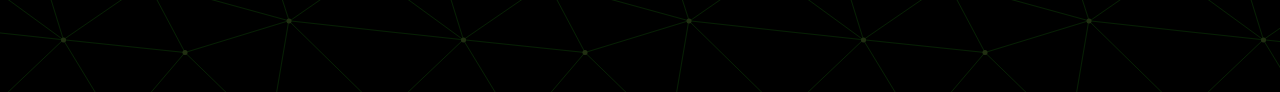
<file: html/staffs.html>
<!DOCTYPE html>
<html lang="en">

<head>
    <meta charset="UTF-8">
    <meta http-equiv="X-UA-Compatible" content="IE=edge">
    <meta name="viewport" content="width=device-width, initial-scale=1.0">
    <title>Bsc Computer Science</title>
    <link rel="stylesheet" href="../index.css">
    <link rel="stylesheet" href="../css/bsccs.css">
    <link rel="stylesheet" href="../footer.css">
    <link rel="preconnect" href="https://fonts.googleapis.com">
    <link rel="preconnect" href="https://fonts.gstatic.com" crossorigin>
    <link href="https://fonts.googleapis.com/css2?family=Comfortaa:wght@300&display=swap" rel="stylesheet">
    <link href="https://fonts.googleapis.com/css2?family=Nanum+Gothic&display=swap" rel="stylesheet">
    <script src="https://cdnjs.cloudflare.com/ajax/libs/jquery/3.1.0/jquery.min.js"></script>
    <script src="https://ajax.googleapis.com/ajax/libs/jquery/3.5.1/jquery.min.js"></script>
</head>

<body>
    <div id="navfd"></div>
    <script>
        $(function () {
            $("#navfd").load("nav.html");
        });
    </script>
    <div id="header">
        <h3>Staffs
            <br>
            <p>details of staffs in college</p>
            <button id="b" onmousedown="onhomeclick()" onmouseup="onhomeclic()">Home</button>
            <script>
                function onhomeclick() {
                    document.getElementById('b').style.webkitTransform = 'scale(0.9)';
                }
                function onhomeclic() {
                    document.getElementById('b').style.webkitTransform = 'scale(1)';
                    window.open('../index.html')
                }
            </script>
        </h3>
        <img src="../pics/staffpicssvg.svg">
    </div>

    <div id="staffsscontainer">

        <div class="staffitems"> <img src="../pics/principalpic.jpg">

            <div>
                <h3>
                    Mr Surendar
                </h3>
                <h2>
                    principle
                </h2>
            </div>
        </div>
        <div class="staffitems"> <img src="../pics/principalpic.jpg">

            <div>
                <h3>
                    Mr Surendar
                </h3>
                <h2>
                    principle
                </h2>
            </div>
        </div>

        <div class="staffitems"> <img src="../pics/principalpic.jpg">

            <div>
                <h3>
                    Mr Surendar
                </h3>
                <h2>
                    principle
                </h2>
            </div>
        </div>
        <div class="staffitems"> <img src="../pics/principalpic.jpg">

            <div>
                <h3>
                    Mr Surendar
                </h3>
                <h2>
                    principle
                </h2>
            </div>
        </div>

        <div class="staffitems"> <img src="../pics/principalpic.jpg">

            <div>
                <h3>
                    Mr Surendar
                </h3>
                <h2>
                    principle
                </h2>
            </div>
        </div>
        <div class="staffitems"> <img src="../pics/principalpic.jpg">

            <div>
                <h3>
                    Mr Surendar
                </h3>
                <h2>
                    principle
                </h2>
            </div>
        </div>

        <div class="staffitems"> <img src="../pics/principalpic.jpg">

            <div>
                <h3>
                    Mr Surendar
                </h3>
                <h2>
                    principle
                </h2>
            </div>
        </div>
        <div class="staffitems"> <img src="../pics/principalpic.jpg">

            <div>
                <h3>
                    Mr Surendar
                </h3>
                <h2>
                    principle
                </h2>
            </div>
        </div>

        <div class="staffitems"> <img src="../pics/principalpic.jpg">

            <div>
                <h3>
                    Mr Surendar
                </h3>
                <h2>
                    principle
                </h2>
            </div>
        </div>
        <div class="staffitems"> <img src="../pics/principalpic.jpg">

            <div>
                <h3>
                    Mr Surendar
                </h3>
                <h2>
                    principle
                </h2>
            </div>
        </div>

        <div class="staffitems"> <img src="../pics/principalpic.jpg">

            <div>
                <h3>
                    Mr Surendar
                </h3>
                <h2>
                    principle
                </h2>
            </div>
        </div>
        <div class="staffitems"> <img src="../pics/principalpic.jpg">

            <div>
                <h3>
                    Mr Surendar
                </h3>
                <h2>
                    principle
                </h2>
            </div>
        </div>

    </div>
    <div style="height: 5000px;"></div>
</body>

<script src="nav.js"></script>
</html>
</file>
<file: index.css>
* {
    margin: 0px;
    padding: 0px;
}

#about {
    height: 500px;
    width: 100%;
    background-image: url('pics/caspic1.jpg');
    background-size: cover;
    background-position: 0% 0%;
    background-size: 100% 100%;
}

#aboutsh {
    width: 100%;
    height: 100%;
    background-color: rgba(15, 15, 15, 0.425);
    display: flex;
    justify-content: space-around;
    align-items: center;
}

#about #abouttitle h2 {
    font-size: 50px;
    color: white;
    font-family: 'Comfortaa', cursive;
}

#about #abouttitle h4 {
    margin-top: 10px;
    font-size: 15px;
    color: rgb(236, 233, 233);
    font-family: 'Comfortaa', cursive;
}

#about #aboutlogo img {
    width: 250px;
    height: 250px;
    border-radius: 200px;
    border: 2px solid black;
}

#c {
    margin-top: 30px;
    padding-left: 50px;
    padding-right: 50px;
    padding-top: 10px;
    padding-bottom: 10px;
    box-shadow: 0 4px 30px rgba(0, 0, 0, 0.1);
    border-radius: 4px;
    outline: none;
    border: none;
    cursor: pointer;
    background-color: #3d3dd3;
    color: white;
}


#aboutlogo {
    position: relative;
    /* background: linear-gradient(0deg, #330033, #262626); */
    border-radius: 200px;
}

#aboutlogo:before,
#aboutlogo:after {
    content: "";
    position: absolute;
    top: -2px;
    left: -2px;
    background-size: 400%;
    width: calc(100% + 4px);
    height: calc(100% + 4px);
    z-index: -1;
    /* animation: animate 20s linear infinite; */
    border-radius: 200px;
}

#background {
    width: 100%;
    height: 100%;
    position: fixed;
    left: 0px;
    top: 0px;
    z-index: -1;
    /* Ensure div tag stays behind content; -999 might work, too. */
}

body {
    background-image: url('pics/indexbg.svg');
}

#coursescontainer {
    /* From https://css.glass */
    background: rgba(30, 30, 30, 0.56);
    border-top-right-radius: 16px;
    border-bottom-left-radius: 16px;
    border-bottom-right-radius: 16px;
    box-shadow: 0 4px 30px rgba(0, 0, 0, 0.1);
    backdrop-filter: blur(5.7px);
    -webkit-backdrop-filter: blur(5.7px);
    border: 1px solid rgba(30, 30, 30, 0.33);
    max-width: calc(100% * 0.6);
    min-height: 50px;
    margin-left: calc(100% * 0.06);
    margin-top: 0px;
    padding: 20px;
    display: table;
}

#coursescontainer table tr td {
    text-align: left;
    padding-top: 10px;
    padding-bottom: 20px;
    padding-left: 30px;
    padding-right: 40px;
    margin-left: 5px;
}

.c21, .c22 {
    cursor: pointer;
    margin-top: 30px;
    color: rgba(199, 199, 199, 0.877);
    font-family: -apple-system, BlinkMacSystemFont, 'Segoe UI', Roboto, Oxygen, Ubuntu, Cantarell, 'Open Sans', 'Helvetica Neue', sans-serif;
    outline: rgba(39, 39, 39, 0.9) solid 1px;
}

.c1 {
    color: rgb(235, 235, 235);
    font-family: 'Comfortaa', cursive;
    font-size: 25px;
}

hr {
    width: 100%;
    position: absolute;
}

#collegedetail {
    padding: 10px;
    width: calc(100% * 0.7);
    min-height: 150px;
    /* From https://css.glass */
    background: rgba(211, 211, 211, 0.11);
    border-radius: 16px;
    box-shadow: 0 4px 30px rgba(0, 0, 0, 0.1);
    backdrop-filter: blur(13.3px);
    -webkit-backdrop-filter: blur(13.3px);
    border: 1px solid rgba(211, 211, 211, 0.05);
    display: flex;
    justify-content: center;
    align-items: center;
    position: relative;
    top: -60px;
}

#collegedetail p {
    margin-left: 15px;
    line-height: 1.3;

    color: rgba(250, 226, 226, 0.877);

}

#collegedetail p span {
    font-size: 22px;
}

#collegedetail img {
    border-radius: 160px;
    align-self: center;
    width: calc(100% * 0.33);
    height: calc(100% * 0.33);
}


.detail h1 {
    margin-top: 20px;
    font-size: 30px;
    text-align: center;
    font-family: 'Comfortaa', cursive;
    color: rgb(42, 42, 219);
}

.detail h1:hover {
    color: #330033;
}

.detail h3 {
    font-size: 25px;
    text-align: center;
    font-family: 'Comfortaa', cursive;
}

.detail h4 {
    font-size: 15px;
    text-align: center;
    font-family: 'Segoe UI', Tahoma, Geneva, Verdana, sans-serif;
    color: gray;
}

#eventcontainer {
    /* From https://css.glass */
    background: rgba(30, 30, 30, 0.56);
    border-top-right-radius: 16px;
    border-bottom-left-radius: 16px;
    border-bottom-right-radius: 16px;
    box-shadow: 0 4px 30px rgba(0, 0, 0, 0.1);
    backdrop-filter: blur(5.7px);
    -webkit-backdrop-filter: blur(5.7px);
    border: 1px solid rgba(30, 30, 30, 0.33);
    max-width: calc(100% * 0.75);
    min-height: 50px;
    margin-left: calc(100% * 0.06);
    display: table;
    cursor: pointer;
}

#eventcontainer img {
    width: 200px;
    height: 200px;
    margin: 10px;
    border-radius: 5px;
}

.viewbtn {
    background-color: rebeccapurple;
    width: 200px;
    height: 200px;
    margin: 10px;
    border-radius: 5px;
}

.leftdetail {
    cursor: pointer;
    margin-top: 110px;
    max-width: calc(100% * 0.6);
    padding-top: 15px;
    padding-bottom: 15px;
    margin-left: calc(100% * 0.05);
    /* From https://css.glass */
    background: rgba(255, 255, 255, 0.83);
    border-radius: 16px;
    box-shadow: 0 4px 30px rgba(0, 0, 0, 0.1);
    backdrop-filter: blur(6.8px);
    -webkit-backdrop-filter: blur(6.8px);
    border: 1px solid rgba(255, 255, 255, 0.27);
}
/* 
nav {
    width: 100%;
    height: 50px;
    display: flex;
    justify-content: space-around;
    align-items: center;
    background-color: rgba(240, 240, 240, 0.5);
    backdrop-filter: blur(3px);
    position: sticky;
    position: -webkit-sticky;
    top: 0;
    z-index: 1;
    /*Add this*/
/* }
@charset "UTF-8";
/* 
$content-width will be the max width of the content within the navigation bar. 
$breakpoint determines at which width the media query breakpoint will take effect.
*/

  nav {
    float: right;
  }
  nav ul {
    list-style: none;
    margin: 0;
    padding: 0;
  }
  nav ul li {
    float: left;
    position: relative;
  }
  nav ul li a {
    display: block;
    padding: 0 20px;
    line-height: 70px;
    color: #000000;
    text-decoration: none;
    text-decoration: none;
    /*
    The full path of this code is nav ul li a:not(:only-child):after. This means that the code will apply to any a tag in our nav list that is NOT an only child, aka any dropdown. The :after means it comes after the output of the tag. I’ve decided that to specify any nav item as a dropdown, it will be followed by a unicode arrow – ▾ (#9662).
    */
  }
  nav ul li a:hover {
    background-color: rgba(240, 240, 240, 0.205);
    color: #ffffff;
    border: 0px solid white;
  }
  nav ul li a:not(:only-child):after {
    padding-left: 4px;
    content: ' ▾';
  }
  nav ul li ul li {
    min-width: 190px;
  }
  nav ul li ul li a {
    padding: 15px;
    line-height: 20px;
  }
  
  .nav-dropdown {
    position: absolute;
    z-index: 1;
    /* Guarantees that the dropdown will display on top of any content. */
    box-shadow: 0 3px 12px rgba(0, 0, 0, 0.15);
    display: none;
  }
  
  .nav-mobile {
    display: none;
    position: absolute;
    top: 0;
    right: 0;
    /* background: #fff; */
    height: 70px;
    width: 70px;
  }
  
  @media only screen and (max-width: 800px) {
    .nav-mobile {
      display: block;
    }
  
    nav {
      width: 100%;
      padding: 70px 0 15px;
    }
    nav ul {
      display: none;
    }
    nav ul li {
      float: none;
    }
    nav ul li a {
      padding: 15px;
      line-height: 20px;
    }
    nav ul li ul li a {
      padding-left: 30px;
    }
  }
  #nav-toggle {
    position: absolute;
    left: 18px;
    top: 22px;
    cursor: pointer;
    padding: 10px 35px 16px 0px;
  }
  #nav-toggle span,
  #nav-toggle span:before,
  #nav-toggle span:after {
    cursor: pointer;
    border-radius: 1px;
    height: 5px;
    width: 35px;
    background: #463f3f;
    position: absolute;
    display: block;
    content: '';
    transition: all 300ms ease-in-out;
  }
  #nav-toggle span:before {
    top: -10px;
  }
  #nav-toggle span:after {
    bottom: -10px;
  }
  #nav-toggle.active span {
    background-color: transparent;
  }
  #nav-toggle.active span:before, #nav-toggle.active span:after {
    top: 0;
  }
  #nav-toggle.active span:before {
    transform: rotate(45deg);
  }
  #nav-toggle.active span:after {
    transform: rotate(-45deg);
  }
  
  @media screen and (min-width: 800px) {
    .nav-list {
      display: block !important;
    }
  }
  /* 
  .navigation – the outer wrapper for the navbar. Specifies the height and color, and will stretch the full width of the viewport.
  */
  .navigation {
    background-color: rgba(240, 240, 240, 0.5);
    backdrop-filter: blur(3px);
    position: fixed;
    width: 100%;
    top: 0;
    z-index: 1;
    /* background: #ffffff; */
  }
  
  /*
  .nav-container – the inner wrapper for the navbar. Defines how far the actual content should stretch.
  */
  .nav-container {
    max-width: 1000px;
    margin: 0 auto;
  }
  
  .brand {
    position: absolute;
    padding-left: 20px;
    float: left;
    line-height: 70px;
    text-transform: uppercase;
    font-size: 1.4em;
  }
  .brand a,
  .brand a:visited {
    color: #463f3f;
    text-decoration: none;
  }
  
nav h3 {
    color: rgb(0, 0, 0);
    font-size: calc(100% * 1);
    font-family: 'Comfortaa', cursive;
} 

#principledetail {
    margin-top: 100px;
    padding: 10px;
    width: calc(100% * 0.5);
    min-height: 50px;
    /* From https://css.glass */
    border-radius: 16px;
    box-shadow: 0 4px 30px rgba(0, 0, 0, 0.1);
    border: 1px solid rgba(211, 211, 211, 0.05);
    display: flex;
    justify-content: center;
    align-items: center;
}

#principledetail img {
    border-radius: 300px;
    width: calc(100% * 0.35);
    height: calc(100% * 0.3);

}

#principledetail div {
    margin-left: calc(100% * 0.1);
    height: 100px;
    display: flex;
    justify-content: center;
    flex-direction: column;

}

#principledetail div h3 {
    color: black;
    font-size: calc(100% * 1.7);
    font-family: -apple-system, BlinkMacSystemFont, 'Segoe UI', Roboto, Oxygen, Ubuntu, Cantarell, 'Open Sans', 'Helvetica Neue', sans-serif;

}

#principledetail div h2 {
    color: gray;
    font-size: calc(100% * 1.1);
    font-family: 'Comfortaa', cursive;
}

.rightdetail {
    cursor: pointer;
    margin-top: 110px;
    width: calc(100% * 0.6);
    padding-top: 15px;
    padding-bottom: 15px;
    margin-left: calc(100% * 0.35);
    /* From https://css.glass */
    background: rgba(255, 255, 255, 0.83);
    border-radius: 16px;
    box-shadow: 0 4px 30px rgba(0, 0, 0, 0.1);
    backdrop-filter: blur(6.8px);
    -webkit-backdrop-filter: blur(6.8px);
    border: 1px solid rgba(255, 255, 255, 0.27);
}

#staffhead {
    margin-top: 90px;
    margin-left: calc(100% * 0.06);
    font-size: 25px;
    font-family: -apple-system, BlinkMacSystemFont, 'Segoe UI', Roboto, Oxygen, Ubuntu, Cantarell, 'Open Sans', 'Helvetica Neue', sans-serif;
    color: white;
    display: table;
    padding-top: 15px;
    padding-bottom: 15px;
    padding-left: 10px;
    border-top-left-radius: 16px;
    border-top-right-radius: 16px;
}

#staffs {
    margin-left: calc(100% * 0.06);
    width: calc(100% * 0.8);
}

#staffviewall {
    cursor: pointer;
    width: calc(100% * 0.96);
    height: 30px;
    color: whitesmoke;
    background: rgba(211, 211, 211, 0.21);
    border-radius: 6px;
    box-shadow: 0 4px 30px rgba(0, 0, 0, 0.26);
    -webkit-backdrop-filter: blur(13.3px);
    backdrop-filter: blur(13.3px);
    border: 1px solid rgba(211, 211, 211, 0.05);
    display: flex;
    justify-content: center;
    align-items: center;
    font-family: -apple-system, BlinkMacSystemFont, 'Segoe UI', Roboto, Oxygen, Ubuntu, Cantarell, 'Open Sans', 'Helvetica Neue', sans-serif;
}

.staffcontainer {
    width: 100%;
    height: auto;
    display: grid;
    grid-template-columns: auto auto auto;
    /* From https://css.glass */
    background: rgba(13, 13, 13, 0.25);
    border-top-right-radius: 16px;
    border-bottom-left-radius: 16px;
    border-bottom-right-radius: 16px;
    box-shadow: 0 4px 30px rgba(0, 0, 0, 0.1);
    backdrop-filter: blur(4.9px);
    -webkit-backdrop-filter: blur(4.9px);
    border: 1px solid rgba(13, 13, 13, 0.27);
}

.staffitems {
    /* From https://css.glass */
    background: rgba(30, 30, 30, 0.56);
    border-top-right-radius: 16px;
    border-bottom-left-radius: 16px;
    border-bottom-right-radius: 16px;
    box-shadow: 0 4px 30px rgba(0, 0, 0, 0.1);
    backdrop-filter: blur(5.7px);
    -webkit-backdrop-filter: blur(5.7px);
    border: 1px solid rgba(30, 30, 30, 0.33);
    margin: 10px;
    min-height: 30px;
    max-height: 75px;
    display: flex;
    justify-content: center;
    align-items: center;
}

.staffitems img {
    border-radius: 300px;
    width: 50px;
    height: 50px;

}

.staffitems div {
    margin-left: calc(100% * 0.04);
    height: 100px;
    display: flex;
    justify-content: center;
    flex-direction: column;

}

.staffitems div h3 {
    color: black;
    font-size: calc(100% * 1.4);
    font-family: -apple-system, BlinkMacSystemFont, 'Segoe UI', Roboto, Oxygen, Ubuntu, Cantarell, 'Open Sans', 'Helvetica Neue', sans-serif;

}

.staffitems div h2 {
    color: gray;
    font-size: calc(100% * 0.9);
    font-family: 'Comfortaa', cursive;
}

.stretch {
    width: 100%;
    height: 100%;
}


@media(max-width: 850px) {

    #eventcontainer img {
        width: 80px;
        height: 80px;
    }

    #collegedetail {
        flex-direction: column;
    }

    #collegedetail p {
        font-size: calc(100% * 0.8);
    }

    #about #abouttitle h2 {
        font-size: 35px;
        color: white;
        font-family: 'Comfortaa', cursive;
    }

    #about #abouttitle h4 {
        font-size: 12px;
        color: rgb(236, 233, 233);
        font-family: 'Comfortaa', cursive;
    }

    #c {
        font-size: 10px;
        padding-left: 10px;
        padding-right: 10px;
    }

    #about #aboutlogo img {
        width: 180px;
        height: 180px;
    }

    .staffcontainer {
        grid-template-columns: auto auto;
    }
/* 
    nav {
        height: 60px;
    }

    nav h3 {
        font-size: calc(100% * 1);
    } */

    .detail h4 {
        font-size: 12px;
    }

    .detail h1 {
        margin-top: 20px;
        font-size: 25px;
    }

    #principledetail div h3 {
        font-size: calc(100% * 1.1);
    }

    #principledetail div h2 {
        font-size: calc(100% * 0.9);
    }

    .staffitems div h3 {
        font-size: calc(100% * 1.1);
    }

    .staffitems div h2 {
        font-size: calc(100% * 0.9);
    }

    .staffitems img {
        border-radius: 300px;
        width: 30px;
        height: 30px;

    }
}

/* Style the header */
.header {
    padding: 10px 16px;
    background: #555;
    color: #ffffff;
}

/* Page content */
.content {
    padding: 16px;
}

/* The sticky class is added to the header with JS when it reaches its scroll position */
.sticky {
    position: fixed;
    top: 0;
    width: 100%
}

/* Add some top padding to the page content to prevent sudden quick movement (as the header gets a new position at the top of the page (position:fixed and top:0) */
.sticky+.content {
    padding-top: 102px;
}
</file>
<file: css/bsccs.css>
* {
    padding: 0;
    margin: 0;
}

body {
    background-image: url('../pics/bscbgsvg.svg');
}

#header {
    margin-left: calc(100% * 0.1);
    display: flex;
    justify-content: space-around;
    align-items: center;
    margin-top: 100px;
}

#header h3 {
    font-family: 'Comfortaa', cursive;
    font-size: calc(100% * 5);
    color: white;
}

#header h3 p {
    font-size: 25px;
    font-family: 'Comfortaa', cursive;
    color: gray;
}

#header h3 button {
    padding-left: 50px;
    padding-right: 50px;
    padding-top: 10px;
    padding-bottom: 10px;
    box-shadow: 0 4px 30px rgba(0, 0, 0, 0.1);
    border-radius: 4px;
    outline: none;
    border: none;
    cursor: pointer;
}

#header img {
    width: calc(100% * 0.5);
}

table {

    width: calc(100% * 0.8);
    text-align: center;
    border-collapse: separate !important;
    border-spacing: 0 1em;
}

table tr {
    /* From https://css.glass */
    background: rgba(26, 26, 26, 0.56);
    box-shadow: 0 4px 30px rgba(0, 0, 0, 0.1);
    backdrop-filter: blur(4.9px);
    -webkit-backdrop-filter: blur(4.9px);
    border: 1px solid rgba(13, 13, 13, 0.27);
}

table tr td {
    padding: 15px;
    font-family: 'Comfortaa', cursive;
    color: rgb(231, 231, 231);
    font-size: 12px;
    text-align: center;

}

#stdh {
    font-family: 'Comfortaa', cursive;
    color: rgb(231, 231, 231);
    font-size: 32px;

}

table tr td img {
    padding: 20px;
    width: 100px;
    height: 100px;
    border-radius: 40px;
}

#teacherscontainer {
    /* From https://css.glass */
    background: rgba(0, 133, 255, 0.1);
    border: 1px solid rgba(0, 133, 255, 0.27);
    border-radius: 16px;
    box-shadow: 0 4px 30px rgba(0, 0, 0, 0.1);
    backdrop-filter: blur(3.4px);
    -webkit-backdrop-filter: blur(3.4px);
    max-width: calc(100% * 0.8);
    margin-left: calc(100% * 0.1);
    height: calc(auto + 50px);
    display: grid;
    grid-template-columns: auto;
    margin-top: 140px;
}

.teachersitems {
    min-height: 50px;
    display: flex;
    justify-content: space-around;
    align-items: center;
}

.teachersitems img {
    width: 100px;
    height: 100px;
    margin: 20px;
}

.teachersitems div h2 {
    color: rgb(255, 255, 255);
    font-size: calc(100% * 1.4);
    font-family: -apple-system, BlinkMacSystemFont, 'Segoe UI', Roboto, Oxygen, Ubuntu, Cantarell, 'Open Sans', 'Helvetica Neue', sans-serif;

}

.teachersitems div h3 {
    color: gray;
    font-size: calc(100% * 0.9);
    font-family: 'Comfortaa', cursive;
}

#bscscontainer {
    /* From https://css.glass */
    background: rgba(196, 196, 196, 0.1);
    border-radius: 16px;
    box-shadow: 0 4px 30px rgba(0, 0, 0, 0.1);
    backdrop-filter: blur(3.4px);
    -webkit-backdrop-filter: blur(3.4px);
    border: 1px solid rgba(0, 133, 255, 0.27);
    width: calc(100% * 0.94);
    margin-left: calc(100% * 0.03);
    min-height: 1000px;
    margin-top: 100px;
    padding-top: 20px;
    cursor: pointer;
}


@media(max-width: 850px) {
    #header h3 {
        font-family: 'Comfortaa', cursive;
        font-size: calc(100% * 2);
    }

    #header img {
        width: 200px;
        height: 200px;
    }

    #bscscontainer {
        grid-template-columns: auto auto;
    }


    #header h3 p {
        font-size: 15px;
    }

    .teachersitems div h2 {
        font-size: calc(100% * 1);

    }

    .teachersitems div h3 {
        font-size: calc(100% * 0.6);
    }

    table tr td {
        font-family: 'Comfortaa', cursive;
        color: rgb(231, 231, 231);
        font-size: 9px;

    }

    table tr td img {
        width: 30px;
        height: 30px;
        border-radius: 10px;
    }
}


#eventcontain{
    margin-top: 100px;
    width: calc(100% * 0.8);
    margin-left: calc(100% * 0.1);
}

#eventitems{
    width: 100%;
    min-height: 100px;
    background-color: white;
    border-radius: 15px;
}
</file>
<file: footer.css>
*, *:before, *:after {
    box-sizing: border-box;
  }
/*   
  html {
    font-size: 100%;
  }
   */
  body {
    font-family: acumin-pro, system-ui, sans-serif;
  }
  
  .footer {
    display: flex;
    flex-flow: row wrap;
    padding: 30px 30px 20px 30px;
    color: #e9e9e9;
    background-color: #2f2f2f;
    border-top: 1px solid #2f2f2f;
  }
  
  .footer > * {
    flex:  1 100%;
  }
  
  .footer__addr {
    margin-right: 1.25em;
    margin-bottom: 2em;
  }
  
  .footer__logo {
    font-family: 'Pacifico', cursive;
    font-weight: 400;
    font-size: 1.5rem;
  }
  
  .footer__addr h2 {
    margin-top: 1.3em;
    font-size: 15px;
    font-weight: 400;
  }
  
  .nav__title {
    font-weight: 400;
    font-size: 15px;
  }
  
  .footer address {
    font-style: normal;
    color: #999;
  }
  
  .footer__btn {
    display: flex;
    align-items: center;
    justify-content: center;
    height: 36px;
    max-width: max-content;
    background-color: rgba(70, 70, 70, 0.07);
    border-radius: 100px;
    color: #b8b8b8;
    line-height: 0;
    margin: 0.6em 0;
    font-size: 1rem;
    padding: 0 1.3em;
  }
  
  .footer ul {
    list-style: none;
    padding-left: 0;
  }
  
  .footer li {
    line-height: 2em;
  }
  
  .footer a {
    text-decoration: none;
  }
  
  .footer__nav {
    display: flex;
      flex-flow: row wrap;
  }
  
  .footer__nav > * {
    flex: 1 50%;
    margin-right: 1.25em;
  }
  
  .nav__ul a {
    color: #999;
  }
  
  .nav__ul--extra {
    column-count: 2;
    column-gap: 1.25em;
  }
  
  .legal {
    display: flex;
    flex-wrap: wrap;
    color: #999;
  }
    
  .legal__links {
    display: flex;
    align-items: center;
  }
  
  .heart {
    color: #2f2f2f;
  }
  
  @media screen and (min-width: 24.375em) {
    .legal .legal__links {
      margin-left: auto;
    }
  }
  
  @media screen and (min-width: 40.375em) {
    .footer__nav > * {
      flex: 1;
    }
    
    .nav__item--extra {
      flex-grow: 2;
    }
    
    .footer__addr {
      flex: 1 0px;
    }
    
    .footer__nav {
      flex: 2 0px;
    }
  }
</file>
